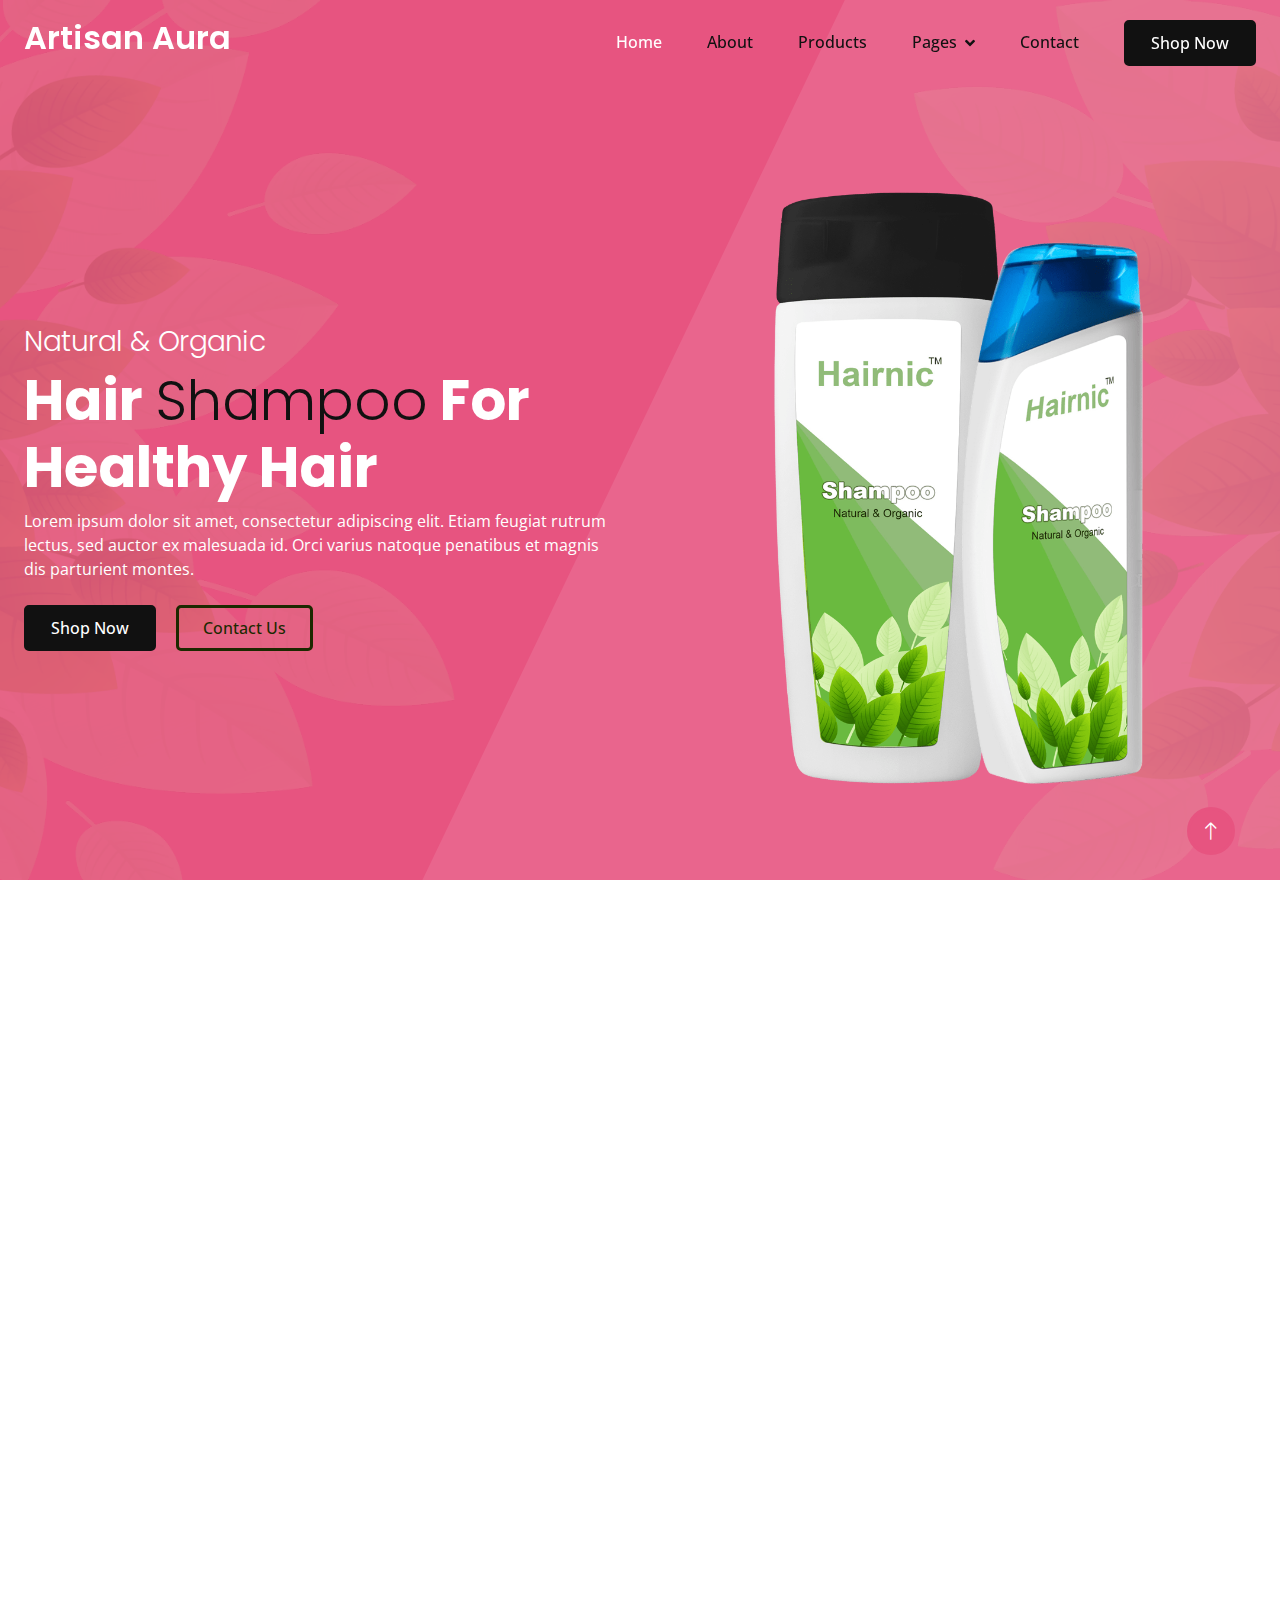
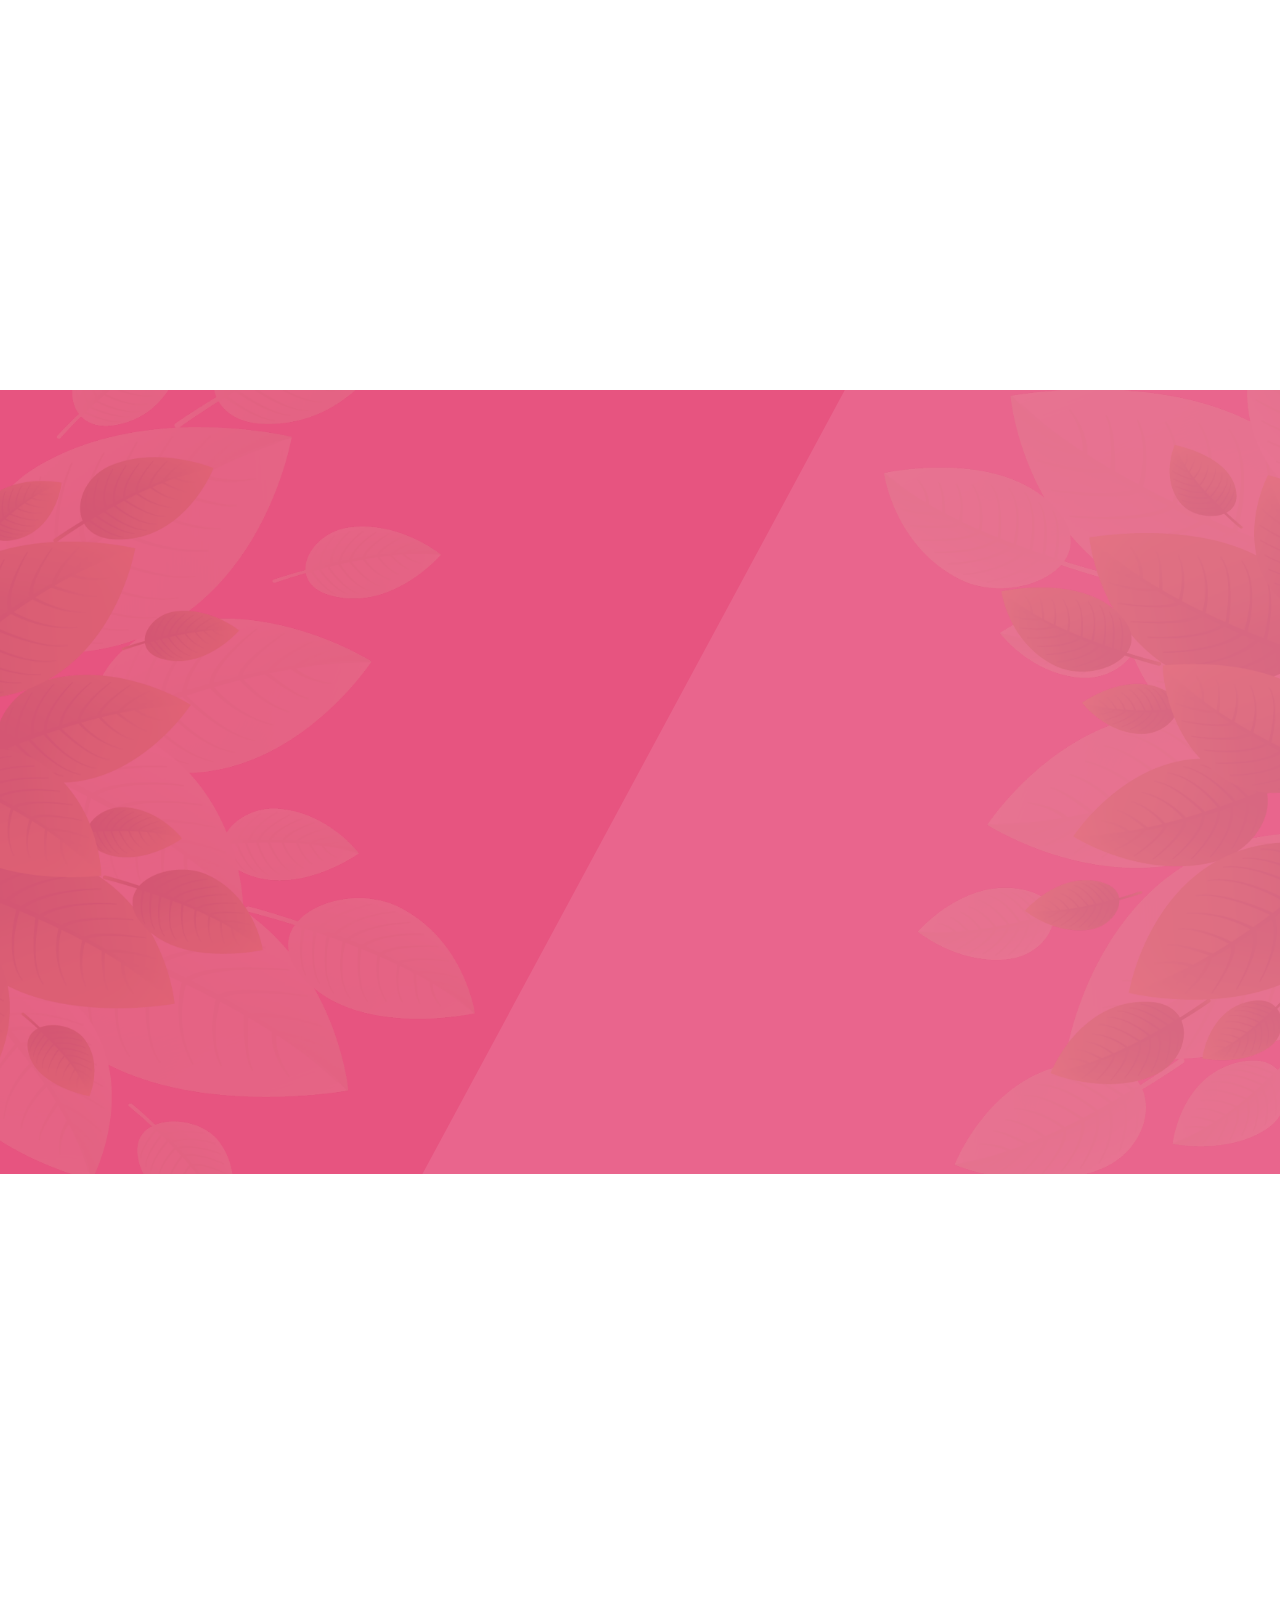
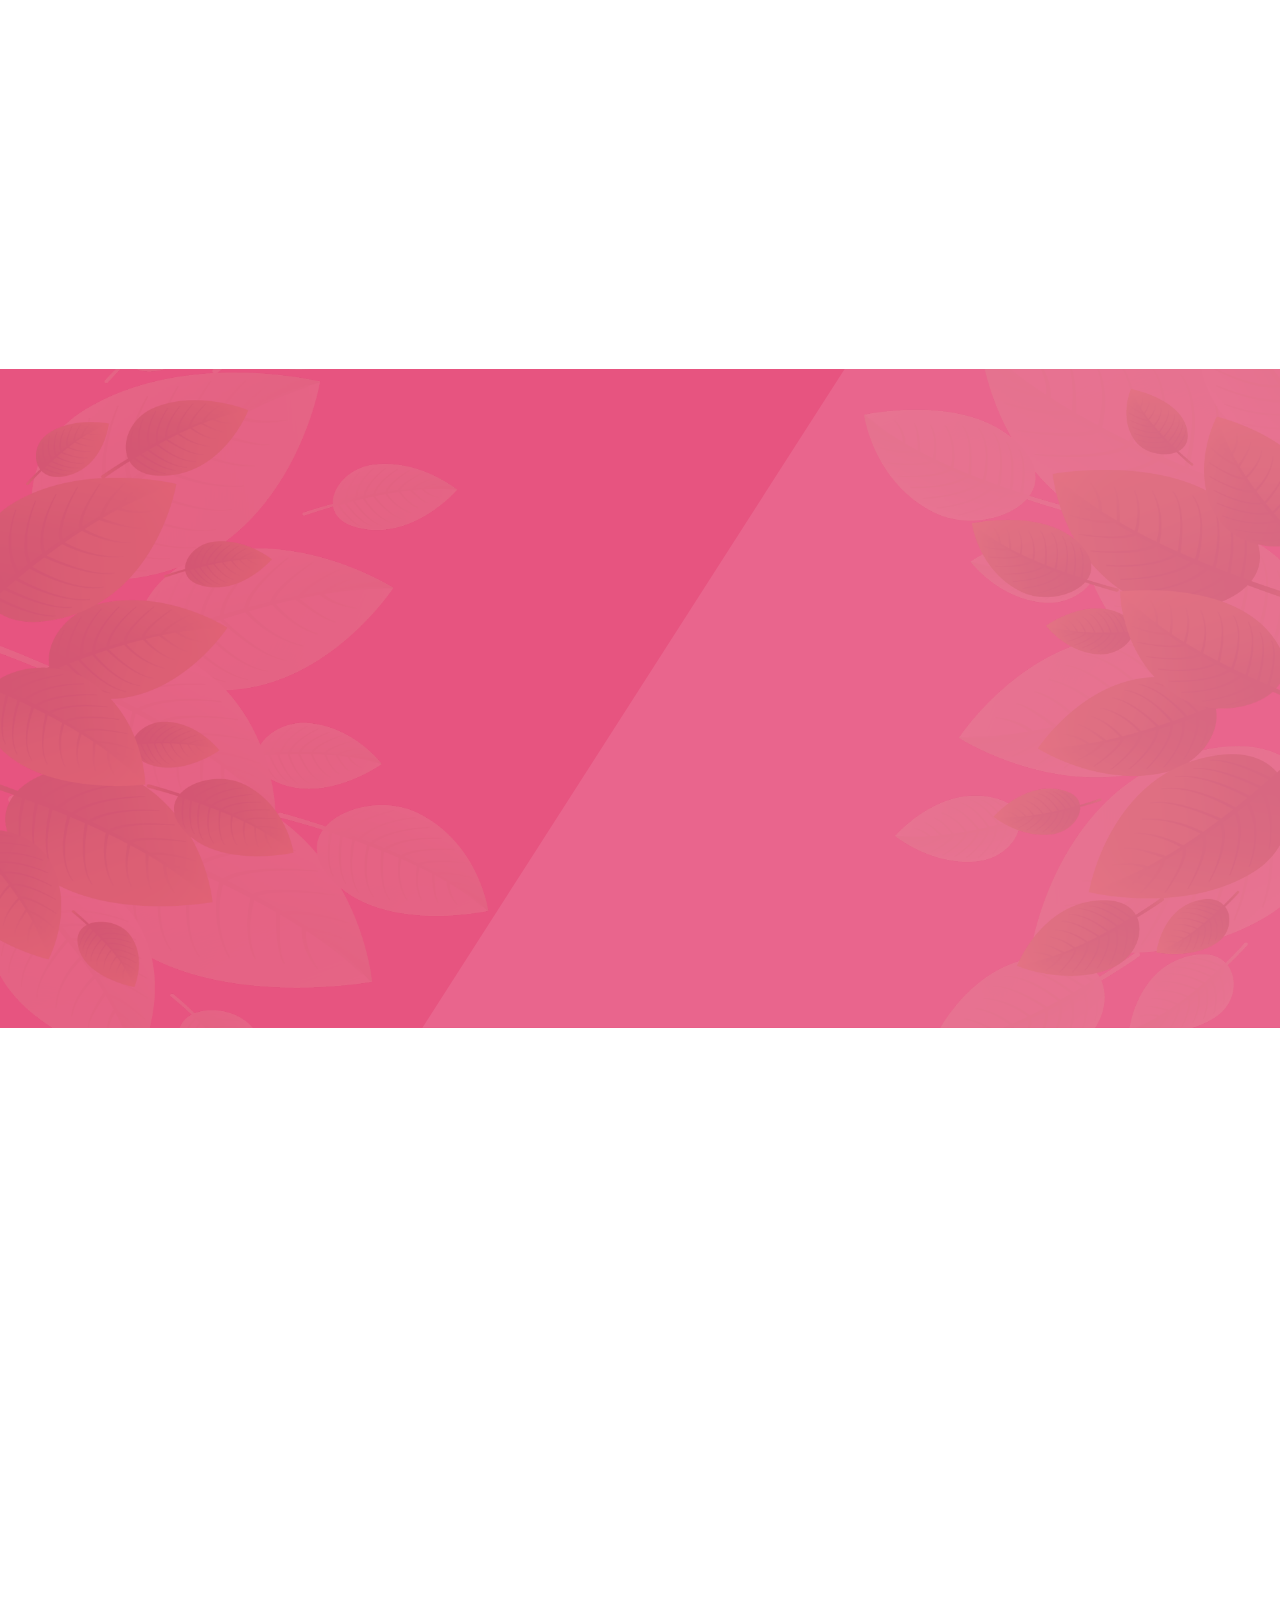
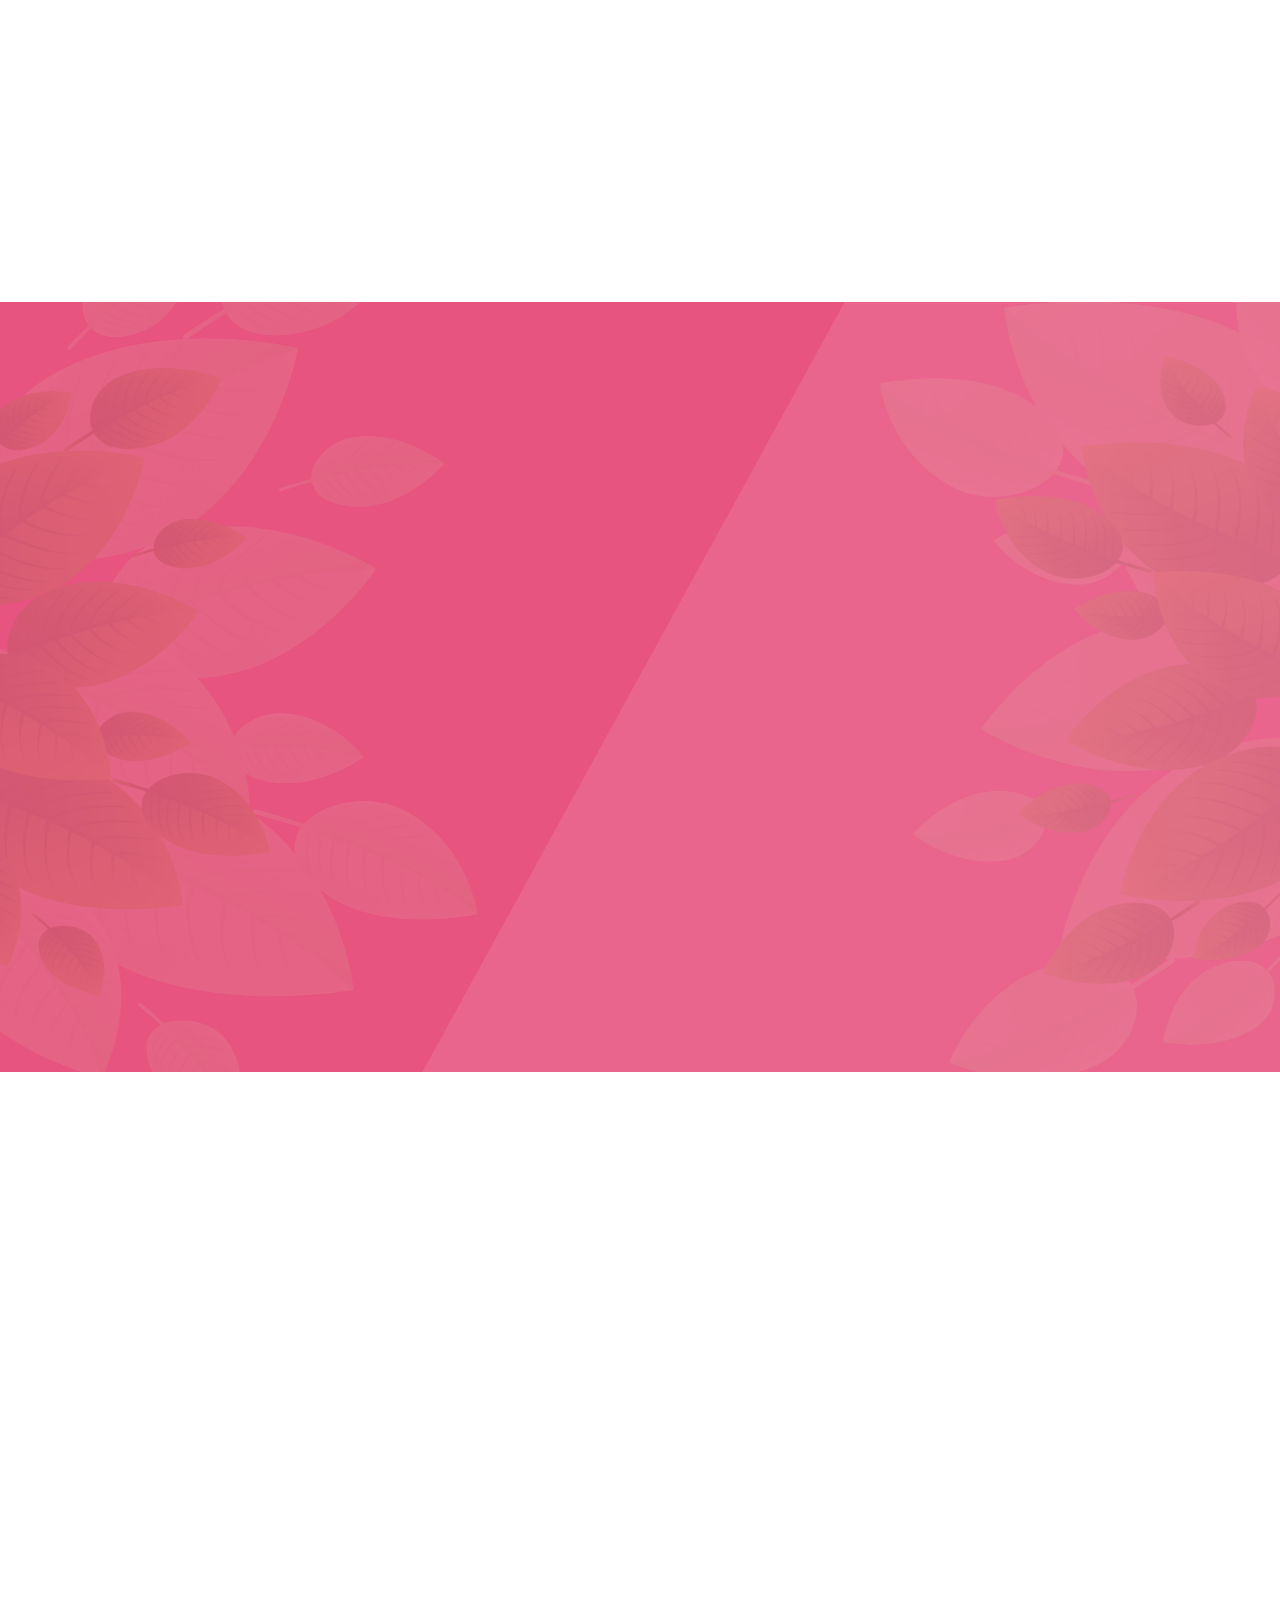
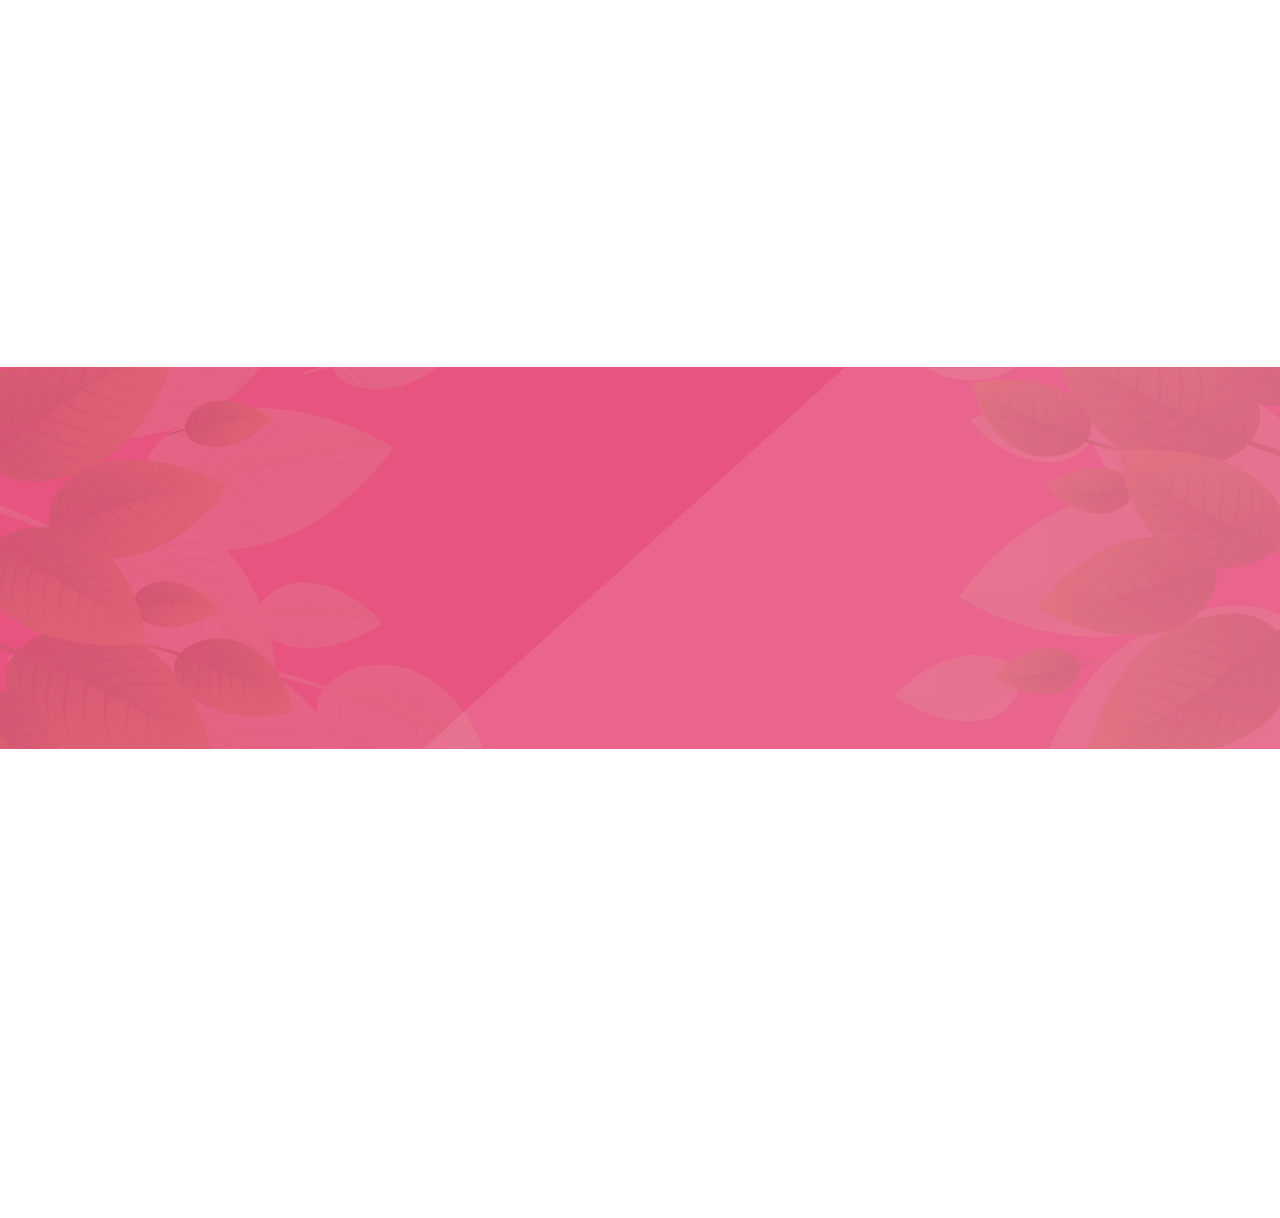
<file: index.html>
<!DOCTYPE html>
<html lang="en">

<head>
    <meta charset="utf-8">
    <title>Artisan Aura</title>
    <meta content="width=device-width, initial-scale=1.0" name="viewport">
    <meta content="" name="keywords">
    <meta content="" name="description">

    <!-- Favicon -->
    <link href="img/favicon.ico" rel="icon">

    <!-- Google Web Fonts -->
    <link rel="preconnect" href="https://fonts.googleapis.com">
    <link rel="preconnect" href="https://fonts.gstatic.com" crossorigin>
    <link
        href="https://fonts.googleapis.com/css2?family=Open+Sans:wght@400;500&family=Poppins:wght@200;600;700&display=swap"
        rel="stylesheet">

    <!-- Icon Font Stylesheet -->
    <link href="https://cdnjs.cloudflare.com/ajax/libs/font-awesome/5.10.0/css/all.min.css" rel="stylesheet">
    <link href="https://cdn.jsdelivr.net/npm/bootstrap-icons@1.4.1/font/bootstrap-icons.css" rel="stylesheet">

    <!-- Libraries Stylesheet -->
    <link href="lib/animate/animate.min.css" rel="stylesheet">
    <link href="lib/owlcarousel/assets/owl.carousel.min.css" rel="stylesheet">

    <!-- Customized Bootstrap Stylesheet -->
    <link href="css/bootstrap.min.css" rel="stylesheet">

    <!-- Template Stylesheet -->
    <link href="css/style.css" rel="stylesheet">
</head>

<body>
    <!-- Spinner Start -->
    <div id="spinner"
        class="show bg-white position-fixed translate-middle w-100 vh-100 top-50 start-50 d-flex align-items-center justify-content-center">
        <div class="spinner-grow text-primary" style="width: 3rem; height: 3rem;" role="status">
            <span class="sr-only">Loading...</span>
        </div>
    </div>
    <!-- Spinner End -->


    <!-- Navbar Start -->
    <div class="container-fluid sticky-top">
        <div class="container">
            <nav class="navbar navbar-expand-lg navbar-light p-0">
                <a href="index.html" class="navbar-brand">
                    <h2 class="text-white">Artisan Aura</h2>
                </a>
                <button type="button" class="navbar-toggler ms-auto me-0" data-bs-toggle="collapse"
                    data-bs-target="#navbarCollapse">
                    <span class="navbar-toggler-icon"></span>
                </button>
                <div class="collapse navbar-collapse" id="navbarCollapse">
                    <div class="navbar-nav ms-auto">
                        <a href="index.html" class="nav-item nav-link active">Home</a>
                        <a href="about.html" class="nav-item nav-link">About</a>
                        <a href="product.html" class="nav-item nav-link">Products</a>
                        <div class="nav-item dropdown">
                            <a href="#" class="nav-link dropdown-toggle" data-bs-toggle="dropdown">Pages</a>
                            <div class="dropdown-menu bg-light mt-2">
                                <a href="feature.html" class="dropdown-item">Features</a>
                                <a href="how-to-use.html" class="dropdown-item">How To Use</a>
                                <a href="testimonial.html" class="dropdown-item">Testimonial</a>
                                <a href="blog.html" class="dropdown-item">Blog Articles</a>
                                <a href="404.html" class="dropdown-item">404 Page</a>
                            </div>
                        </div>
                        <a href="contact.html" class="nav-item nav-link">Contact</a>
                    </div>
                    <a href="" class="btn btn-dark py-2 px-4 d-none d-lg-inline-block">Shop Now</a>
                </div>
            </nav>
        </div>
    </div>
    <!-- Navbar End -->


    <!-- Hero Start -->
    <div class="container-fluid bg-primary hero-header mb-5">
        <div class="container">
            <div class="row g-5 align-items-center">
                <div class="col-lg-6 text-center text-lg-start">
                    <h3 class="fw-light text-white animated slideInRight">Natural & Organic</h3>
                    <h1 class="display-4 text-white animated slideInRight">Hair <span
                            class="fw-light text-dark">Shampoo</span> For Healthy Hair</h1>
                    <p class="text-white mb-4 animated slideInRight">Lorem ipsum dolor sit amet, consectetur adipiscing
                        elit. Etiam feugiat rutrum lectus, sed auctor ex malesuada id. Orci varius natoque penatibus et
                        magnis dis parturient montes.</p>
                    <a href="" class="btn btn-dark py-2 px-4 me-3 animated slideInRight">Shop Now</a>
                    <a href="" class="btn btn-outline-dark py-2 px-4 animated slideInRight">Contact Us</a>
                </div>
                <div class="col-lg-6">
                    <img class="img-fluid animated pulse infinite" src="img/shampoo.png" alt="">
                </div>
            </div>
        </div>
    </div>
    <!-- Hero End -->


    <!-- Feature Start -->
    <div class="container-fluid py-5">
        <div class="container">
            <div class="row g-4">
                <div class="col-lg-4 wow fadeIn" data-wow-delay="0.1s">
                    <div class="feature-item position-relative bg-primary text-center p-3">
                        <div class="border py-5 px-3">
                            <i class="fa fa-leaf fa-3x text-dark mb-4"></i>
                            <h5 class="text-white mb-0">100% Natural</h5>
                        </div>
                    </div>
                </div>
                <div class="col-lg-4 wow fadeIn" data-wow-delay="0.3s">
                    <div class="feature-item position-relative bg-primary text-center p-3">
                        <div class="border py-5 px-3">
                            <i class="fa fa-tint-slash fa-3x text-dark mb-4"></i>
                            <h5 class="text-white mb-0">Anti Hair Fall</h5>
                        </div>
                    </div>
                </div>
                <div class="col-lg-4 wow fadeIn" data-wow-delay="0.5s">
                    <div class="feature-item position-relative bg-primary text-center p-3">
                        <div class="border py-5 px-3">
                            <i class="fa fa-times fa-3x text-dark mb-4"></i>
                            <h5 class="text-white mb-0">Hypoallergenic</h5>
                        </div>
                    </div>
                </div>
            </div>
        </div>
    </div>
    <!-- Feature End -->


    <!-- About Start -->
    <div class="container-fluid py-5">
        <div class="container">
            <div class="row g-5 align-items-center">
                <div class="col-lg-6 wow fadeIn" data-wow-delay="0.1s">
                    <img class="img-fluid animated pulse infinite" src="img/shampoo-1.png">
                </div>
                <div class="col-lg-6 wow fadeIn" data-wow-delay="0.5s">
                    <h1 class="text-primary mb-4">Healthy Hair <span class="fw-light text-dark">Is A Symbol Of Our
                            Beauty</span></h1>
                    <p class="mb-4">Lorem ipsum dolor sit amet, consectetur adipiscing elit. Duis aliquet, erat non
                        malesuada consequat, nibh erat tempus risus, vitae porttitor purus nisl vitae purus. Praesent
                        tristique odio ut rutrum pellentesque. Fusce eget molestie est, at rutrum est.</p>
                    <p class="mb-4">Aliqu diam amet diam et eos labore. Clita erat ipsum et lorem et sit, sed stet no
                        labore lorem sit. Sanctus clita duo justo et tempor.</p>
                    <a class="btn btn-primary py-2 px-4" href="">Shop Now</a>
                </div>
            </div>
        </div>
    </div>
    <!-- About End -->


    <!-- Deal Start -->
    <div class="container-fluid deal bg-primary my-5 py-5">
        <div class="container py-5">
            <div class="row g-5 align-items-center">
                <div class="col-lg-6 wow fadeIn" data-wow-delay="0.1s">
                    <img class="img-fluid animated pulse infinite" src="img/shampoo-2.png">
                </div>
                <div class="col-lg-6 wow fadeIn" data-wow-delay="0.5s">
                    <div class="bg-white text-center p-4">
                        <div class="border p-4">
                            <p class="mb-2">Natural & Organic Shampoo</p>
                            <h2 class="fw-bold text-uppercase mb-4">Deals of the Day</h2>
                            <h1 class="display-4 text-primary mb-4">$99.99</h1>
                            <h5>Fresh Organic Shampoo</h5>
                            <p class="mb-4">Lorem ipsum dolor sit amet, consectetur adipiscing
                                elit. Etiam feugiat rutrum lectus sed auctor.</p>
                            <div class="row g-0 cdt mb-4">
                                <div class="col-3">
                                    <h1 class="display-6" id="cdt-days"></h1>
                                </div>
                                <div class="col-3">
                                    <h1 class="display-6" id="cdt-hours"></h1>
                                </div>
                                <div class="col-3">
                                    <h1 class="display-6" id="cdt-minutes"></h1>
                                </div>
                                <div class="col-3">
                                    <h1 class="display-6" id="cdt-seconds"></h1>
                                </div>
                            </div>
                            <a class="btn btn-primary py-2 px-4" href="">Shop Now</a>
                        </div>
                    </div>
                </div>
            </div>
        </div>
    </div>
    <!-- Deal End -->


    <!-- Feature Start -->
    <div class="container-fluid py-5">
        <div class="container">
            <div class="mx-auto text-center wow fadeIn" data-wow-delay="0.1s" style="max-width: 600px;">
                <h1 class="text-primary mb-3"><span class="fw-light text-dark">Best Benefits Of Our</span> Natural Hair
                    Shampoo</h1>
                <p class="mb-5">Lorem ipsum dolor sit amet, consectetur adipiscing elit. Duis aliquet, erat non
                    malesuada consequat, nibh erat tempus risus.</p>
            </div>
            <div class="row g-4 align-items-center">
                <div class="col-lg-4 wow fadeIn" data-wow-delay="0.3s">
                    <div class="row g-5">
                        <div class="col-12 d-flex">
                            <div class="btn-square rounded-circle border flex-shrink-0"
                                style="width: 80px; height: 80px;">
                                <i class="fa fa-check fa-2x text-primary"></i>
                            </div>
                            <div class="ps-3">
                                <h5>Natural & Organic</h5>
                                <hr class="w-25 bg-primary my-2">
                                <span>Lorem ipsum dolor sit amet adipiscing elit aliquet.</span>
                            </div>
                        </div>
                        <div class="col-12 d-flex">
                            <div class="btn-square rounded-circle border flex-shrink-0"
                                style="width: 80px; height: 80px;">
                                <i class="fa fa-check fa-2x text-primary"></i>
                            </div>
                            <div class="ps-3">
                                <h5>Anti Hair Fall</h5>
                                <hr class="w-25 bg-primary my-2">
                                <span>Lorem ipsum dolor sit amet adipiscing elit aliquet.</span>
                            </div>
                        </div>
                        <div class="col-12 d-flex">
                            <div class="btn-square rounded-circle border flex-shrink-0"
                                style="width: 80px; height: 80px;">
                                <i class="fa fa-check fa-2x text-primary"></i>
                            </div>
                            <div class="ps-3">
                                <h5>Anti-dandruff</h5>
                                <hr class="w-25 bg-primary my-2">
                                <span>Lorem ipsum dolor sit amet adipiscing elit aliquet.</span>
                            </div>
                        </div>
                    </div>
                </div>
                <div class="col-lg-4 wow fadeIn" data-wow-delay="0.1s">
                    <img class="img-fluid animated pulse infinite" src="img/shampoo.png">
                </div>
                <div class="col-lg-4 wow fadeIn" data-wow-delay="0.5s">
                    <div class="row g-5">
                        <div class="col-12 d-flex">
                            <div class="btn-square rounded-circle border flex-shrink-0"
                                style="width: 80px; height: 80px;">
                                <i class="fa fa-check fa-2x text-primary"></i>
                            </div>
                            <div class="ps-3">
                                <h5>No Internal Side Effect</h5>
                                <hr class="w-25 bg-primary my-2">
                                <span>Lorem ipsum dolor sit amet adipiscing elit aliquet.</span>
                            </div>
                        </div>
                        <div class="col-12 d-flex">
                            <div class="btn-square rounded-circle border flex-shrink-0"
                                style="width: 80px; height: 80px;">
                                <i class="fa fa-check fa-2x text-primary"></i>
                            </div>
                            <div class="ps-3">
                                <h5>No Skin Irritation</h5>
                                <hr class="w-25 bg-primary my-2">
                                <span>Lorem ipsum dolor sit amet adipiscing elit aliquet.</span>
                            </div>
                        </div>
                        <div class="col-12 d-flex">
                            <div class="btn-square rounded-circle border flex-shrink-0"
                                style="width: 80px; height: 80px;">
                                <i class="fa fa-check fa-2x text-primary"></i>
                            </div>
                            <div class="ps-3">
                                <h5>No Artificial Smell</h5>
                                <hr class="w-25 bg-primary my-2">
                                <span>Lorem ipsum dolor sit amet adipiscing elit aliquet.</span>
                            </div>
                        </div>
                    </div>
                </div>
            </div>
        </div>
    </div>
    <!-- Feature End -->


    <!-- How To Use Start -->
    <div class="container-fluid how-to-use bg-primary my-5 py-5">
        <div class="container text-white py-5">
            <div class="mx-auto text-center wow fadeIn" data-wow-delay="0.1s" style="max-width: 600px;">
                <h1 class="text-white mb-3"><span class="fw-light text-dark">How To Use Our</span> Natural & Organic
                    <span class="fw-light text-dark">Hair Shampoo</span>
                </h1>
                <p class="mb-5">Lorem ipsum dolor sit amet, consectetur adipiscing elit. Duis aliquet, erat non
                    malesuada consequat, nibh erat tempus risus.</p>
            </div>
            <div class="row g-5">
                <div class="col-lg-4 text-center wow fadeIn" data-wow-delay="0.1s">
                    <div class="btn-square rounded-circle border mx-auto mb-4" style="width: 120px; height: 120px;">
                        <i class="fa fa-home fa-3x text-dark"></i>
                    </div>
                    <h5 class="text-white">Wash Hair With Water</h5>
                    <hr class="w-25 bg-light my-2 mx-auto">
                    <span>Lorem ipsum dolor sit amet, consectetur adipiscing elit. Duis aliquet, erat non malesuada
                        consequat.</span>
                </div>
                <div class="col-lg-4 text-center wow fadeIn" data-wow-delay="0.3s">
                    <div class="btn-square rounded-circle border mx-auto mb-4" style="width: 120px; height: 120px;">
                        <i class="fa fa-home fa-3x text-dark"></i>
                    </div>
                    <h5 class="text-white">Apply Shampoo On Hair</h5>
                    <hr class="w-25 bg-light my-2 mx-auto">
                    <span>Lorem ipsum dolor sit amet, consectetur adipiscing elit. Duis aliquet, erat non malesuada
                        consequat.</span>
                </div>
                <div class="col-lg-4 text-center wow fadeIn" data-wow-delay="0.5s">
                    <div class="btn-square rounded-circle border mx-auto mb-4" style="width: 120px; height: 120px;">
                        <i class="fa fa-home fa-3x text-dark"></i>
                    </div>
                    <h5 class="text-white">Wait 5 Mins And Wash</h5>
                    <hr class="w-25 bg-light my-2 mx-auto">
                    <span>Lorem ipsum dolor sit amet, consectetur adipiscing elit. Duis aliquet, erat non malesuada
                        consequat.</span>
                </div>
            </div>
        </div>
    </div>
    <!-- How To Use End -->


    <!-- Product Start -->
    <div class="container-fluid py-5">
        <div class="container">
            <div class="mx-auto text-center wow fadeIn" data-wow-delay="0.1s" style="max-width: 600px;">
                <h1 class="text-primary mb-3"><span class="fw-light text-dark">Our Natural</span> Hair Products</h1>
                <p class="mb-5">Lorem ipsum dolor sit amet, consectetur adipiscing elit. Duis aliquet, erat non
                    malesuada consequat, nibh erat tempus risus.</p>
            </div>
            <div class="row g-4">
                <div class="col-md-6 col-lg-3 wow fadeIn" data-wow-delay="0.1s">
                    <div class="product-item text-center border h-100 p-4">
                        <img class="img-fluid mb-4" src="img/product-1.png" alt="">
                        <div class="mb-2">
                            <small class="fa fa-star text-primary"></small>
                            <small class="fa fa-star text-primary"></small>
                            <small class="fa fa-star text-primary"></small>
                            <small class="fa fa-star text-primary"></small>
                            <small class="fa fa-star text-primary"></small>
                            <small>(99)</small>
                        </div>
                        <a href="" class="h6 d-inline-block mb-2">Hair Shining Shampoo</a>
                        <h5 class="text-primary mb-3">$99.99</h5>
                        <a href="" class="btn btn-outline-primary px-3">Add To Cart</a>
                    </div>
                </div>
                <div class="col-md-6 col-lg-3 wow fadeIn" data-wow-delay="0.3s">
                    <div class="product-item text-center border h-100 p-4">
                        <img class="img-fluid mb-4" src="img/product-2.png" alt="">
                        <div class="mb-2">
                            <small class="fa fa-star text-primary"></small>
                            <small class="fa fa-star text-primary"></small>
                            <small class="fa fa-star text-primary"></small>
                            <small class="fa fa-star text-primary"></small>
                            <small class="fa fa-star text-primary"></small>
                            <small>(99)</small>
                        </div>
                        <a href="" class="h6 d-inline-block mb-2">Anti-dandruff Shampoo</a>
                        <h5 class="text-primary mb-3">$99.99</h5>
                        <a href="" class="btn btn-outline-primary px-3">Add To Cart</a>
                    </div>
                </div>
                <div class="col-md-6 col-lg-3 wow fadeIn" data-wow-delay="0.5s">
                    <div class="product-item text-center border h-100 p-4">
                        <img class="img-fluid mb-4" src="img/product-1.png" alt="">
                        <div class="mb-2">
                            <small class="fa fa-star text-primary"></small>
                            <small class="fa fa-star text-primary"></small>
                            <small class="fa fa-star text-primary"></small>
                            <small class="fa fa-star text-primary"></small>
                            <small class="fa fa-star text-primary"></small>
                            <small>(99)</small>
                        </div>
                        <a href="" class="h6 d-inline-block mb-2">Anti Hair Fall Shampoo</a>
                        <h5 class="text-primary mb-3">$99.99</h5>
                        <a href="" class="btn btn-outline-primary px-3">Add To Cart</a>
                    </div>
                </div>
                <div class="col-md-6 col-lg-3 wow fadeIn" data-wow-delay="0.7s">
                    <div class="product-item text-center border h-100 p-4">
                        <img class="img-fluid mb-4" src="img/product-2.png" alt="">
                        <div class="mb-2">
                            <small class="fa fa-star text-primary"></small>
                            <small class="fa fa-star text-primary"></small>
                            <small class="fa fa-star text-primary"></small>
                            <small class="fa fa-star text-primary"></small>
                            <small class="fa fa-star text-primary"></small>
                            <small>(99)</small>
                        </div>
                        <a href="" class="h6 d-inline-block mb-2">Hair Growing Shampoo</a>
                        <h5 class="text-primary mb-3">$99.99</h5>
                        <a href="" class="btn btn-outline-primary px-3">Add To Cart</a>
                    </div>
                </div>
            </div>
        </div>
    </div>
    <!-- Product End -->


    <!-- Testimonial Start -->
    <div class="container-fluid testimonial bg-primary my-5 py-5">
        <div class="container text-white py-5">
            <div class="mx-auto text-center wow fadeIn" data-wow-delay="0.1s" style="max-width: 600px;">
                <h1 class="text-white mb-3">Our Customer Said <span class="fw-light text-dark">About Our Natural
                        Shampoo</span></h1>
                <p class="mb-5">Lorem ipsum dolor sit amet, consectetur adipiscing elit. Duis aliquet, erat non
                    malesuada consequat, nibh erat tempus risus.</p>
            </div>
            <div class="row justify-content-center">
                <div class="col-lg-8">
                    <div class="owl-carousel testimonial-carousel wow fadeIn" data-wow-delay="0.1s">
                        <div class="testimonial-item text-center" data-dot="1">
                            <img class="img-fluid border p-2" src="img/testimonial-1.jpg" alt="">
                            <h5 class="fw-light lh-base text-white">Lorem ipsum dolor sit amet, consectetur adipiscing
                                elit. Duis aliquet, erat non malesuada consequat, nibh erat tempus risus, vitae
                                porttitor purus nisl vitae purus. Praesent tristique odio ut rutrum pellentesque. Fusce
                                eget molestie est, at rutrum est. Nullam scelerisque libero nunc, vitae ullamcorper elit
                                volutpat ut.</h5>
                            <h5 class="mb-1">Client Name</h5>
                            <h6 class="fw-light text-white fst-italic mb-0">Profession</h6>
                        </div>
                        <div class="testimonial-item text-center" data-dot="2">
                            <img class="img-fluid border p-2" src="img/testimonial-2.jpg" alt="">
                            <h5 class="fw-light lh-base text-white">Lorem ipsum dolor sit amet, consectetur adipiscing
                                elit. Duis aliquet, erat non malesuada consequat, nibh erat tempus risus, vitae
                                porttitor purus nisl vitae purus. Praesent tristique odio ut rutrum pellentesque. Fusce
                                eget molestie est, at rutrum est. Nullam scelerisque libero nunc, vitae ullamcorper elit
                                volutpat ut.</h5>
                            <h5 class="mb-1">Client Name</h5>
                            <h6 class="fw-light text-white fst-italic mb-0">Profession</h6>
                        </div>
                        <div class="testimonial-item text-center" data-dot="3">
                            <img class="img-fluid border p-2" src="img/testimonial-3.jpg" alt="">
                            <h5 class="fw-light lh-base text-white">Lorem ipsum dolor sit amet, consectetur adipiscing
                                elit. Duis aliquet, erat non malesuada consequat, nibh erat tempus risus, vitae
                                porttitor purus nisl vitae purus. Praesent tristique odio ut rutrum pellentesque. Fusce
                                eget molestie est, at rutrum est. Nullam scelerisque libero nunc, vitae ullamcorper elit
                                volutpat ut.</h5>
                            <h5 class="mb-1">Client Name</h5>
                            <h6 class="fw-light text-white fst-italic mb-0">Profession</h6>
                        </div>
                    </div>
                </div>
            </div>
        </div>
    </div>
    <!-- Testimonial End -->


    <!-- Blog Start -->
    <div class="container-fluid py-5">
        <div class="container">
            <div class="mx-auto text-center wow fadeIn" data-wow-delay="0.1s" style="max-width: 600px;">
                <h1 class="text-primary mb-3"><span class="fw-light text-dark">From Our</span> Blog Articles</h1>
                <p class="mb-5">Lorem ipsum dolor sit amet, consectetur adipiscing elit. Duis aliquet, erat non
                    malesuada consequat, nibh erat tempus risus.</p>
            </div>
            <div class="row g-4">
                <div class="col-md-6 col-lg-4 wow fadeIn" data-wow-delay="0.1s">
                    <div class="blog-item border h-100 p-4">
                        <img class="img-fluid mb-4" src="img/blog-1.jpg" alt="">
                        <a href="" class="h5 lh-base d-inline-block">Foods that are good for your hair growing</a>
                        <div class="d-flex text-black-50 mb-2">
                            <div class="pe-3">
                                <small class="fa fa-eye me-1"></small>
                                <small>9999 Views</small>
                            </div>
                            <div class="pe-3">
                                <small class="fa fa-comments me-1"></small>
                                <small>9999 Comments</small>
                            </div>
                        </div>
                        <p class="mb-4">Lorem ipsum dolor sit amet, consectetur adipiscing elit. Duis aliquet, erat non
                            malesuada consequat.</p>
                        <a href="" class="btn btn-outline-primary px-3">Read More</a>
                    </div>
                </div>
                <div class="col-md-6 col-lg-4 wow fadeIn" data-wow-delay="0.3s">
                    <div class="blog-item border h-100 p-4">
                        <img class="img-fluid mb-4" src="img/blog-2.jpg" alt="">
                        <a href="" class="h5 lh-base d-inline-block">How to take care of hair naturally</a>
                        <div class="d-flex text-black-50 mb-2">
                            <div class="pe-3">
                                <small class="fa fa-eye me-1"></small>
                                <small>9999 Views</small>
                            </div>
                            <div class="pe-3">
                                <small class="fa fa-comments me-1"></small>
                                <small>9999 Comments</small>
                            </div>
                        </div>
                        <p class="mb-4">Lorem ipsum dolor sit amet, consectetur adipiscing elit. Duis aliquet, erat non
                            malesuada consequat.</p>
                        <a href="" class="btn btn-outline-primary px-3">Read More</a>
                    </div>
                </div>
                <div class="col-md-6 col-lg-4 wow fadeIn" data-wow-delay="0.5s">
                    <div class="blog-item border h-100 p-4">
                        <img class="img-fluid mb-4" src="img/blog-3.jpg" alt="">
                        <a href="" class="h5 lh-base d-inline-block">How to use our natural & organic shampoo</a>
                        <div class="d-flex text-black-50 mb-2">
                            <div class="pe-3">
                                <small class="fa fa-eye me-1"></small>
                                <small>9999 Views</small>
                            </div>
                            <div class="pe-3">
                                <small class="fa fa-comments me-1"></small>
                                <small>9999 Comments</small>
                            </div>
                        </div>
                        <p class="mb-4">Lorem ipsum dolor sit amet, consectetur adipiscing elit. Duis aliquet, erat non
                            malesuada consequat.</p>
                        <a href="" class="btn btn-outline-primary px-3">Read More</a>
                    </div>
                </div>
            </div>
        </div>
    </div>
    <!-- Blog End -->


    <!-- Newsletter Start -->
    <div class="container-fluid newsletter bg-primary py-5 my-5">
        <div class="container py-5">
            <div class="mx-auto text-center wow fadeIn" data-wow-delay="0.1s" style="max-width: 600px;">
                <h1 class="text-white mb-3"><span class="fw-light text-dark">Let's Subscribe</span> The Newsletter</h1>
                <p class="text-white mb-4">Subscribe now to get 30% discount on any of our products</p>
            </div>
            <div class="row justify-content-center">
                <div class="col-md-7 wow fadeIn" data-wow-delay="0.5s">
                    <div class="position-relative w-100 mt-3 mb-2">
                        <input class="form-control w-100 py-4 ps-4 pe-5" type="text" placeholder="Enter Your Email"
                            style="height: 48px;">
                        <button type="button" class="btn shadow-none position-absolute top-0 end-0 mt-1 me-2"><i
                                class="fa fa-paper-plane text-white fs-4"></i></button>
                    </div>
                </div>
            </div>
        </div>
    </div>
    <!-- Newsletter End -->


    <!-- Footer Start -->
    <div class="container-fluid bg-white footer">
        <div class="container py-5">
            <div class="row g-5">
                <div class="col-md-6 col-lg-3 wow fadeIn" data-wow-delay="0.1s">
                    <a href="index.html" class="d-inline-block mb-3">
                        <h1 class="text-primary">Hairnic</h1>
                    </a>
                    <p class="mb-0">Lorem ipsum dolor sit amet, consectetur adipiscing elit. Duis aliquet, erat non
                        malesuada consequat, nibh erat tempus risus, vitae porttitor purus nisl vitae purus.</p>
                </div>
                <div class="col-md-6 col-lg-3 wow fadeIn" data-wow-delay="0.3s">
                    <h5 class="mb-4">Get In Touch</h5>
                    <p><i class="fa fa-map-marker-alt me-3"></i>123 Street, New York, USA</p>
                    <p><i class="fa fa-phone-alt me-3"></i>+012 345 67890</p>
                    <p><i class="fa fa-envelope me-3"></i>info@example.com</p>
                    <div class="d-flex pt-2">
                        <a class="btn btn-square btn-outline-primary me-1" href=""><i class="fab fa-twitter"></i></a>
                        <a class="btn btn-square btn-outline-primary me-1" href=""><i class="fab fa-facebook-f"></i></a>
                        <a class="btn btn-square btn-outline-primary me-1" href=""><i class="fab fa-instagram"></i></a>
                        <a class="btn btn-square btn-outline-primary me-1" href=""><i
                                class="fab fa-linkedin-in"></i></a>
                    </div>
                </div>
                <div class="col-md-6 col-lg-3 wow fadeIn" data-wow-delay="0.5s">
                    <h5 class="mb-4">Our Products</h5>
                    <a class="btn btn-link" href="">Hair Shining Shampoo</a>
                    <a class="btn btn-link" href="">Anti-dandruff Shampoo</a>
                    <a class="btn btn-link" href="">Anti Hair Fall Shampoo</a>
                    <a class="btn btn-link" href="">Hair Growing Shampoo</a>
                    <a class="btn btn-link" href="">Anti smell Shampoo</a>
                </div>
                <div class="col-md-6 col-lg-3 wow fadeIn" data-wow-delay="0.7s">
                    <h5 class="mb-4">Popular Link</h5>
                    <a class="btn btn-link" href="">About Us</a>
                    <a class="btn btn-link" href="">Contact Us</a>
                    <a class="btn btn-link" href="">Privacy Policy</a>
                    <a class="btn btn-link" href="">Terms & Condition</a>
                    <a class="btn btn-link" href="">Career</a>
                </div>
            </div>
        </div>
        <div class="container wow fadeIn" data-wow-delay="0.1s">
            <div class="copyright">
                <div class="row">
                    <div class="col-md-6 text-center text-md-start mb-3 mb-md-0">
                        &copy; <a class="border-bottom" href="#">Your Site Name</a>, All Right Reserved.

                        <!--/*** This template is free as long as you keep the footer author’s credit link/attribution link/backlink. If you'd like to use the template without the footer author’s credit link/attribution link/backlink, you can purchase the Credit Removal License from "https://htmlcodex.com/credit-removal". Thank you for your support. ***/-->
                        Designed By <a class="border-bottom" href="https://htmlcodex.com">HTML Codex</a>
                    </div>
                    <div class="col-md-6 text-center text-md-end">
                        <div class="footer-menu">
                            <a href="">Home</a>
                            <a href="">Cookies</a>
                            <a href="">Help</a>
                            <a href="">FAQs</a>
                        </div>
                    </div>
                </div>
            </div>
        </div>
    </div>
    <!-- Footer End -->


    <!-- Back to Top -->
    <a href="#" class="btn btn-lg btn-primary btn-lg-square back-to-top"><i class="bi bi-arrow-up"></i></a>


    <!-- JavaScript Libraries -->
    <script src="https://ajax.googleapis.com/ajax/libs/jquery/3.6.1/jquery.min.js"></script>
    <script src="https://cdn.jsdelivr.net/npm/bootstrap@5.0.0/dist/js/bootstrap.bundle.min.js"></script>
    <script src="lib/wow/wow.min.js"></script>
    <script src="lib/easing/easing.min.js"></script>
    <script src="lib/waypoints/waypoints.min.js"></script>
    <script src="lib/owlcarousel/owl.carousel.min.js"></script>

    <!-- Template Javascript -->
    <script src="js/main.js"></script>
</body>

</html>
</file>
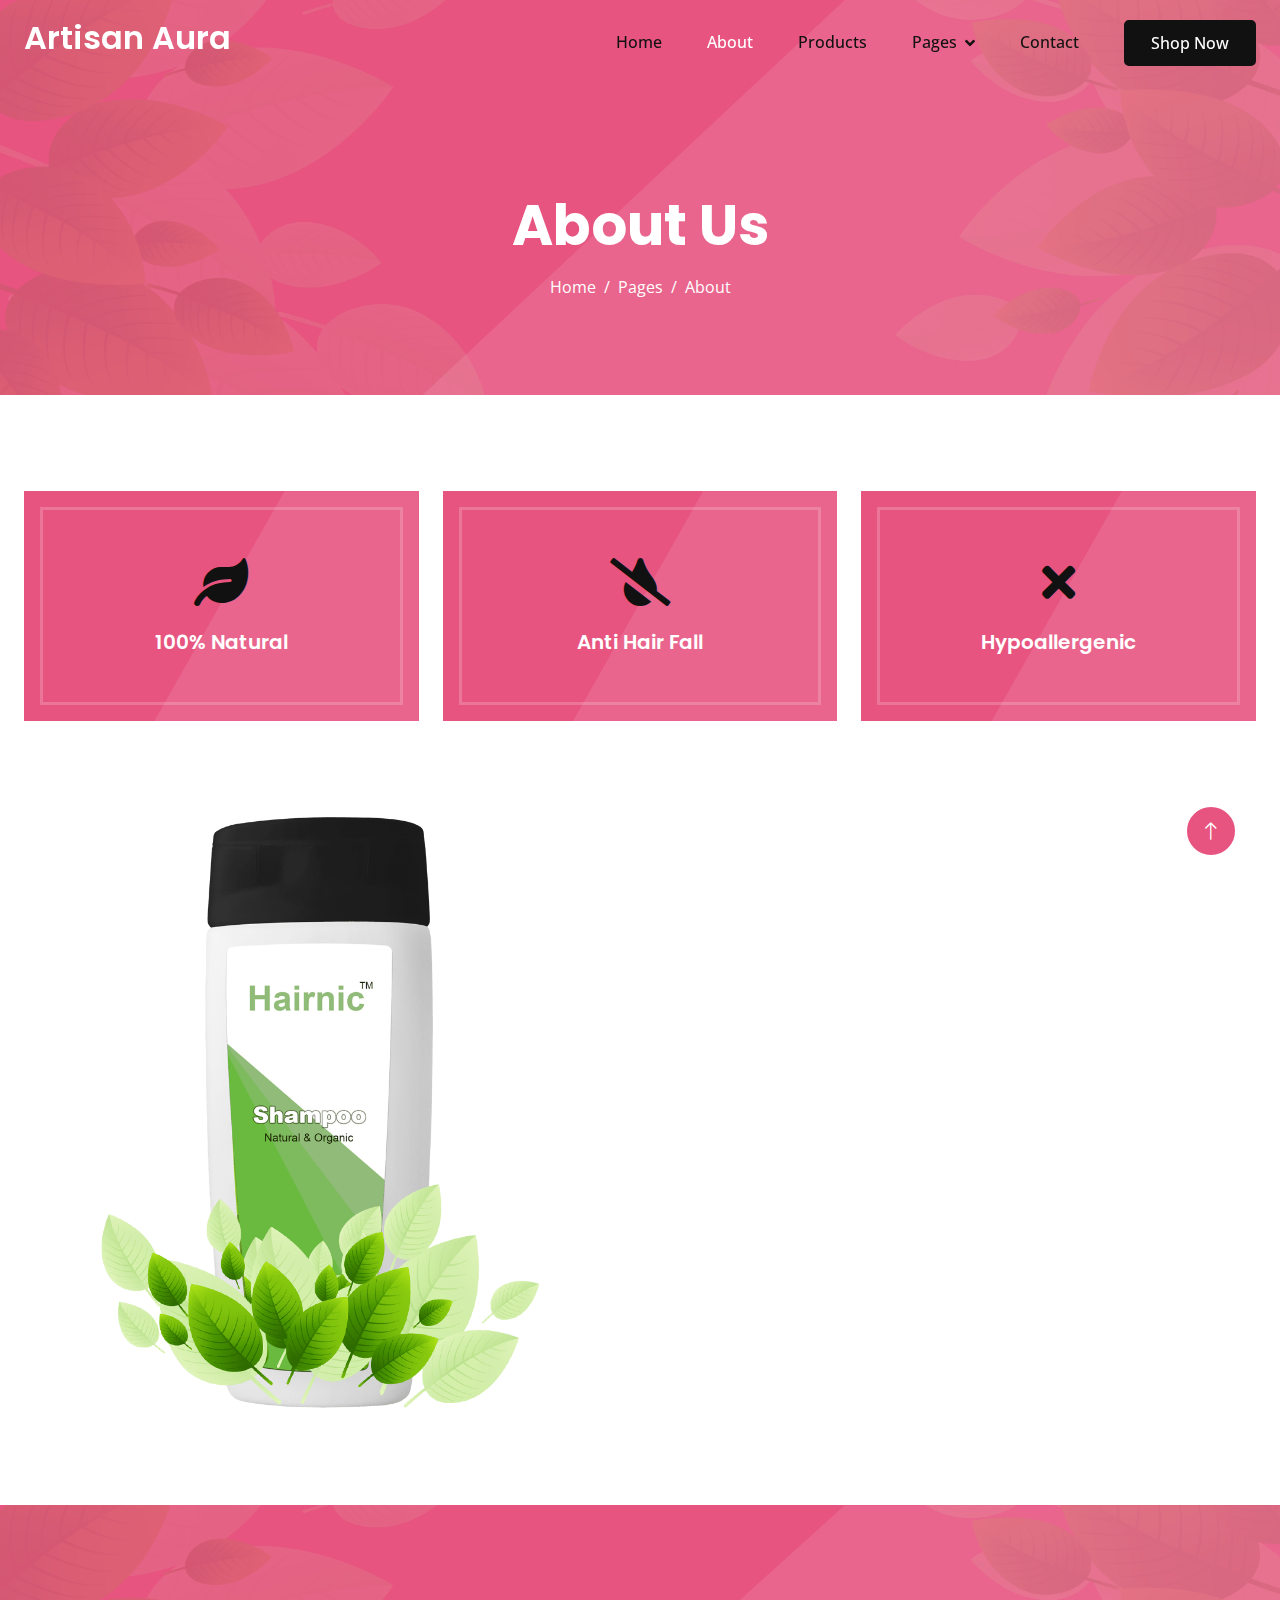
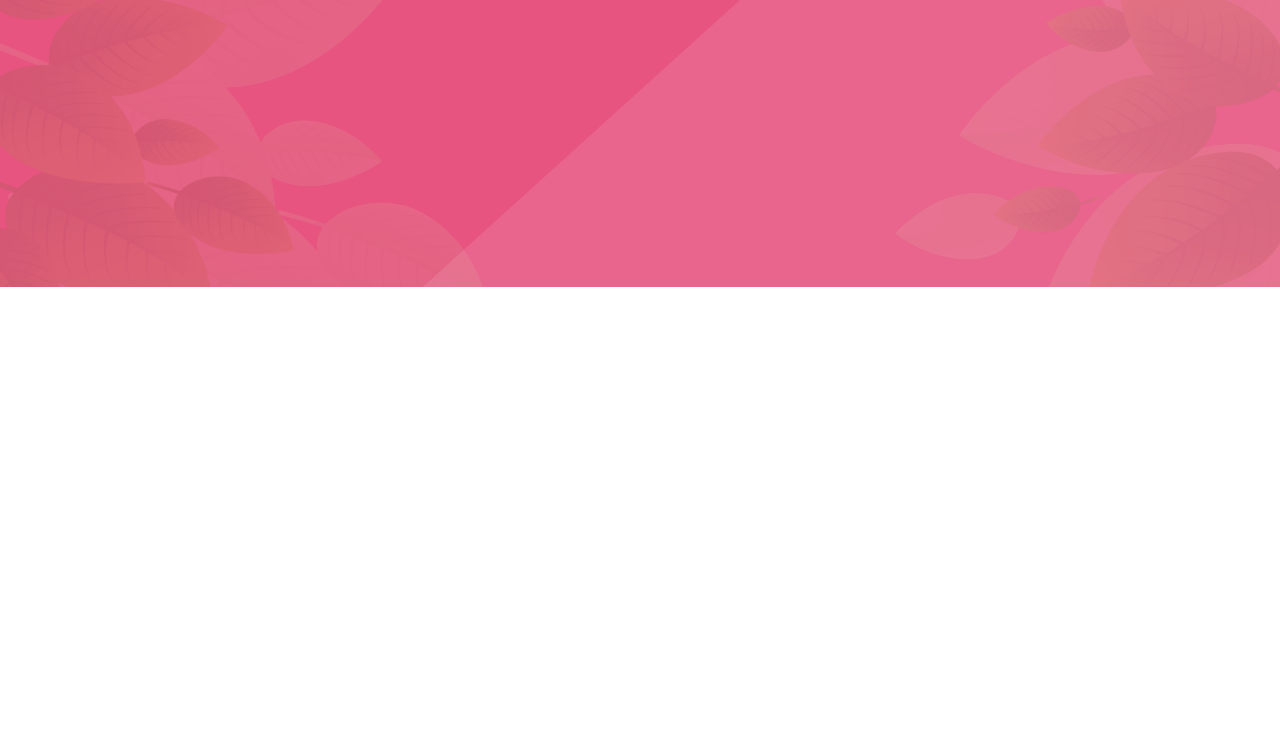
<file: about.html>
<!DOCTYPE html>
<html lang="en">

<head>
    <meta charset="utf-8">
    <title>Artisan Aura </title>
    <meta content="width=device-width, initial-scale=1.0" name="viewport">
    <meta content="" name="keywords">
    <meta content="" name="description">

    <!-- Favicon -->
    <link href="img/favicon.ico" rel="icon">

    <!-- Google Web Fonts -->
    <link rel="preconnect" href="https://fonts.googleapis.com">
    <link rel="preconnect" href="https://fonts.gstatic.com" crossorigin>
    <link
        href="https://fonts.googleapis.com/css2?family=Open+Sans:wght@400;500&family=Poppins:wght@200;600;700&display=swap"
        rel="stylesheet">

    <!-- Icon Font Stylesheet -->
    <link href="https://cdnjs.cloudflare.com/ajax/libs/font-awesome/5.10.0/css/all.min.css" rel="stylesheet">
    <link href="https://cdn.jsdelivr.net/npm/bootstrap-icons@1.4.1/font/bootstrap-icons.css" rel="stylesheet">

    <!-- Libraries Stylesheet -->
    <link href="lib/animate/animate.min.css" rel="stylesheet">
    <link href="lib/owlcarousel/assets/owl.carousel.min.css" rel="stylesheet">

    <!-- Customized Bootstrap Stylesheet -->
    <link href="css/bootstrap.min.css" rel="stylesheet">

    <!-- Template Stylesheet -->
    <link href="css/style.css" rel="stylesheet">
</head>

<body>
    <!-- Spinner Start -->
    <div id="spinner"
        class="show bg-white position-fixed translate-middle w-100 vh-100 top-50 start-50 d-flex align-items-center justify-content-center">
        <div class="spinner-grow text-primary" style="width: 3rem; height: 3rem;" role="status">
            <span class="sr-only">Loading...</span>
        </div>
    </div>
    <!-- Spinner End -->


    <!-- Navbar Start -->
    <div class="container-fluid sticky-top">
        <div class="container">
            <nav class="navbar navbar-expand-lg navbar-light p-0">
                <a href="index.html" class="navbar-brand">
                    <h2 class="text-white">Artisan Aura</h2>
                </a>
                <button type="button" class="navbar-toggler ms-auto me-0" data-bs-toggle="collapse"
                    data-bs-target="#navbarCollapse">
                    <span class="navbar-toggler-icon"></span>
                </button>
                <div class="collapse navbar-collapse" id="navbarCollapse">
                    <div class="navbar-nav ms-auto">
                        <a href="index.html" class="nav-item nav-link">Home</a>
                        <a href="about.html" class="nav-item nav-link active">About</a>
                        <a href="product.html" class="nav-item nav-link">Products</a>
                        <div class="nav-item dropdown">
                            <a href="#" class="nav-link dropdown-toggle" data-bs-toggle="dropdown">Pages</a>
                            <div class="dropdown-menu bg-light mt-2">
                                <a href="feature.html" class="dropdown-item">Features</a>
                                <a href="how-to-use.html" class="dropdown-item">How To Use</a>
                                <a href="testimonial.html" class="dropdown-item">Testimonial</a>
                                <a href="blog.html" class="dropdown-item">Blog Articles</a>
                                <a href="404.html" class="dropdown-item">404 Page</a>
                            </div>
                        </div>
                        <a href="contact.html" class="nav-item nav-link">Contact</a>
                    </div>
                    <a href="" class="btn btn-dark py-2 px-4 d-none d-lg-inline-block">Shop Now</a>
                </div>
            </nav>
        </div>
    </div>
    <!-- Navbar End -->


    <!-- Hero Start -->
    <div class="container-fluid bg-primary hero-header mb-5">
        <div class="container text-center">
            <h1 class="display-4 text-white mb-3 animated slideInDown">About Us</h1>
            <nav aria-label="breadcrumb">
                <ol class="breadcrumb justify-content-center mb-0 animated slideInDown">
                    <li class="breadcrumb-item"><a class="text-white" href="#">Home</a></li>
                    <li class="breadcrumb-item"><a class="text-white" href="#">Pages</a></li>
                    <li class="breadcrumb-item text-white active" aria-current="page">About</li>
                </ol>
            </nav>
        </div>
    </div>
    <!-- Hero End -->


    <!-- Feature Start -->
    <div class="container-fluid py-5">
        <div class="container">
            <div class="row g-4">
                <div class="col-lg-4 wow fadeIn" data-wow-delay="0.1s">
                    <div class="feature-item position-relative bg-primary text-center p-3">
                        <div class="border py-5 px-3">
                            <i class="fa fa-leaf fa-3x text-dark mb-4"></i>
                            <h5 class="text-white mb-0">100% Natural</h5>
                        </div>
                    </div>
                </div>
                <div class="col-lg-4 wow fadeIn" data-wow-delay="0.3s">
                    <div class="feature-item position-relative bg-primary text-center p-3">
                        <div class="border py-5 px-3">
                            <i class="fa fa-tint-slash fa-3x text-dark mb-4"></i>
                            <h5 class="text-white mb-0">Anti Hair Fall</h5>
                        </div>
                    </div>
                </div>
                <div class="col-lg-4 wow fadeIn" data-wow-delay="0.5s">
                    <div class="feature-item position-relative bg-primary text-center p-3">
                        <div class="border py-5 px-3">
                            <i class="fa fa-times fa-3x text-dark mb-4"></i>
                            <h5 class="text-white mb-0">Hypoallergenic</h5>
                        </div>
                    </div>
                </div>
            </div>
        </div>
    </div>
    <!-- Feature End -->


    <!-- About Start -->
    <div class="container-fluid py-5">
        <div class="container">
            <div class="row g-5 align-items-center">
                <div class="col-lg-6 wow fadeIn" data-wow-delay="0.1s">
                    <img class="img-fluid animated pulse infinite" src="img/shampoo-1.png">
                </div>
                <div class="col-lg-6 wow fadeIn" data-wow-delay="0.5s">
                    <h1 class="text-primary mb-4">Healthy Hair <span class="fw-light text-dark">Is A Symbol Of Our
                            Beauty</span></h1>
                    <p class="mb-4">Lorem ipsum dolor sit amet, consectetur adipiscing elit. Duis aliquet, erat non
                        malesuada consequat, nibh erat tempus risus, vitae porttitor purus nisl vitae purus. Praesent
                        tristique odio ut rutrum pellentesque. Fusce eget molestie est, at rutrum est.</p>
                    <p class="mb-4">Aliqu diam amet diam et eos labore. Clita erat ipsum et lorem et sit, sed stet no
                        labore lorem sit. Sanctus clita duo justo et tempor.</p>
                    <a class="btn btn-primary py-2 px-4" href="">Shop Now</a>
                </div>
            </div>
        </div>
    </div>
    <!-- About End -->


    <!-- Newsletter Start -->
    <div class="container-fluid newsletter bg-primary py-5 my-5">
        <div class="container py-5">
            <div class="mx-auto text-center wow fadeIn" data-wow-delay="0.1s" style="max-width: 600px;">
                <h1 class="text-white mb-3"><span class="fw-light text-dark">Let's Subscribe</span> The Newsletter</h1>
                <p class="text-white mb-4">Subscribe now to get 30% discount on any of our products</p>
            </div>
            <div class="row justify-content-center">
                <div class="col-md-7 wow fadeIn" data-wow-delay="0.5s">
                    <div class="position-relative w-100 mt-3 mb-2">
                        <input class="form-control w-100 py-4 ps-4 pe-5" type="text" placeholder="Enter Your Email"
                            style="height: 48px;">
                        <button type="button" class="btn shadow-none position-absolute top-0 end-0 mt-1 me-2"><i
                                class="fa fa-paper-plane text-white fs-4"></i></button>
                    </div>
                </div>
            </div>
        </div>
    </div>
    <!-- Newsletter End -->


    <!-- Footer Start -->
    <div class="container-fluid bg-white footer">
        <div class="container py-5">
            <div class="row g-5">
                <div class="col-md-6 col-lg-3 wow fadeIn" data-wow-delay="0.1s">
                    <a href="index.html" class="d-inline-block mb-3">
                        <h1 class="text-primary">Hairnic</h1>
                    </a>
                    <p class="mb-0">Lorem ipsum dolor sit amet, consectetur adipiscing elit. Duis aliquet, erat non
                        malesuada consequat, nibh erat tempus risus, vitae porttitor purus nisl vitae purus.</p>
                </div>
                <div class="col-md-6 col-lg-3 wow fadeIn" data-wow-delay="0.3s">
                    <h5 class="mb-4">Get In Touch</h5>
                    <p><i class="fa fa-map-marker-alt me-3"></i>123 Street, New York, USA</p>
                    <p><i class="fa fa-phone-alt me-3"></i>+012 345 67890</p>
                    <p><i class="fa fa-envelope me-3"></i>info@example.com</p>
                    <div class="d-flex pt-2">
                        <a class="btn btn-square btn-outline-primary me-1" href=""><i class="fab fa-twitter"></i></a>
                        <a class="btn btn-square btn-outline-primary me-1" href=""><i class="fab fa-facebook-f"></i></a>
                        <a class="btn btn-square btn-outline-primary me-1" href=""><i class="fab fa-instagram"></i></a>
                        <a class="btn btn-square btn-outline-primary me-1" href=""><i
                                class="fab fa-linkedin-in"></i></a>
                    </div>
                </div>
                <div class="col-md-6 col-lg-3 wow fadeIn" data-wow-delay="0.5s">
                    <h5 class="mb-4">Our Products</h5>
                    <a class="btn btn-link" href="">Hair Shining Shampoo</a>
                    <a class="btn btn-link" href="">Anti-dandruff Shampoo</a>
                    <a class="btn btn-link" href="">Anti Hair Fall Shampoo</a>
                    <a class="btn btn-link" href="">Hair Growing Shampoo</a>
                    <a class="btn btn-link" href="">Anti smell Shampoo</a>
                </div>
                <div class="col-md-6 col-lg-3 wow fadeIn" data-wow-delay="0.7s">
                    <h5 class="mb-4">Popular Link</h5>
                    <a class="btn btn-link" href="">About Us</a>
                    <a class="btn btn-link" href="">Contact Us</a>
                    <a class="btn btn-link" href="">Privacy Policy</a>
                    <a class="btn btn-link" href="">Terms & Condition</a>
                    <a class="btn btn-link" href="">Career</a>
                </div>
            </div>
        </div>
        <div class="container wow fadeIn" data-wow-delay="0.1s">
            <div class="copyright">
                <div class="row">
                    <div class="col-md-6 text-center text-md-start mb-3 mb-md-0">
                        &copy; <a class="border-bottom" href="#">Your Site Name</a>, All Right Reserved.

                        <!--/*** This template is free as long as you keep the footer author’s credit link/attribution link/backlink. If you'd like to use the template without the footer author’s credit link/attribution link/backlink, you can purchase the Credit Removal License from "https://htmlcodex.com/credit-removal". Thank you for your support. ***/-->
                        Designed By <a class="border-bottom" href="https://htmlcodex.com">HTML Codex</a>
                    </div>
                    <div class="col-md-6 text-center text-md-end">
                        <div class="footer-menu">
                            <a href="">Home</a>
                            <a href="">Cookies</a>
                            <a href="">Help</a>
                            <a href="">FAQs</a>
                        </div>
                    </div>
                </div>
            </div>
        </div>
    </div>
    <!-- Footer End -->


    <!-- Back to Top -->
    <a href="#" class="btn btn-lg btn-primary btn-lg-square back-to-top"><i class="bi bi-arrow-up"></i></a>


    <!-- JavaScript Libraries -->
    <script src="https://ajax.googleapis.com/ajax/libs/jquery/3.6.1/jquery.min.js"></script>
    <script src="https://cdn.jsdelivr.net/npm/bootstrap@5.0.0/dist/js/bootstrap.bundle.min.js"></script>
    <script src="lib/wow/wow.min.js"></script>
    <script src="lib/easing/easing.min.js"></script>
    <script src="lib/waypoints/waypoints.min.js"></script>
    <script src="lib/owlcarousel/owl.carousel.min.js"></script>

    <!-- Template Javascript -->
    <script src="js/main.js"></script>
</body>

</html>
</file>
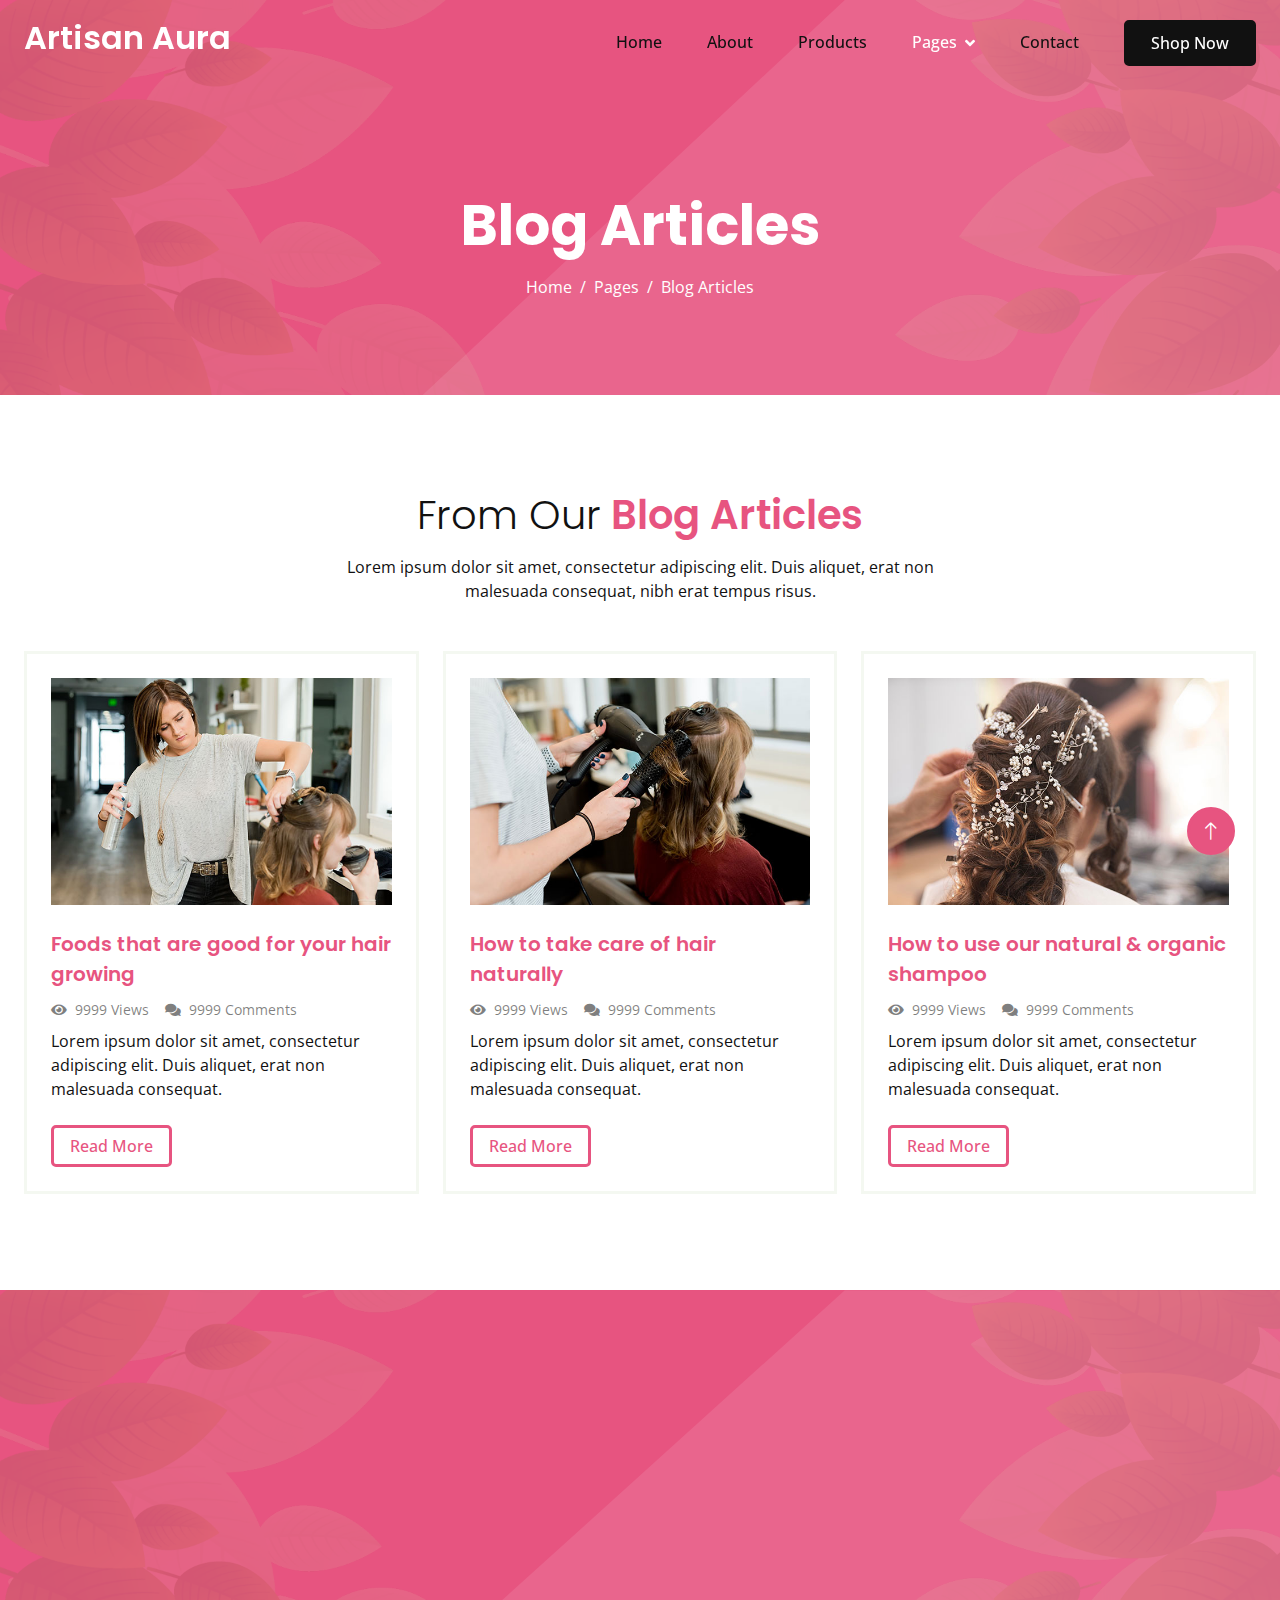
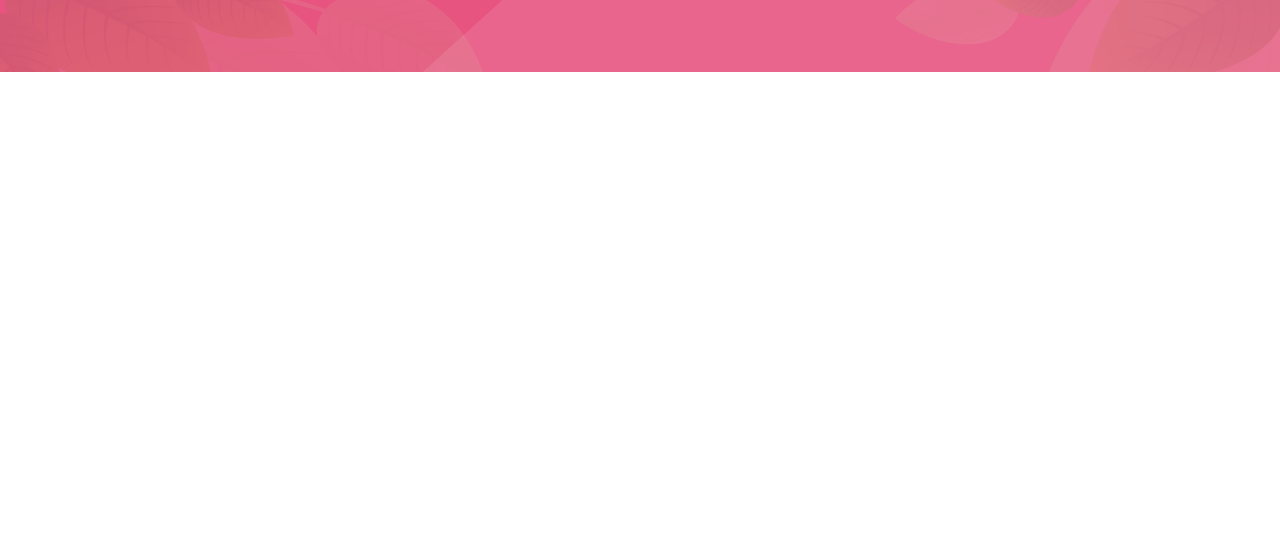
<file: blog.html>
<!DOCTYPE html>
<html lang="en">

<head>
    <meta charset="utf-8">
    <title>Artisan Aura Blog</title>
    <meta content="width=device-width, initial-scale=1.0" name="viewport">
    <meta content="" name="keywords">
    <meta content="" name="description">

    <!-- Favicon -->
    <link href="img/favicon.ico" rel="icon">

    <!-- Google Web Fonts -->
    <link rel="preconnect" href="https://fonts.googleapis.com">
    <link rel="preconnect" href="https://fonts.gstatic.com" crossorigin>
    <link
        href="https://fonts.googleapis.com/css2?family=Open+Sans:wght@400;500&family=Poppins:wght@200;600;700&display=swap"
        rel="stylesheet">

    <!-- Icon Font Stylesheet -->
    <link href="https://cdnjs.cloudflare.com/ajax/libs/font-awesome/5.10.0/css/all.min.css" rel="stylesheet">
    <link href="https://cdn.jsdelivr.net/npm/bootstrap-icons@1.4.1/font/bootstrap-icons.css" rel="stylesheet">

    <!-- Libraries Stylesheet -->
    <link href="lib/animate/animate.min.css" rel="stylesheet">
    <link href="lib/owlcarousel/assets/owl.carousel.min.css" rel="stylesheet">

    <!-- Customized Bootstrap Stylesheet -->
    <link href="css/bootstrap.min.css" rel="stylesheet">

    <!-- Template Stylesheet -->
    <link href="css/style.css" rel="stylesheet">
</head>

<body>
    <!-- Spinner Start -->
    <div id="spinner"
        class="show bg-white position-fixed translate-middle w-100 vh-100 top-50 start-50 d-flex align-items-center justify-content-center">
        <div class="spinner-grow text-primary" style="width: 3rem; height: 3rem;" role="status">
            <span class="sr-only">Loading...</span>
        </div>
    </div>
    <!-- Spinner End -->


    <!-- Navbar Start -->
    <div class="container-fluid sticky-top">
        <div class="container">
            <nav class="navbar navbar-expand-lg navbar-light p-0">
                <a href="index.html" class="navbar-brand">
                    <h2 class="text-white">Artisan Aura</h2>
                </a>
                <button type="button" class="navbar-toggler ms-auto me-0" data-bs-toggle="collapse"
                    data-bs-target="#navbarCollapse">
                    <span class="navbar-toggler-icon"></span>
                </button>
                <div class="collapse navbar-collapse" id="navbarCollapse">
                    <div class="navbar-nav ms-auto">
                        <a href="index.html" class="nav-item nav-link">Home</a>
                        <a href="about.html" class="nav-item nav-link">About</a>
                        <a href="product.html" class="nav-item nav-link">Products</a>
                        <div class="nav-item dropdown">
                            <a href="#" class="nav-link dropdown-toggle active" data-bs-toggle="dropdown">Pages</a>
                            <div class="dropdown-menu bg-light mt-2">
                                <a href="feature.html" class="dropdown-item">Features</a>
                                <a href="how-to-use.html" class="dropdown-item">How To Use</a>
                                <a href="testimonial.html" class="dropdown-item">Testimonial</a>
                                <a href="blog.html" class="dropdown-item active">Blog Articles</a>
                                <a href="404.html" class="dropdown-item">404 Page</a>
                            </div>
                        </div>
                        <a href="contact.html" class="nav-item nav-link">Contact</a>
                    </div>
                    <a href="" class="btn btn-dark py-2 px-4 d-none d-lg-inline-block">Shop Now</a>
                </div>
            </nav>
        </div>
    </div>
    <!-- Navbar End -->


    <!-- Hero Start -->
    <div class="container-fluid bg-primary hero-header mb-5">
        <div class="container text-center">
            <h1 class="display-4 text-white mb-3 animated slideInDown">Blog Articles</h1>
            <nav aria-label="breadcrumb">
                <ol class="breadcrumb justify-content-center mb-0 animated slideInDown">
                    <li class="breadcrumb-item"><a class="text-white" href="#">Home</a></li>
                    <li class="breadcrumb-item"><a class="text-white" href="#">Pages</a></li>
                    <li class="breadcrumb-item text-white active" aria-current="page">Blog Articles</li>
                </ol>
            </nav>
        </div>
    </div>
    <!-- Hero End -->


    <!-- Blog Start -->
    <div class="container-fluid py-5">
        <div class="container">
            <div class="mx-auto text-center wow fadeIn" data-wow-delay="0.1s" style="max-width: 600px;">
                <h1 class="text-primary mb-3"><span class="fw-light text-dark">From Our</span> Blog Articles</h1>
                <p class="mb-5">Lorem ipsum dolor sit amet, consectetur adipiscing elit. Duis aliquet, erat non malesuada consequat, nibh erat tempus risus.</p>
            </div>
            <div class="row g-4">
                <div class="col-md-6 col-lg-4 wow fadeIn" data-wow-delay="0.1s">
                    <div class="blog-item border h-100 p-4">
                        <img class="img-fluid mb-4" src="img/blog-1.jpg" alt="">
                        <a href="" class="h5 lh-base d-inline-block">Foods that are good for your hair growing</a>
                        <div class="d-flex text-black-50 mb-2">
                            <div class="pe-3">
                                <small class="fa fa-eye me-1"></small>
                                <small>9999 Views</small>
                            </div>
                            <div class="pe-3">
                                <small class="fa fa-comments me-1"></small>
                                <small>9999 Comments</small>
                            </div>
                        </div>
                        <p class="mb-4">Lorem ipsum dolor sit amet, consectetur adipiscing elit. Duis aliquet, erat non malesuada consequat.</p>
                        <a href="" class="btn btn-outline-primary px-3">Read More</a>
                    </div>
                </div>
                <div class="col-md-6 col-lg-4 wow fadeIn" data-wow-delay="0.3s">
                    <div class="blog-item border h-100 p-4">
                        <img class="img-fluid mb-4" src="img/blog-2.jpg" alt="">
                        <a href="" class="h5 lh-base d-inline-block">How to take care of hair naturally</a>
                        <div class="d-flex text-black-50 mb-2">
                            <div class="pe-3">
                                <small class="fa fa-eye me-1"></small>
                                <small>9999 Views</small>
                            </div>
                            <div class="pe-3">
                                <small class="fa fa-comments me-1"></small>
                                <small>9999 Comments</small>
                            </div>
                        </div>
                        <p class="mb-4">Lorem ipsum dolor sit amet, consectetur adipiscing elit. Duis aliquet, erat non malesuada consequat.</p>
                        <a href="" class="btn btn-outline-primary px-3">Read More</a>
                    </div>
                </div>
                <div class="col-md-6 col-lg-4 wow fadeIn" data-wow-delay="0.5s">
                    <div class="blog-item border h-100 p-4">
                        <img class="img-fluid mb-4" src="img/blog-3.jpg" alt="">
                        <a href="" class="h5 lh-base d-inline-block">How to use our natural & organic shampoo</a>
                        <div class="d-flex text-black-50 mb-2">
                            <div class="pe-3">
                                <small class="fa fa-eye me-1"></small>
                                <small>9999 Views</small>
                            </div>
                            <div class="pe-3">
                                <small class="fa fa-comments me-1"></small>
                                <small>9999 Comments</small>
                            </div>
                        </div>
                        <p class="mb-4">Lorem ipsum dolor sit amet, consectetur adipiscing elit. Duis aliquet, erat non malesuada consequat.</p>
                        <a href="" class="btn btn-outline-primary px-3">Read More</a>
                    </div>
                </div>
            </div>
        </div>
    </div>
    <!-- Blog End -->


    <!-- Newsletter Start -->
    <div class="container-fluid newsletter bg-primary py-5 my-5">
        <div class="container py-5">
            <div class="mx-auto text-center wow fadeIn" data-wow-delay="0.1s" style="max-width: 600px;">
                <h1 class="text-white mb-3"><span class="fw-light text-dark">Let's Subscribe</span> The Newsletter</h1>
                <p class="text-white mb-4">Subscribe now to get 30% discount on any of our products</p>
            </div>
            <div class="row justify-content-center">
                <div class="col-md-7 wow fadeIn" data-wow-delay="0.5s">
                    <div class="position-relative w-100 mt-3 mb-2">
                        <input class="form-control w-100 py-4 ps-4 pe-5" type="text" placeholder="Enter Your Email"
                            style="height: 48px;">
                        <button type="button" class="btn shadow-none position-absolute top-0 end-0 mt-1 me-2"><i
                                class="fa fa-paper-plane text-white fs-4"></i></button>
                    </div>
                </div>
            </div>
        </div>
    </div>
    <!-- Newsletter End -->


    <!-- Footer Start -->
    <div class="container-fluid bg-white footer">
        <div class="container py-5">
            <div class="row g-5">
                <div class="col-md-6 col-lg-3 wow fadeIn" data-wow-delay="0.1s">
                    <a href="index.html" class="d-inline-block mb-3">
                        <h1 class="text-primary">Hairnic</h1>
                    </a>
                    <p class="mb-0">Lorem ipsum dolor sit amet, consectetur adipiscing elit. Duis aliquet, erat non
                        malesuada consequat, nibh erat tempus risus, vitae porttitor purus nisl vitae purus.</p>
                </div>
                <div class="col-md-6 col-lg-3 wow fadeIn" data-wow-delay="0.3s">
                    <h5 class="mb-4">Get In Touch</h5>
                    <p><i class="fa fa-map-marker-alt me-3"></i>123 Street, New York, USA</p>
                    <p><i class="fa fa-phone-alt me-3"></i>+012 345 67890</p>
                    <p><i class="fa fa-envelope me-3"></i>info@example.com</p>
                    <div class="d-flex pt-2">
                        <a class="btn btn-square btn-outline-primary me-1" href=""><i class="fab fa-twitter"></i></a>
                        <a class="btn btn-square btn-outline-primary me-1" href=""><i class="fab fa-facebook-f"></i></a>
                        <a class="btn btn-square btn-outline-primary me-1" href=""><i class="fab fa-instagram"></i></a>
                        <a class="btn btn-square btn-outline-primary me-1" href=""><i
                                class="fab fa-linkedin-in"></i></a>
                    </div>
                </div>
                <div class="col-md-6 col-lg-3 wow fadeIn" data-wow-delay="0.5s">
                    <h5 class="mb-4">Our Products</h5>
                    <a class="btn btn-link" href="">Hair Shining Shampoo</a>
                    <a class="btn btn-link" href="">Anti-dandruff Shampoo</a>
                    <a class="btn btn-link" href="">Anti Hair Fall Shampoo</a>
                    <a class="btn btn-link" href="">Hair Growing Shampoo</a>
                    <a class="btn btn-link" href="">Anti smell Shampoo</a>
                </div>
                <div class="col-md-6 col-lg-3 wow fadeIn" data-wow-delay="0.7s">
                    <h5 class="mb-4">Popular Link</h5>
                    <a class="btn btn-link" href="">About Us</a>
                    <a class="btn btn-link" href="">Contact Us</a>
                    <a class="btn btn-link" href="">Privacy Policy</a>
                    <a class="btn btn-link" href="">Terms & Condition</a>
                    <a class="btn btn-link" href="">Career</a>
                </div>
            </div>
        </div>
        <div class="container wow fadeIn" data-wow-delay="0.1s">
            <div class="copyright">
                <div class="row">
                    <div class="col-md-6 text-center text-md-start mb-3 mb-md-0">
                        &copy; <a class="border-bottom" href="#">Your Site Name</a>, All Right Reserved.

                        <!--/*** This template is free as long as you keep the footer author’s credit link/attribution link/backlink. If you'd like to use the template without the footer author’s credit link/attribution link/backlink, you can purchase the Credit Removal License from "https://htmlcodex.com/credit-removal". Thank you for your support. ***/-->
                        Designed By <a class="border-bottom" href="https://htmlcodex.com">HTML Codex</a>
                    </div>
                    <div class="col-md-6 text-center text-md-end">
                        <div class="footer-menu">
                            <a href="">Home</a>
                            <a href="">Cookies</a>
                            <a href="">Help</a>
                            <a href="">FAQs</a>
                        </div>
                    </div>
                </div>
            </div>
        </div>
    </div>
    <!-- Footer End -->


    <!-- Back to Top -->
    <a href="#" class="btn btn-lg btn-primary btn-lg-square back-to-top"><i class="bi bi-arrow-up"></i></a>


    <!-- JavaScript Libraries -->
    <script src="https://ajax.googleapis.com/ajax/libs/jquery/3.6.1/jquery.min.js"></script>
    <script src="https://cdn.jsdelivr.net/npm/bootstrap@5.0.0/dist/js/bootstrap.bundle.min.js"></script>
    <script src="lib/wow/wow.min.js"></script>
    <script src="lib/easing/easing.min.js"></script>
    <script src="lib/waypoints/waypoints.min.js"></script>
    <script src="lib/owlcarousel/owl.carousel.min.js"></script>

    <!-- Template Javascript -->
    <script src="js/main.js"></script>
</body>

</html>
</file>
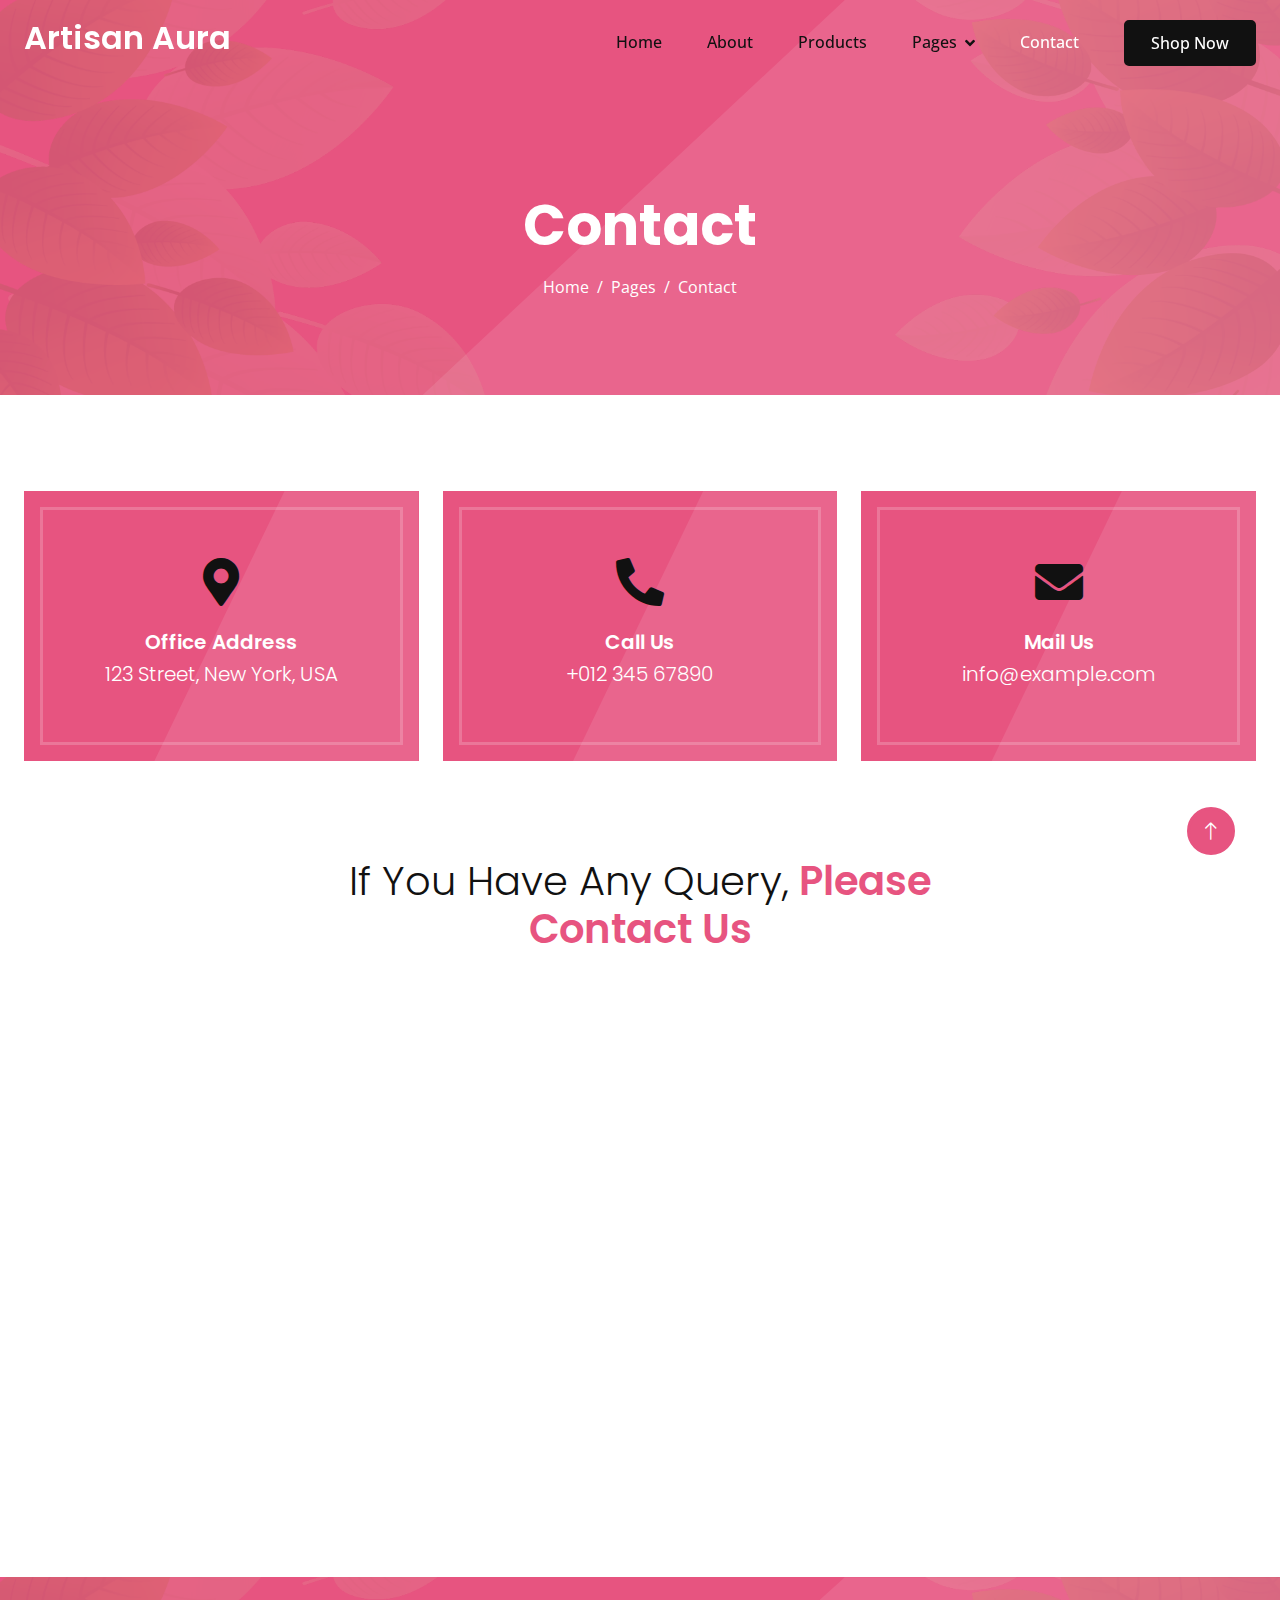
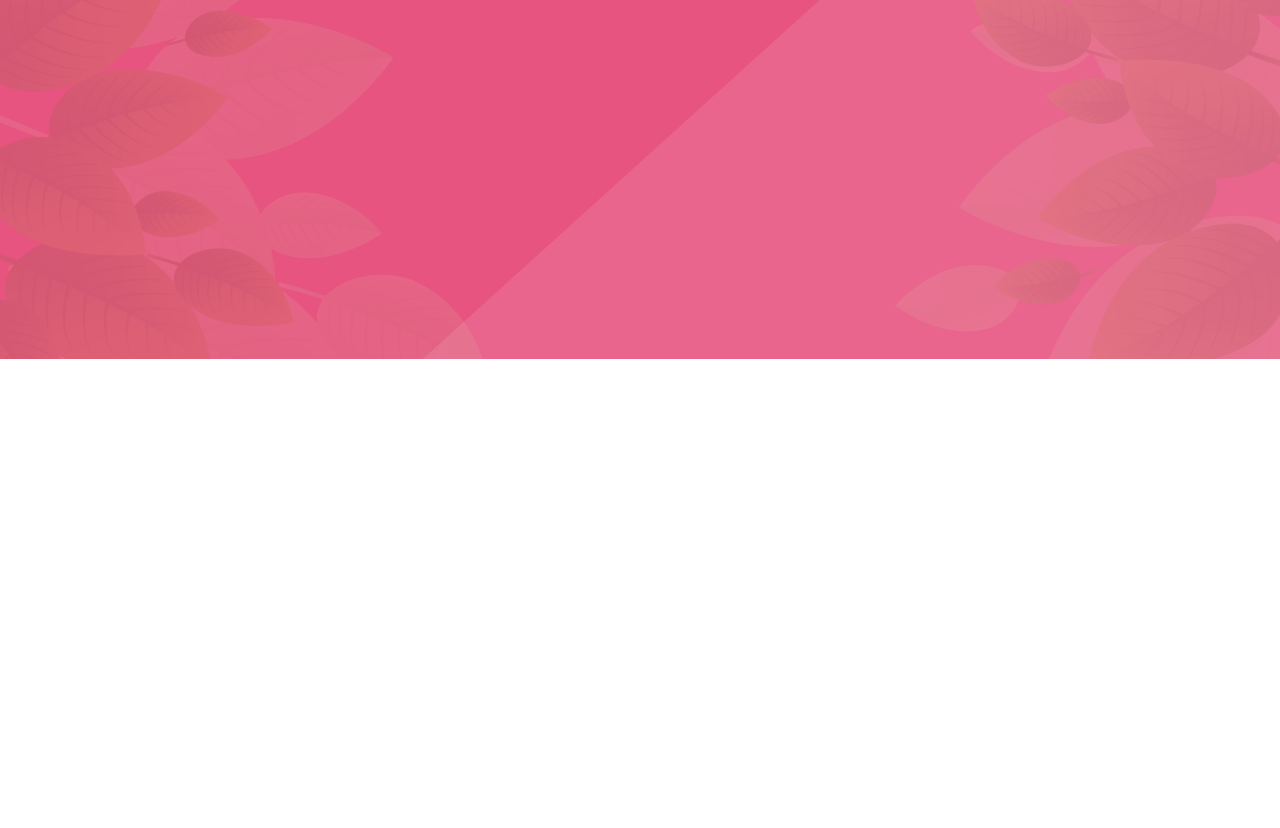
<file: contact.html>
<!DOCTYPE html>
<html lang="en">

<head>
    <meta charset="utf-8">
    <title>Artisan Aura - Contact</title>
    <meta content="width=device-width, initial-scale=1.0" name="viewport">
    <meta content="" name="keywords">
    <meta content="" name="description">

    <!-- Favicon -->
    <link href="img/favicon.ico" rel="icon">

    <!-- Google Web Fonts -->
    <link rel="preconnect" href="https://fonts.googleapis.com">
    <link rel="preconnect" href="https://fonts.gstatic.com" crossorigin>
    <link
        href="https://fonts.googleapis.com/css2?family=Open+Sans:wght@400;500&family=Poppins:wght@200;600;700&display=swap"
        rel="stylesheet">

    <!-- Icon Font Stylesheet -->
    <link href="https://cdnjs.cloudflare.com/ajax/libs/font-awesome/5.10.0/css/all.min.css" rel="stylesheet">
    <link href="https://cdn.jsdelivr.net/npm/bootstrap-icons@1.4.1/font/bootstrap-icons.css" rel="stylesheet">

    <!-- Libraries Stylesheet -->
    <link href="lib/animate/animate.min.css" rel="stylesheet">
    <link href="lib/owlcarousel/assets/owl.carousel.min.css" rel="stylesheet">

    <!-- Customized Bootstrap Stylesheet -->
    <link href="css/bootstrap.min.css" rel="stylesheet">

    <!-- Template Stylesheet -->
    <link href="css/style.css" rel="stylesheet">
</head>

<body>
    <!-- Spinner Start -->
    <div id="spinner"
        class="show bg-white position-fixed translate-middle w-100 vh-100 top-50 start-50 d-flex align-items-center justify-content-center">
        <div class="spinner-grow text-primary" style="width: 3rem; height: 3rem;" role="status">
            <span class="sr-only">Loading...</span>
        </div>
    </div>
    <!-- Spinner End -->


    <!-- Navbar Start -->
    <div class="container-fluid sticky-top">
        <div class="container">
            <nav class="navbar navbar-expand-lg navbar-light p-0">
                <a href="index.html" class="navbar-brand">
                    <h2 class="text-white">Artisan Aura</h2>
                </a>
                <button type="button" class="navbar-toggler ms-auto me-0" data-bs-toggle="collapse"
                    data-bs-target="#navbarCollapse">
                    <span class="navbar-toggler-icon"></span>
                </button>
                <div class="collapse navbar-collapse" id="navbarCollapse">
                    <div class="navbar-nav ms-auto">
                        <a href="index.html" class="nav-item nav-link">Home</a>
                        <a href="about.html" class="nav-item nav-link">About</a>
                        <a href="product.html" class="nav-item nav-link">Products</a>
                        <div class="nav-item dropdown">
                            <a href="#" class="nav-link dropdown-toggle" data-bs-toggle="dropdown">Pages</a>
                            <div class="dropdown-menu bg-light mt-2">
                                <a href="feature.html" class="dropdown-item">Features</a>
                                <a href="how-to-use.html" class="dropdown-item">How To Use</a>
                                <a href="testimonial.html" class="dropdown-item">Testimonial</a>
                                <a href="blog.html" class="dropdown-item">Blog Articles</a>
                                <a href="404.html" class="dropdown-item">404 Page</a>
                            </div>
                        </div>
                        <a href="contact.html" class="nav-item nav-link active">Contact</a>
                    </div>
                    <a href="" class="btn btn-dark py-2 px-4 d-none d-lg-inline-block">Shop Now</a>
                </div>
            </nav>
        </div>
    </div>
    <!-- Navbar End -->


    <!-- Hero Start -->
    <div class="container-fluid bg-primary hero-header mb-5">
        <div class="container text-center">
            <h1 class="display-4 text-white mb-3 animated slideInDown">Contact</h1>
            <nav aria-label="breadcrumb">
                <ol class="breadcrumb justify-content-center mb-0 animated slideInDown">
                    <li class="breadcrumb-item"><a class="text-white" href="#">Home</a></li>
                    <li class="breadcrumb-item"><a class="text-white" href="#">Pages</a></li>
                    <li class="breadcrumb-item text-white active" aria-current="page">Contact</li>
                </ol>
            </nav>
        </div>
    </div>
    <!-- Hero End -->


    <!-- Contact Info Start -->
    <div class="container-fluid py-5">
        <div class="container">
            <div class="row g-4">
                <div class="col-lg-4 wow fadeIn" data-wow-delay="0.1s">
                    <div class="contact-info-item position-relative bg-primary text-center p-3">
                        <div class="border py-5 px-3">
                            <i class="fa fa-map-marker-alt fa-3x text-dark mb-4"></i>
                            <h5 class="text-white">Office Address</h5>
                            <h5 class="fw-light text-white">123 Street, New York, USA</h5>
                        </div>
                    </div>
                </div>
                <div class="col-lg-4 wow fadeIn" data-wow-delay="0.3s">
                    <div class="contact-info-item position-relative bg-primary text-center p-3">
                        <div class="border py-5 px-3">
                            <i class="fa fa-phone-alt fa-3x text-dark mb-4"></i>
                            <h5 class="text-white">Call Us</h5>
                            <h5 class="fw-light text-white">+012 345 67890</h5>
                        </div>
                    </div>
                </div>
                <div class="col-lg-4 wow fadeIn" data-wow-delay="0.5s">
                    <div class="contact-info-item position-relative bg-primary text-center p-3">
                        <div class="border py-5 px-3">
                            <i class="fa fa-envelope fa-3x text-dark mb-4"></i>
                            <h5 class="text-white">Mail Us</h5>
                            <h5 class="fw-light text-white">info@example.com</h5>
                        </div>
                    </div>
                </div>
            </div>
        </div>
    </div>
    <!-- Contact Info End -->


    <!-- Contact Start -->
    <div class="container-fluid py-5">
        <div class="container">
            <div class="mx-auto text-center wow fadeIn" data-wow-delay="0.1s" style="max-width: 600px;">
                <h1 class="text-primary mb-5"><span class="fw-light text-dark">If You Have Any Query,</span> Please Contact Us</h1></div>
            <div class="row g-5">
                <div class="col-lg-7 wow fadeIn" data-wow-delay="0.1s">
                    <p class="mb-4">The contact form is currently inactive. Get a functional and working contact form with Ajax & PHP in a few minutes. Just copy and paste the files, add a little code and you're done. <a href="https://htmlcodex.com/contact-form">Download Now</a>.</p>
                    <div class="wow fadeIn" data-wow-delay="0.3s">
                        <form>
                            <div class="row g-3">
                                <div class="col-md-6">
                                    <div class="form-floating">
                                        <input type="text" class="form-control" id="name" placeholder="Your Name">
                                        <label for="name">Your Name</label>
                                    </div>
                                </div>
                                <div class="col-md-6">
                                    <div class="form-floating">
                                        <input type="email" class="form-control" id="email" placeholder="Your Email">
                                        <label for="email">Your Email</label>
                                    </div>
                                </div>
                                <div class="col-12">
                                    <div class="form-floating">
                                        <input type="text" class="form-control" id="subject" placeholder="Subject">
                                        <label for="subject">Subject</label>
                                    </div>
                                </div>
                                <div class="col-12">
                                    <div class="form-floating">
                                        <textarea class="form-control" placeholder="Leave a message here" id="message" style="height: 150px"></textarea>
                                        <label for="message">Message</label>
                                    </div>
                                </div>
                                <div class="col-12">
                                    <button class="btn btn-primary w-100 py-3" type="submit">Send Message</button>
                                </div>
                            </div>
                        </form>
                    </div>
                </div>
                <div class="col-lg-5 wow fadeIn" data-wow-delay="0.5s">
                    <iframe class="w-100 h-100"
                    src="https://www.google.com/maps/embed?pb=!1m18!1m12!1m3!1d3001156.4288297426!2d-78.01371936852176!3d42.72876761954724!2m3!1f0!2f0!3f0!3m2!1i1024!2i768!4f13.1!3m3!1m2!1s0x4ccc4bf0f123a5a9%3A0xddcfc6c1de189567!2sNew%20York%2C%20USA!5e0!3m2!1sen!2sbd!4v1603794290143!5m2!1sen!2sbd"
                    frameborder="0" style="min-height: 300px; border:0;" allowfullscreen="" aria-hidden="false"
                    tabindex="0"></iframe>
                </div>
            </div>
        </div>
    </div>
    <!-- Contact End -->
        

    <!-- Newsletter Start -->
    <div class="container-fluid newsletter bg-primary py-5 my-5">
        <div class="container py-5">
            <div class="mx-auto text-center wow fadeIn" data-wow-delay="0.1s" style="max-width: 600px;">
                <h1 class="text-white mb-3"><span class="fw-light text-dark">Let's Subscribe</span> The Newsletter</h1>
                <p class="text-white mb-4">Subscribe now to get 30% discount on any of our products</p>
            </div>
            <div class="row justify-content-center">
                <div class="col-md-7 wow fadeIn" data-wow-delay="0.5s">
                    <div class="position-relative w-100 mt-3 mb-2">
                        <input class="form-control w-100 py-4 ps-4 pe-5" type="text" placeholder="Enter Your Email"
                            style="height: 48px;">
                        <button type="button" class="btn shadow-none position-absolute top-0 end-0 mt-1 me-2"><i
                                class="fa fa-paper-plane text-white fs-4"></i></button>
                    </div>
                </div>
            </div>
        </div>
    </div>
    <!-- Newsletter End -->


    <!-- Footer Start -->
    <div class="container-fluid bg-white footer">
        <div class="container py-5">
            <div class="row g-5">
                <div class="col-md-6 col-lg-3 wow fadeIn" data-wow-delay="0.1s">
                    <a href="index.html" class="d-inline-block mb-3">
                        <h1 class="text-primary">Hairnic</h1>
                    </a>
                    <p class="mb-0">Lorem ipsum dolor sit amet, consectetur adipiscing elit. Duis aliquet, erat non
                        malesuada consequat, nibh erat tempus risus, vitae porttitor purus nisl vitae purus.</p>
                </div>
                <div class="col-md-6 col-lg-3 wow fadeIn" data-wow-delay="0.3s">
                    <h5 class="mb-4">Get In Touch</h5>
                    <p><i class="fa fa-map-marker-alt me-3"></i>123 Street, New York, USA</p>
                    <p><i class="fa fa-phone-alt me-3"></i>+012 345 67890</p>
                    <p><i class="fa fa-envelope me-3"></i>info@example.com</p>
                    <div class="d-flex pt-2">
                        <a class="btn btn-square btn-outline-primary me-1" href=""><i class="fab fa-twitter"></i></a>
                        <a class="btn btn-square btn-outline-primary me-1" href=""><i class="fab fa-facebook-f"></i></a>
                        <a class="btn btn-square btn-outline-primary me-1" href=""><i class="fab fa-instagram"></i></a>
                        <a class="btn btn-square btn-outline-primary me-1" href=""><i
                                class="fab fa-linkedin-in"></i></a>
                    </div>
                </div>
                <div class="col-md-6 col-lg-3 wow fadeIn" data-wow-delay="0.5s">
                    <h5 class="mb-4">Our Products</h5>
                    <a class="btn btn-link" href="">Hair Shining Shampoo</a>
                    <a class="btn btn-link" href="">Anti-dandruff Shampoo</a>
                    <a class="btn btn-link" href="">Anti Hair Fall Shampoo</a>
                    <a class="btn btn-link" href="">Hair Growing Shampoo</a>
                    <a class="btn btn-link" href="">Anti smell Shampoo</a>
                </div>
                <div class="col-md-6 col-lg-3 wow fadeIn" data-wow-delay="0.7s">
                    <h5 class="mb-4">Popular Link</h5>
                    <a class="btn btn-link" href="">About Us</a>
                    <a class="btn btn-link" href="">Contact Us</a>
                    <a class="btn btn-link" href="">Privacy Policy</a>
                    <a class="btn btn-link" href="">Terms & Condition</a>
                    <a class="btn btn-link" href="">Career</a>
                </div>
            </div>
        </div>
        <div class="container wow fadeIn" data-wow-delay="0.1s">
            <div class="copyright">
                <div class="row">
                    <div class="col-md-6 text-center text-md-start mb-3 mb-md-0">
                        &copy; <a class="border-bottom" href="#">Your Site Name</a>, All Right Reserved.

                        <!--/*** This template is free as long as you keep the footer author’s credit link/attribution link/backlink. If you'd like to use the template without the footer author’s credit link/attribution link/backlink, you can purchase the Credit Removal License from "https://htmlcodex.com/credit-removal". Thank you for your support. ***/-->
                        Designed By <a class="border-bottom" href="https://htmlcodex.com">HTML Codex</a>
                    </div>
                    <div class="col-md-6 text-center text-md-end">
                        <div class="footer-menu">
                            <a href="">Home</a>
                            <a href="">Cookies</a>
                            <a href="">Help</a>
                            <a href="">FAQs</a>
                        </div>
                    </div>
                </div>
            </div>
        </div>
    </div>
    <!-- Footer End -->


    <!-- Back to Top -->
    <a href="#" class="btn btn-lg btn-primary btn-lg-square back-to-top"><i class="bi bi-arrow-up"></i></a>


    <!-- JavaScript Libraries -->
    <script src="https://ajax.googleapis.com/ajax/libs/jquery/3.6.1/jquery.min.js"></script>
    <script src="https://cdn.jsdelivr.net/npm/bootstrap@5.0.0/dist/js/bootstrap.bundle.min.js"></script>
    <script src="lib/wow/wow.min.js"></script>
    <script src="lib/easing/easing.min.js"></script>
    <script src="lib/waypoints/waypoints.min.js"></script>
    <script src="lib/owlcarousel/owl.carousel.min.js"></script>

    <!-- Template Javascript -->
    <script src="js/main.js"></script>
</body>

</html>
</file>
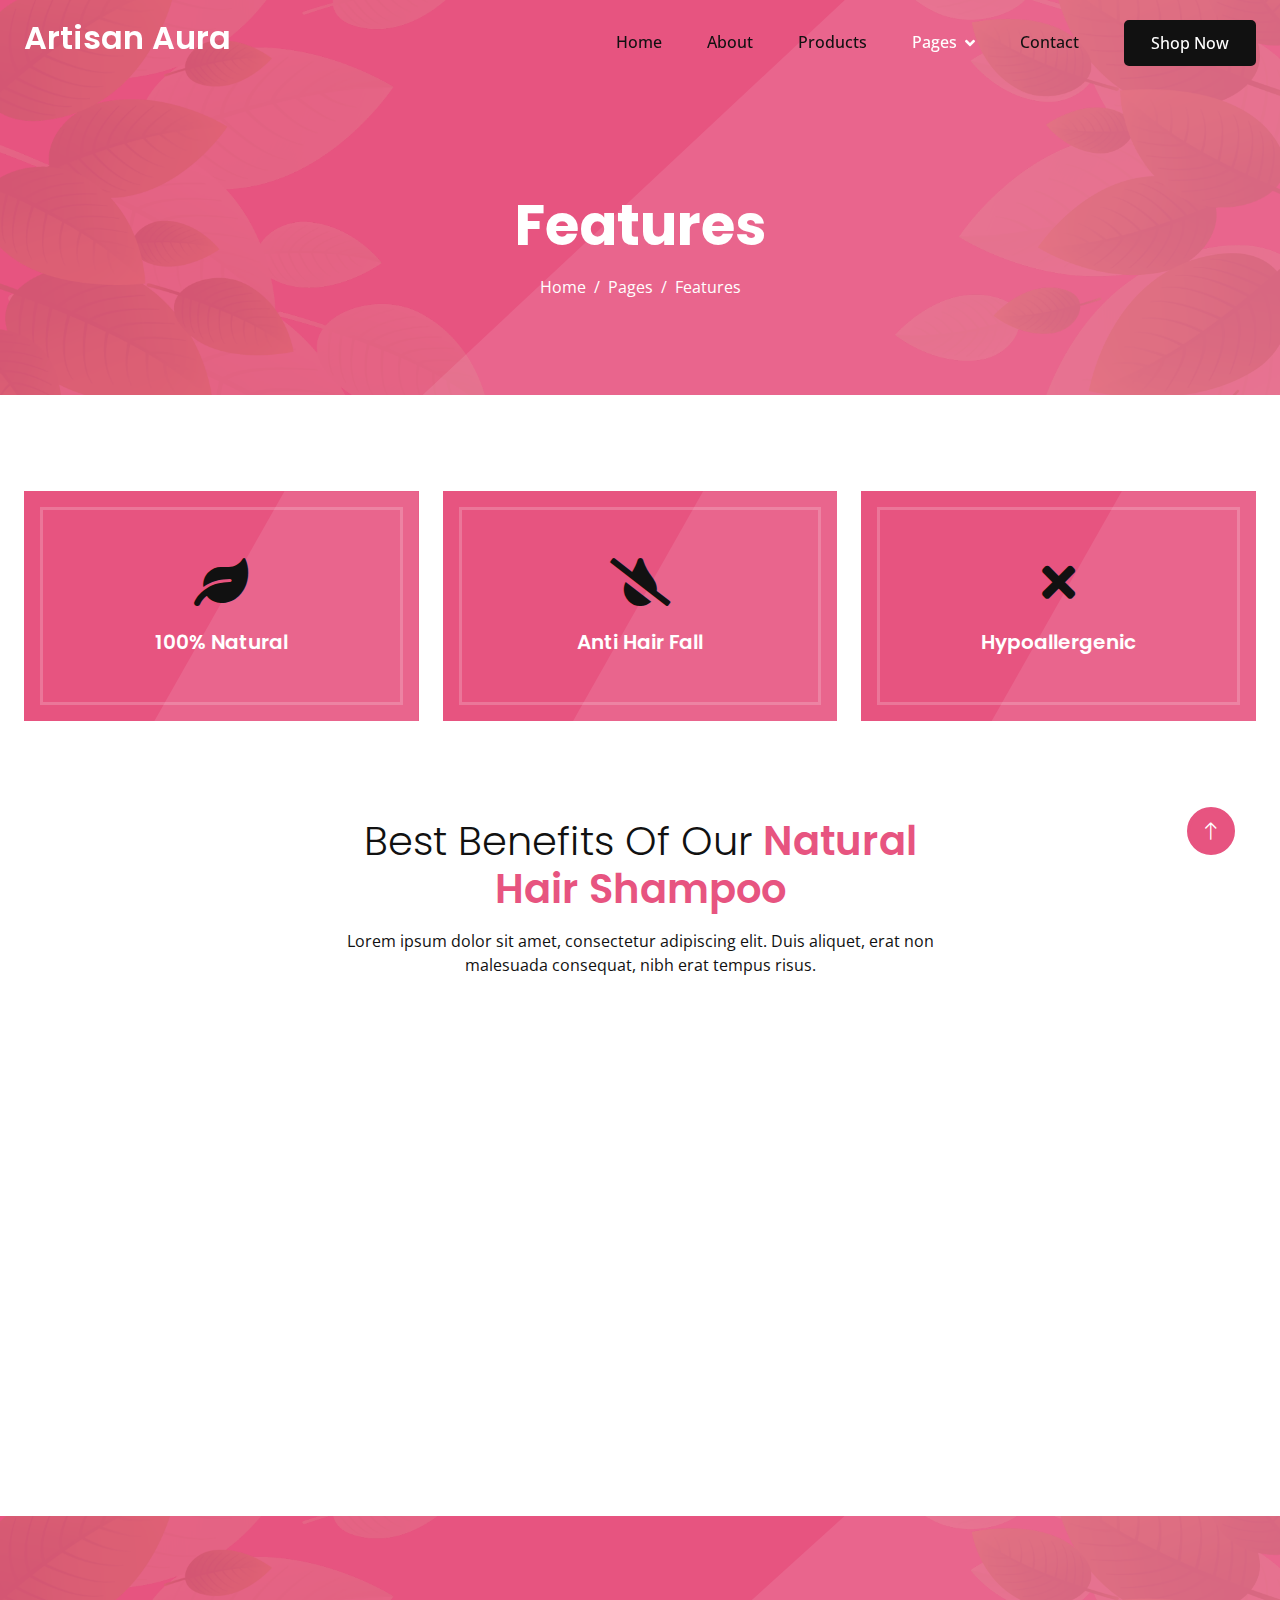
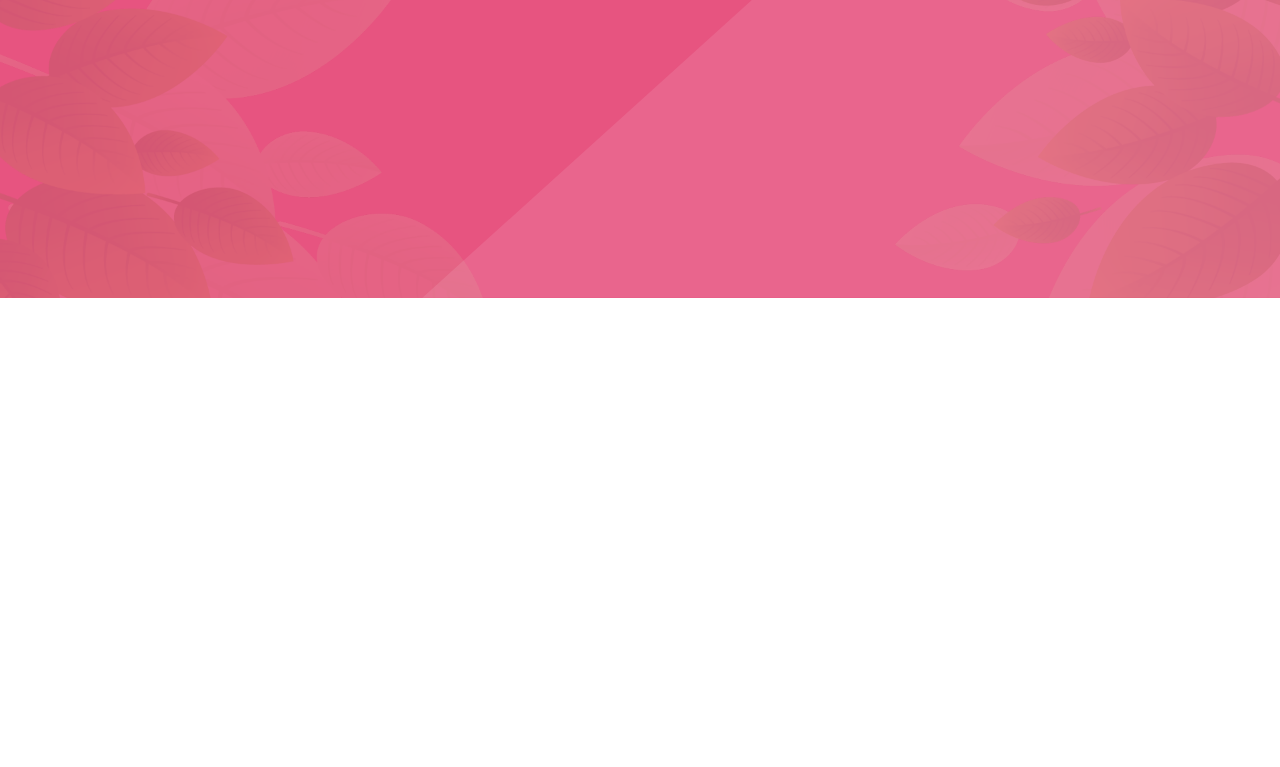
<file: feature.html>
<!DOCTYPE html>
<html lang="en">

<head>
    <meta charset="utf-8">
    <title>Artisan Aura - Features</title>
    <meta content="width=device-width, initial-scale=1.0" name="viewport">
    <meta content="" name="keywords">
    <meta content="" name="description">

    <!-- Favicon -->
    <link href="img/favicon.ico" rel="icon">

    <!-- Google Web Fonts -->
    <link rel="preconnect" href="https://fonts.googleapis.com">
    <link rel="preconnect" href="https://fonts.gstatic.com" crossorigin>
    <link
        href="https://fonts.googleapis.com/css2?family=Open+Sans:wght@400;500&family=Poppins:wght@200;600;700&display=swap"
        rel="stylesheet">

    <!-- Icon Font Stylesheet -->
    <link href="https://cdnjs.cloudflare.com/ajax/libs/font-awesome/5.10.0/css/all.min.css" rel="stylesheet">
    <link href="https://cdn.jsdelivr.net/npm/bootstrap-icons@1.4.1/font/bootstrap-icons.css" rel="stylesheet">

    <!-- Libraries Stylesheet -->
    <link href="lib/animate/animate.min.css" rel="stylesheet">
    <link href="lib/owlcarousel/assets/owl.carousel.min.css" rel="stylesheet">

    <!-- Customized Bootstrap Stylesheet -->
    <link href="css/bootstrap.min.css" rel="stylesheet">

    <!-- Template Stylesheet -->
    <link href="css/style.css" rel="stylesheet">
</head>

<body>
    <!-- Spinner Start -->
    <div id="spinner"
        class="show bg-white position-fixed translate-middle w-100 vh-100 top-50 start-50 d-flex align-items-center justify-content-center">
        <div class="spinner-grow text-primary" style="width: 3rem; height: 3rem;" role="status">
            <span class="sr-only">Loading...</span>
        </div>
    </div>
    <!-- Spinner End -->


    <!-- Navbar Start -->
    <div class="container-fluid sticky-top">
        <div class="container">
            <nav class="navbar navbar-expand-lg navbar-light p-0">
                <a href="index.html" class="navbar-brand">
                    <h2 class="text-white">Artisan Aura</h2>
                </a>
                <button type="button" class="navbar-toggler ms-auto me-0" data-bs-toggle="collapse"
                    data-bs-target="#navbarCollapse">
                    <span class="navbar-toggler-icon"></span>
                </button>
                <div class="collapse navbar-collapse" id="navbarCollapse">
                    <div class="navbar-nav ms-auto">
                        <a href="index.html" class="nav-item nav-link">Home</a>
                        <a href="about.html" class="nav-item nav-link">About</a>
                        <a href="product.html" class="nav-item nav-link">Products</a>
                        <div class="nav-item dropdown">
                            <a href="#" class="nav-link dropdown-toggle active" data-bs-toggle="dropdown">Pages</a>
                            <div class="dropdown-menu bg-light mt-2">
                                <a href="feature.html" class="dropdown-item active">Features</a>
                                <a href="how-to-use.html" class="dropdown-item">How To Use</a>
                                <a href="testimonial.html" class="dropdown-item">Testimonial</a>
                                <a href="blog.html" class="dropdown-item">Blog Articles</a>
                                <a href="404.html" class="dropdown-item">404 Page</a>
                            </div>
                        </div>
                        <a href="contact.html" class="nav-item nav-link">Contact</a>
                    </div>
                    <a href="" class="btn btn-dark py-2 px-4 d-none d-lg-inline-block">Shop Now</a>
                </div>
            </nav>
        </div>
    </div>
    <!-- Navbar End -->


    <!-- Hero Start -->
    <div class="container-fluid bg-primary hero-header mb-5">
        <div class="container text-center">
            <h1 class="display-4 text-white mb-3 animated slideInDown">Features</h1>
            <nav aria-label="breadcrumb">
                <ol class="breadcrumb justify-content-center mb-0 animated slideInDown">
                    <li class="breadcrumb-item"><a class="text-white" href="#">Home</a></li>
                    <li class="breadcrumb-item"><a class="text-white" href="#">Pages</a></li>
                    <li class="breadcrumb-item text-white active" aria-current="page">Features</li>
                </ol>
            </nav>
        </div>
    </div>
    <!-- Hero End -->


    <!-- Feature Start -->
    <div class="container-fluid py-5">
        <div class="container">
            <div class="row g-4">
                <div class="col-lg-4 wow fadeIn" data-wow-delay="0.1s">
                    <div class="feature-item position-relative bg-primary text-center p-3">
                        <div class="border py-5 px-3">
                            <i class="fa fa-leaf fa-3x text-dark mb-4"></i>
                            <h5 class="text-white mb-0">100% Natural</h5>
                        </div>
                    </div>
                </div>
                <div class="col-lg-4 wow fadeIn" data-wow-delay="0.3s">
                    <div class="feature-item position-relative bg-primary text-center p-3">
                        <div class="border py-5 px-3">
                            <i class="fa fa-tint-slash fa-3x text-dark mb-4"></i>
                            <h5 class="text-white mb-0">Anti Hair Fall</h5>
                        </div>
                    </div>
                </div>
                <div class="col-lg-4 wow fadeIn" data-wow-delay="0.5s">
                    <div class="feature-item position-relative bg-primary text-center p-3">
                        <div class="border py-5 px-3">
                            <i class="fa fa-times fa-3x text-dark mb-4"></i>
                            <h5 class="text-white mb-0">Hypoallergenic</h5>
                        </div>
                    </div>
                </div>
            </div>
        </div>
    </div>
    <!-- Feature End -->


    <!-- Feature Start -->
    <div class="container-fluid py-5">
        <div class="container">
            <div class="mx-auto text-center wow fadeIn" data-wow-delay="0.1s" style="max-width: 600px;">
                <h1 class="text-primary mb-3"><span class="fw-light text-dark">Best Benefits Of Our</span> Natural Hair
                    Shampoo</h1>
                <p class="mb-5">Lorem ipsum dolor sit amet, consectetur adipiscing elit. Duis aliquet, erat non malesuada consequat, nibh erat tempus risus.</p>
            </div>
            <div class="row g-4 align-items-center">
                <div class="col-lg-4 wow fadeIn" data-wow-delay="0.3s">
                    <div class="row g-5">
                        <div class="col-12 d-flex">
                            <div class="btn-square rounded-circle border flex-shrink-0"
                                style="width: 80px; height: 80px;">
                                <i class="fa fa-check fa-2x text-primary"></i>
                            </div>
                            <div class="ps-3">
                                <h5>Natural & Organic</h5>
                                <hr class="w-25 bg-primary my-2">
                                <span>Lorem ipsum dolor sit amet adipiscing elit aliquet.</span>
                            </div>
                        </div>
                        <div class="col-12 d-flex">
                            <div class="btn-square rounded-circle border flex-shrink-0"
                                style="width: 80px; height: 80px;">
                                <i class="fa fa-check fa-2x text-primary"></i>
                            </div>
                            <div class="ps-3">
                                <h5>Anti Hair Fall</h5>
                                <hr class="w-25 bg-primary my-2">
                                <span>Lorem ipsum dolor sit amet adipiscing elit aliquet.</span>
                            </div>
                        </div>
                        <div class="col-12 d-flex">
                            <div class="btn-square rounded-circle border flex-shrink-0"
                                style="width: 80px; height: 80px;">
                                <i class="fa fa-check fa-2x text-primary"></i>
                            </div>
                            <div class="ps-3">
                                <h5>Anti-dandruff</h5>
                                <hr class="w-25 bg-primary my-2">
                                <span>Lorem ipsum dolor sit amet adipiscing elit aliquet.</span>
                            </div>
                        </div>
                    </div>
                </div>
                <div class="col-lg-4 wow fadeIn" data-wow-delay="0.1s">
                    <img class="img-fluid animated pulse infinite" src="img/shampoo.png">
                </div>
                <div class="col-lg-4 wow fadeIn" data-wow-delay="0.5s">
                    <div class="row g-5">
                        <div class="col-12 d-flex">
                            <div class="btn-square rounded-circle border flex-shrink-0"
                                style="width: 80px; height: 80px;">
                                <i class="fa fa-check fa-2x text-primary"></i>
                            </div>
                            <div class="ps-3">
                                <h5>No Internal Side Effect</h5>
                                <hr class="w-25 bg-primary my-2">
                                <span>Lorem ipsum dolor sit amet adipiscing elit aliquet.</span>
                            </div>
                        </div>
                        <div class="col-12 d-flex">
                            <div class="btn-square rounded-circle border flex-shrink-0"
                                style="width: 80px; height: 80px;">
                                <i class="fa fa-check fa-2x text-primary"></i>
                            </div>
                            <div class="ps-3">
                                <h5>No Skin Irritation</h5>
                                <hr class="w-25 bg-primary my-2">
                                <span>Lorem ipsum dolor sit amet adipiscing elit aliquet.</span>
                            </div>
                        </div>
                        <div class="col-12 d-flex">
                            <div class="btn-square rounded-circle border flex-shrink-0"
                                style="width: 80px; height: 80px;">
                                <i class="fa fa-check fa-2x text-primary"></i>
                            </div>
                            <div class="ps-3">
                                <h5>No Artificial Smell</h5>
                                <hr class="w-25 bg-primary my-2">
                                <span>Lorem ipsum dolor sit amet adipiscing elit aliquet.</span>
                            </div>
                        </div>
                    </div>
                </div>
            </div>
        </div>
    </div>
    <!-- Feature End -->


    <!-- Newsletter Start -->
    <div class="container-fluid newsletter bg-primary py-5 my-5">
        <div class="container py-5">
            <div class="mx-auto text-center wow fadeIn" data-wow-delay="0.1s" style="max-width: 600px;">
                <h1 class="text-white mb-3"><span class="fw-light text-dark">Let's Subscribe</span> The Newsletter</h1>
                <p class="text-white mb-4">Subscribe now to get 30% discount on any of our products</p>
            </div>
            <div class="row justify-content-center">
                <div class="col-md-7 wow fadeIn" data-wow-delay="0.5s">
                    <div class="position-relative w-100 mt-3 mb-2">
                        <input class="form-control w-100 py-4 ps-4 pe-5" type="text" placeholder="Enter Your Email"
                            style="height: 48px;">
                        <button type="button" class="btn shadow-none position-absolute top-0 end-0 mt-1 me-2"><i
                                class="fa fa-paper-plane text-white fs-4"></i></button>
                    </div>
                </div>
            </div>
        </div>
    </div>
    <!-- Newsletter End -->


    <!-- Footer Start -->
    <div class="container-fluid bg-white footer">
        <div class="container py-5">
            <div class="row g-5">
                <div class="col-md-6 col-lg-3 wow fadeIn" data-wow-delay="0.1s">
                    <a href="index.html" class="d-inline-block mb-3">
                        <h1 class="text-primary">Hairnic</h1>
                    </a>
                    <p class="mb-0">Lorem ipsum dolor sit amet, consectetur adipiscing elit. Duis aliquet, erat non
                        malesuada consequat, nibh erat tempus risus, vitae porttitor purus nisl vitae purus.</p>
                </div>
                <div class="col-md-6 col-lg-3 wow fadeIn" data-wow-delay="0.3s">
                    <h5 class="mb-4">Get In Touch</h5>
                    <p><i class="fa fa-map-marker-alt me-3"></i>123 Street, New York, USA</p>
                    <p><i class="fa fa-phone-alt me-3"></i>+012 345 67890</p>
                    <p><i class="fa fa-envelope me-3"></i>info@example.com</p>
                    <div class="d-flex pt-2">
                        <a class="btn btn-square btn-outline-primary me-1" href=""><i class="fab fa-twitter"></i></a>
                        <a class="btn btn-square btn-outline-primary me-1" href=""><i class="fab fa-facebook-f"></i></a>
                        <a class="btn btn-square btn-outline-primary me-1" href=""><i class="fab fa-instagram"></i></a>
                        <a class="btn btn-square btn-outline-primary me-1" href=""><i
                                class="fab fa-linkedin-in"></i></a>
                    </div>
                </div>
                <div class="col-md-6 col-lg-3 wow fadeIn" data-wow-delay="0.5s">
                    <h5 class="mb-4">Our Products</h5>
                    <a class="btn btn-link" href="">Hair Shining Shampoo</a>
                    <a class="btn btn-link" href="">Anti-dandruff Shampoo</a>
                    <a class="btn btn-link" href="">Anti Hair Fall Shampoo</a>
                    <a class="btn btn-link" href="">Hair Growing Shampoo</a>
                    <a class="btn btn-link" href="">Anti smell Shampoo</a>
                </div>
                <div class="col-md-6 col-lg-3 wow fadeIn" data-wow-delay="0.7s">
                    <h5 class="mb-4">Popular Link</h5>
                    <a class="btn btn-link" href="">About Us</a>
                    <a class="btn btn-link" href="">Contact Us</a>
                    <a class="btn btn-link" href="">Privacy Policy</a>
                    <a class="btn btn-link" href="">Terms & Condition</a>
                    <a class="btn btn-link" href="">Career</a>
                </div>
            </div>
        </div>
        <div class="container wow fadeIn" data-wow-delay="0.1s">
            <div class="copyright">
                <div class="row">
                    <div class="col-md-6 text-center text-md-start mb-3 mb-md-0">
                        &copy; <a class="border-bottom" href="#">Your Site Name</a>, All Right Reserved.

                        <!--/*** This template is free as long as you keep the footer author’s credit link/attribution link/backlink. If you'd like to use the template without the footer author’s credit link/attribution link/backlink, you can purchase the Credit Removal License from "https://htmlcodex.com/credit-removal". Thank you for your support. ***/-->
                        Designed By <a class="border-bottom" href="https://htmlcodex.com">HTML Codex</a>
                    </div>
                    <div class="col-md-6 text-center text-md-end">
                        <div class="footer-menu">
                            <a href="">Home</a>
                            <a href="">Cookies</a>
                            <a href="">Help</a>
                            <a href="">FAQs</a>
                        </div>
                    </div>
                </div>
            </div>
        </div>
    </div>
    <!-- Footer End -->


    <!-- Back to Top -->
    <a href="#" class="btn btn-lg btn-primary btn-lg-square back-to-top"><i class="bi bi-arrow-up"></i></a>


    <!-- JavaScript Libraries -->
    <script src="https://ajax.googleapis.com/ajax/libs/jquery/3.6.1/jquery.min.js"></script>
    <script src="https://cdn.jsdelivr.net/npm/bootstrap@5.0.0/dist/js/bootstrap.bundle.min.js"></script>
    <script src="lib/wow/wow.min.js"></script>
    <script src="lib/easing/easing.min.js"></script>
    <script src="lib/waypoints/waypoints.min.js"></script>
    <script src="lib/owlcarousel/owl.carousel.min.js"></script>

    <!-- Template Javascript -->
    <script src="js/main.js"></script>
</body>

</html>
</file>
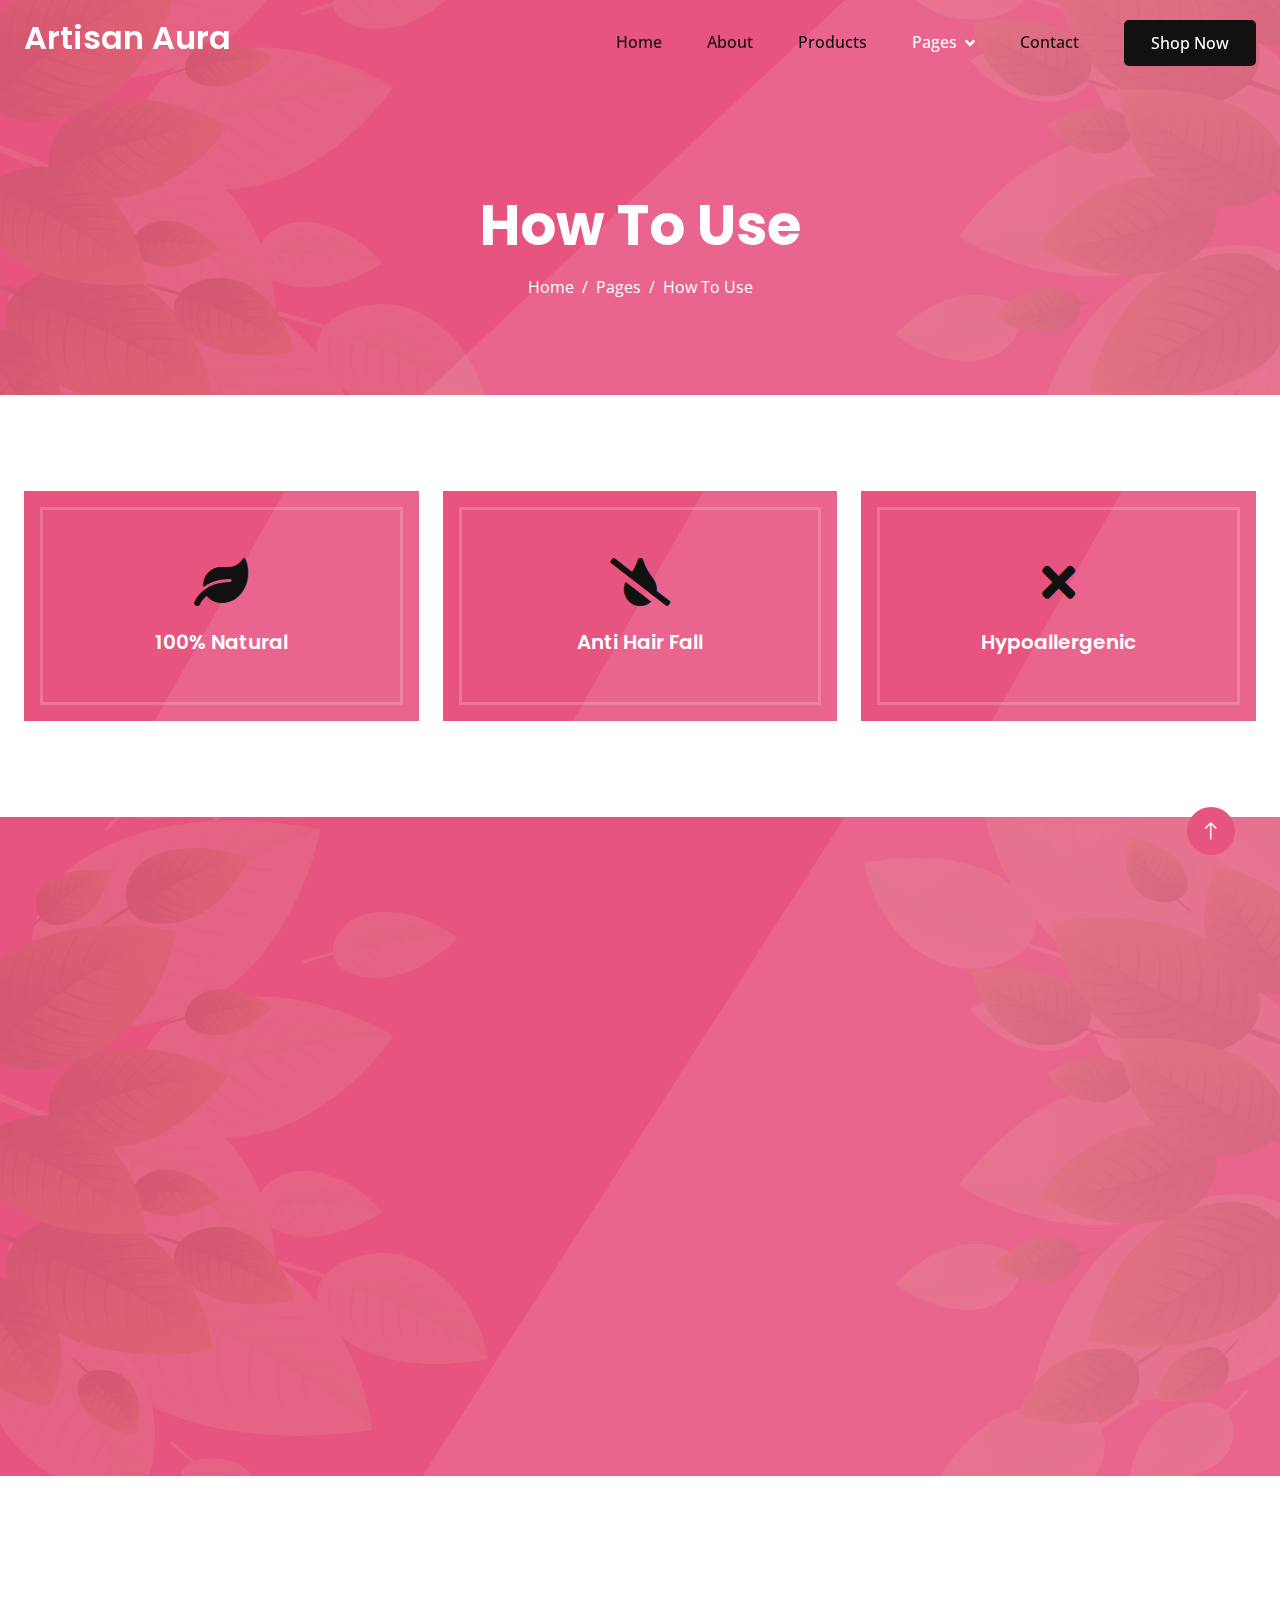
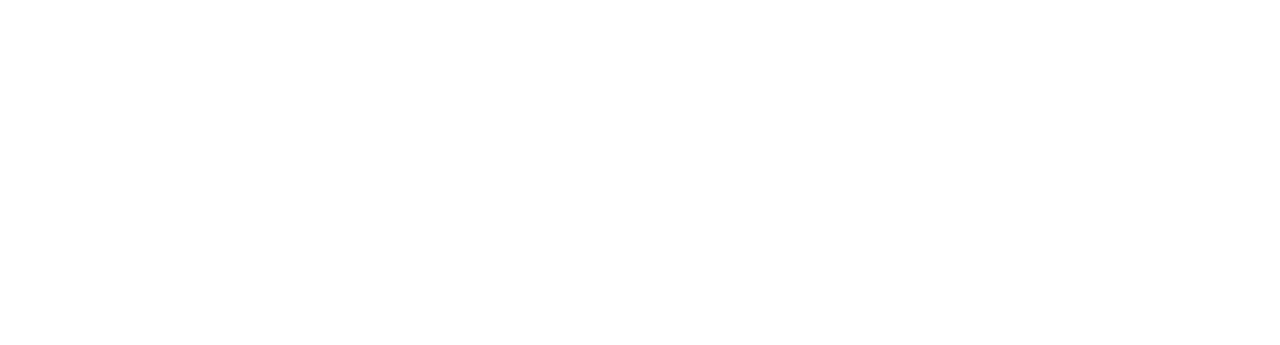
<file: how-to-use.html>
<!DOCTYPE html>
<html lang="en">

<head>
    <meta charset="utf-8">
    <title>Artisan Aura - How To Use</title>
    <meta content="width=device-width, initial-scale=1.0" name="viewport">
    <meta content="" name="keywords">
    <meta content="" name="description">

    <!-- Favicon -->
    <link href="img/favicon.ico" rel="icon">

    <!-- Google Web Fonts -->
    <link rel="preconnect" href="https://fonts.googleapis.com">
    <link rel="preconnect" href="https://fonts.gstatic.com" crossorigin>
    <link
        href="https://fonts.googleapis.com/css2?family=Open+Sans:wght@400;500&family=Poppins:wght@200;600;700&display=swap"
        rel="stylesheet">

    <!-- Icon Font Stylesheet -->
    <link href="https://cdnjs.cloudflare.com/ajax/libs/font-awesome/5.10.0/css/all.min.css" rel="stylesheet">
    <link href="https://cdn.jsdelivr.net/npm/bootstrap-icons@1.4.1/font/bootstrap-icons.css" rel="stylesheet">

    <!-- Libraries Stylesheet -->
    <link href="lib/animate/animate.min.css" rel="stylesheet">
    <link href="lib/owlcarousel/assets/owl.carousel.min.css" rel="stylesheet">

    <!-- Customized Bootstrap Stylesheet -->
    <link href="css/bootstrap.min.css" rel="stylesheet">

    <!-- Template Stylesheet -->
    <link href="css/style.css" rel="stylesheet">
</head>

<body>
    <!-- Spinner Start -->
    <div id="spinner"
        class="show bg-white position-fixed translate-middle w-100 vh-100 top-50 start-50 d-flex align-items-center justify-content-center">
        <div class="spinner-grow text-primary" style="width: 3rem; height: 3rem;" role="status">
            <span class="sr-only">Loading...</span>
        </div>
    </div>
    <!-- Spinner End -->


    <!-- Navbar Start -->
    <div class="container-fluid sticky-top">
        <div class="container">
            <nav class="navbar navbar-expand-lg navbar-light p-0">
                <a href="index.html" class="navbar-brand">
                    <h2 class="text-white">Artisan Aura</h2>
                </a>
                <button type="button" class="navbar-toggler ms-auto me-0" data-bs-toggle="collapse"
                    data-bs-target="#navbarCollapse">
                    <span class="navbar-toggler-icon"></span>
                </button>
                <div class="collapse navbar-collapse" id="navbarCollapse">
                    <div class="navbar-nav ms-auto">
                        <a href="index.html" class="nav-item nav-link">Home</a>
                        <a href="about.html" class="nav-item nav-link">About</a>
                        <a href="product.html" class="nav-item nav-link">Products</a>
                        <div class="nav-item dropdown">
                            <a href="#" class="nav-link dropdown-toggle active" data-bs-toggle="dropdown">Pages</a>
                            <div class="dropdown-menu bg-light mt-2">
                                <a href="feature.html" class="dropdown-item">Features</a>
                                <a href="how-to-use.html" class="dropdown-item active">How To Use</a>
                                <a href="testimonial.html" class="dropdown-item">Testimonial</a>
                                <a href="blog.html" class="dropdown-item">Blog Articles</a>
                                <a href="404.html" class="dropdown-item">404 Page</a>
                            </div>
                        </div>
                        <a href="contact.html" class="nav-item nav-link">Contact</a>
                    </div>
                    <a href="" class="btn btn-dark py-2 px-4 d-none d-lg-inline-block">Shop Now</a>
                </div>
            </nav>
        </div>
    </div>
    <!-- Navbar End -->


    <!-- Hero Start -->
    <div class="container-fluid bg-primary hero-header mb-5">
        <div class="container text-center">
            <h1 class="display-4 text-white mb-3 animated slideInDown">How To Use</h1>
            <nav aria-label="breadcrumb">
                <ol class="breadcrumb justify-content-center mb-0 animated slideInDown">
                    <li class="breadcrumb-item"><a class="text-white" href="#">Home</a></li>
                    <li class="breadcrumb-item"><a class="text-white" href="#">Pages</a></li>
                    <li class="breadcrumb-item text-white active" aria-current="page">How To Use</li>
                </ol>
            </nav>
        </div>
    </div>
    <!-- Hero End -->


    <!-- Feature Start -->
    <div class="container-fluid py-5">
        <div class="container">
            <div class="row g-4">
                <div class="col-lg-4 wow fadeIn" data-wow-delay="0.1s">
                    <div class="feature-item position-relative bg-primary text-center p-3">
                        <div class="border py-5 px-3">
                            <i class="fa fa-leaf fa-3x text-dark mb-4"></i>
                            <h5 class="text-white mb-0">100% Natural</h5>
                        </div>
                    </div>
                </div>
                <div class="col-lg-4 wow fadeIn" data-wow-delay="0.3s">
                    <div class="feature-item position-relative bg-primary text-center p-3">
                        <div class="border py-5 px-3">
                            <i class="fa fa-tint-slash fa-3x text-dark mb-4"></i>
                            <h5 class="text-white mb-0">Anti Hair Fall</h5>
                        </div>
                    </div>
                </div>
                <div class="col-lg-4 wow fadeIn" data-wow-delay="0.5s">
                    <div class="feature-item position-relative bg-primary text-center p-3">
                        <div class="border py-5 px-3">
                            <i class="fa fa-times fa-3x text-dark mb-4"></i>
                            <h5 class="text-white mb-0">Hypoallergenic</h5>
                        </div>
                    </div>
                </div>
            </div>
        </div>
    </div>
    <!-- Feature End -->


    <!-- How To Use Start -->
    <div class="container-fluid how-to-use bg-primary my-5 py-5">
        <div class="container text-white py-5">
            <div class="mx-auto text-center wow fadeIn" data-wow-delay="0.1s" style="max-width: 600px;">
                <h1 class="text-white mb-3"><span class="fw-light text-dark">How To Use Our</span> Natural & Organic
                    <span class="fw-light text-dark">Hair Shampoo</span></h1>
                <p class="mb-5">Lorem ipsum dolor sit amet, consectetur adipiscing elit. Duis aliquet, erat non malesuada consequat, nibh erat tempus risus.</p>
            </div>
            <div class="row g-5">
                <div class="col-lg-4 text-center wow fadeIn" data-wow-delay="0.1s">
                    <div class="btn-square rounded-circle border mx-auto mb-4" style="width: 120px; height: 120px;">
                        <i class="fa fa-home fa-3x text-dark"></i>
                    </div>
                    <h5 class="text-white">Wash Hair With Water</h5>
                    <hr class="w-25 bg-light my-2 mx-auto">
                    <span>Lorem ipsum dolor sit amet, consectetur adipiscing elit. Duis aliquet, erat non malesuada consequat.</span>
                </div>
                <div class="col-lg-4 text-center wow fadeIn" data-wow-delay="0.3s">
                    <div class="btn-square rounded-circle border mx-auto mb-4" style="width: 120px; height: 120px;">
                        <i class="fa fa-home fa-3x text-dark"></i>
                    </div>
                    <h5 class="text-white">Apply Shampoo On Hair</h5>
                    <hr class="w-25 bg-light my-2 mx-auto">
                    <span>Lorem ipsum dolor sit amet, consectetur adipiscing elit. Duis aliquet, erat non malesuada consequat.</span>
                </div>
                <div class="col-lg-4 text-center wow fadeIn" data-wow-delay="0.5s">
                    <div class="btn-square rounded-circle border mx-auto mb-4" style="width: 120px; height: 120px;">
                        <i class="fa fa-home fa-3x text-dark"></i>
                    </div>
                    <h5 class="text-white">Wait 5 Mins And Wash</h5>
                    <hr class="w-25 bg-light my-2 mx-auto">
                    <span>Lorem ipsum dolor sit amet, consectetur adipiscing elit. Duis aliquet, erat non malesuada consequat.</span>
                </div>
            </div>
        </div>
    </div>
    <!-- How To Use End -->


    <!-- Footer Start -->
    <div class="container-fluid bg-white footer">
        <div class="container py-5">
            <div class="row g-5">
                <div class="col-md-6 col-lg-3 wow fadeIn" data-wow-delay="0.1s">
                    <a href="index.html" class="d-inline-block mb-3">
                        <h1 class="text-primary">Hairnic</h1>
                    </a>
                    <p class="mb-0">Lorem ipsum dolor sit amet, consectetur adipiscing elit. Duis aliquet, erat non
                        malesuada consequat, nibh erat tempus risus, vitae porttitor purus nisl vitae purus.</p>
                </div>
                <div class="col-md-6 col-lg-3 wow fadeIn" data-wow-delay="0.3s">
                    <h5 class="mb-4">Get In Touch</h5>
                    <p><i class="fa fa-map-marker-alt me-3"></i>123 Street, New York, USA</p>
                    <p><i class="fa fa-phone-alt me-3"></i>+012 345 67890</p>
                    <p><i class="fa fa-envelope me-3"></i>info@example.com</p>
                    <div class="d-flex pt-2">
                        <a class="btn btn-square btn-outline-primary me-1" href=""><i class="fab fa-twitter"></i></a>
                        <a class="btn btn-square btn-outline-primary me-1" href=""><i class="fab fa-facebook-f"></i></a>
                        <a class="btn btn-square btn-outline-primary me-1" href=""><i class="fab fa-instagram"></i></a>
                        <a class="btn btn-square btn-outline-primary me-1" href=""><i
                                class="fab fa-linkedin-in"></i></a>
                    </div>
                </div>
                <div class="col-md-6 col-lg-3 wow fadeIn" data-wow-delay="0.5s">
                    <h5 class="mb-4">Our Products</h5>
                    <a class="btn btn-link" href="">Hair Shining Shampoo</a>
                    <a class="btn btn-link" href="">Anti-dandruff Shampoo</a>
                    <a class="btn btn-link" href="">Anti Hair Fall Shampoo</a>
                    <a class="btn btn-link" href="">Hair Growing Shampoo</a>
                    <a class="btn btn-link" href="">Anti smell Shampoo</a>
                </div>
                <div class="col-md-6 col-lg-3 wow fadeIn" data-wow-delay="0.7s">
                    <h5 class="mb-4">Popular Link</h5>
                    <a class="btn btn-link" href="">About Us</a>
                    <a class="btn btn-link" href="">Contact Us</a>
                    <a class="btn btn-link" href="">Privacy Policy</a>
                    <a class="btn btn-link" href="">Terms & Condition</a>
                    <a class="btn btn-link" href="">Career</a>
                </div>
            </div>
        </div>
        <div class="container wow fadeIn" data-wow-delay="0.1s">
            <div class="copyright">
                <div class="row">
                    <div class="col-md-6 text-center text-md-start mb-3 mb-md-0">
                        &copy; <a class="border-bottom" href="#">Your Site Name</a>, All Right Reserved.

                        <!--/*** This template is free as long as you keep the footer author’s credit link/attribution link/backlink. If you'd like to use the template without the footer author’s credit link/attribution link/backlink, you can purchase the Credit Removal License from "https://htmlcodex.com/credit-removal". Thank you for your support. ***/-->
                        Designed By <a class="border-bottom" href="https://htmlcodex.com">HTML Codex</a>
                    </div>
                    <div class="col-md-6 text-center text-md-end">
                        <div class="footer-menu">
                            <a href="">Home</a>
                            <a href="">Cookies</a>
                            <a href="">Help</a>
                            <a href="">FAQs</a>
                        </div>
                    </div>
                </div>
            </div>
        </div>
    </div>
    <!-- Footer End -->


    <!-- Back to Top -->
    <a href="#" class="btn btn-lg btn-primary btn-lg-square back-to-top"><i class="bi bi-arrow-up"></i></a>


    <!-- JavaScript Libraries -->
    <script src="https://ajax.googleapis.com/ajax/libs/jquery/3.6.1/jquery.min.js"></script>
    <script src="https://cdn.jsdelivr.net/npm/bootstrap@5.0.0/dist/js/bootstrap.bundle.min.js"></script>
    <script src="lib/wow/wow.min.js"></script>
    <script src="lib/easing/easing.min.js"></script>
    <script src="lib/waypoints/waypoints.min.js"></script>
    <script src="lib/owlcarousel/owl.carousel.min.js"></script>

    <!-- Template Javascript -->
    <script src="js/main.js"></script>
</body>

</html>
</file>
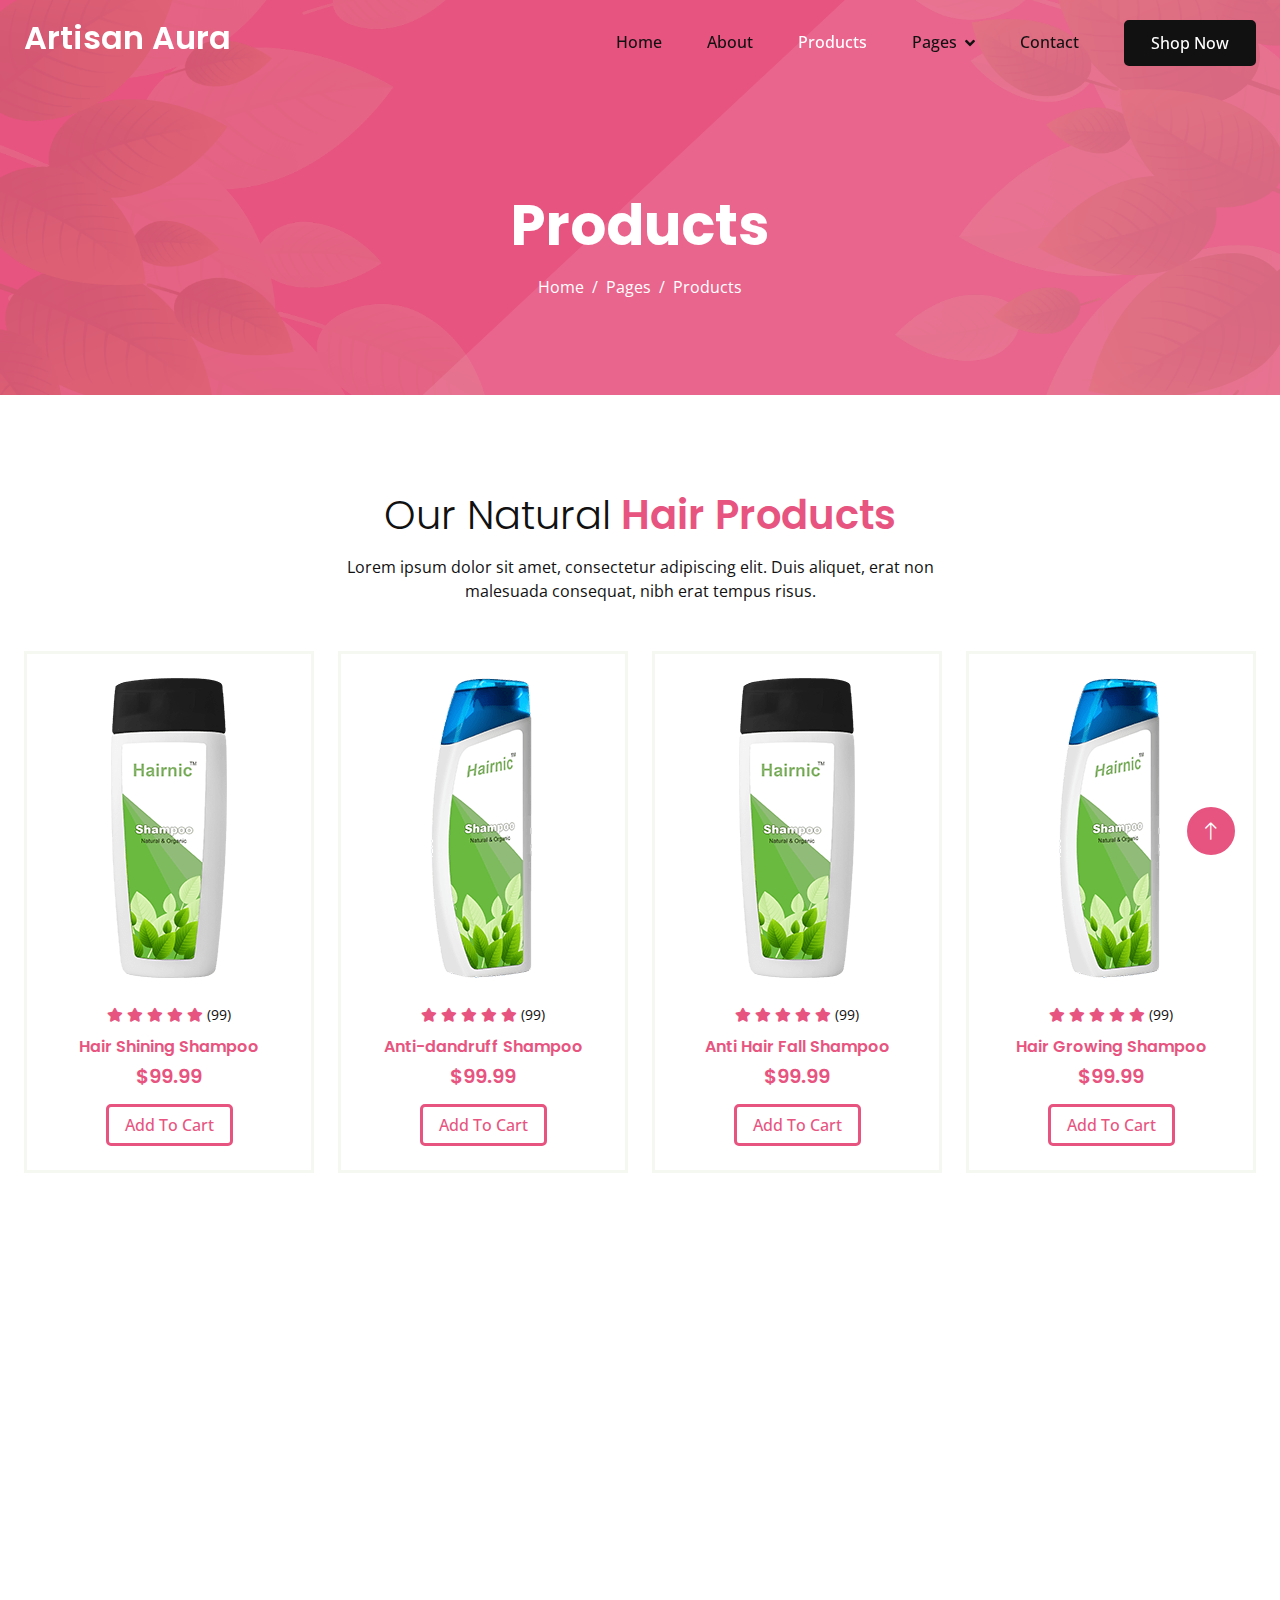
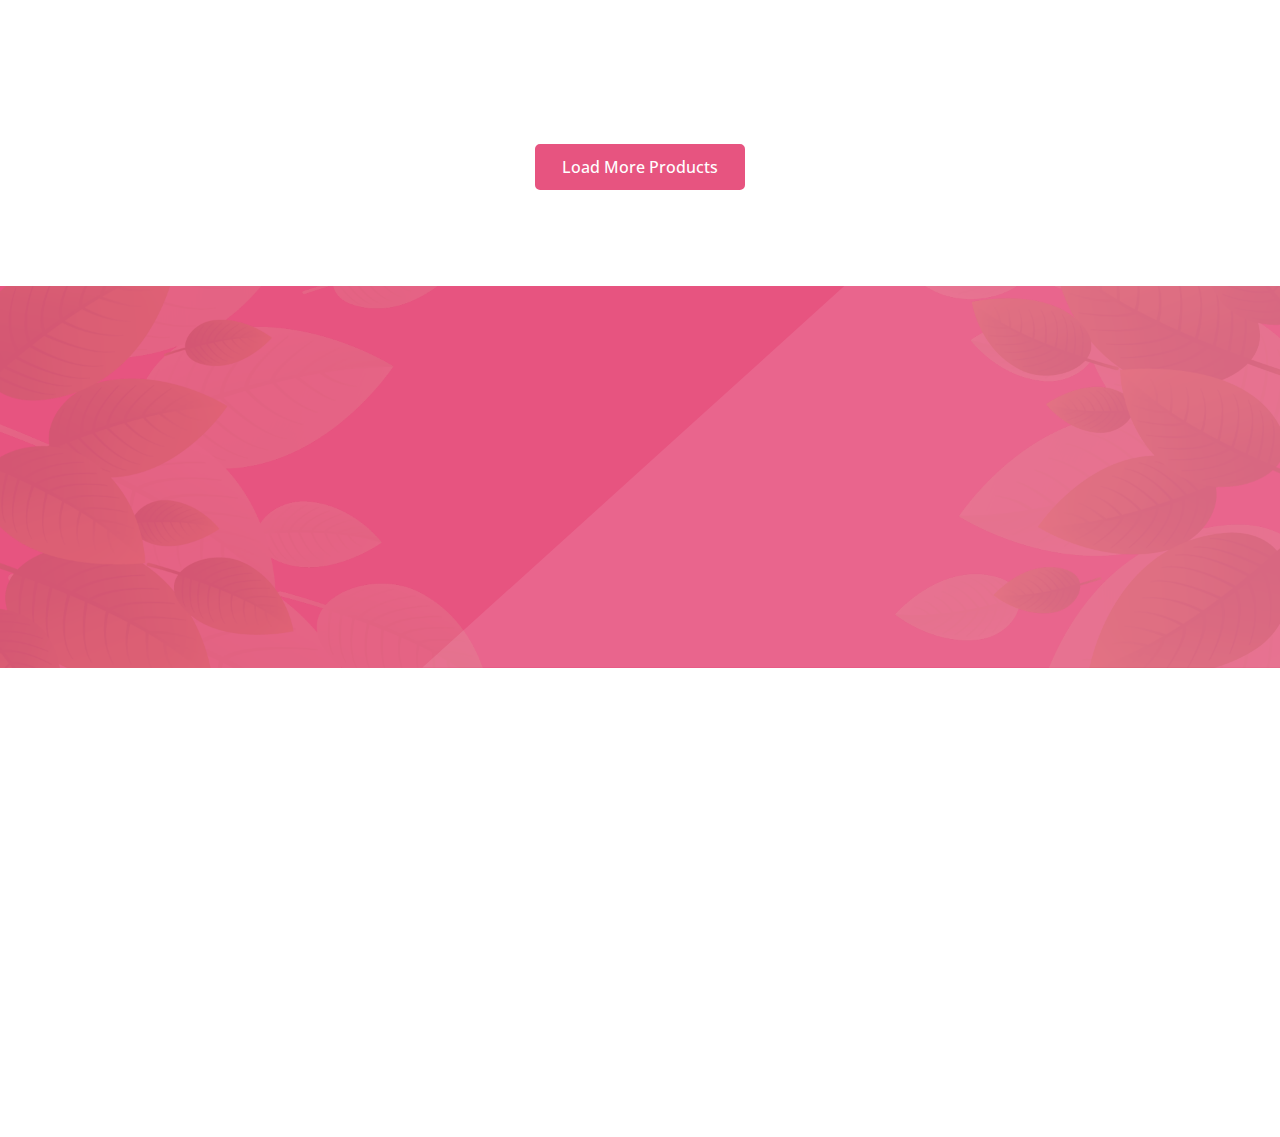
<file: product.html>
<!DOCTYPE html>
<html lang="en">

<head>
    <meta charset="utf-8">
    <title>Artisan Aura - Product Page</title>
    <meta content="width=device-width, initial-scale=1.0" name="viewport">
    <meta content="" name="keywords">
    <meta content="" name="description">

    <!-- Favicon -->
    <link href="img/favicon.ico" rel="icon">

    <!-- Google Web Fonts -->
    <link rel="preconnect" href="https://fonts.googleapis.com">
    <link rel="preconnect" href="https://fonts.gstatic.com" crossorigin>
    <link
        href="https://fonts.googleapis.com/css2?family=Open+Sans:wght@400;500&family=Poppins:wght@200;600;700&display=swap"
        rel="stylesheet">

    <!-- Icon Font Stylesheet -->
    <link href="https://cdnjs.cloudflare.com/ajax/libs/font-awesome/5.10.0/css/all.min.css" rel="stylesheet">
    <link href="https://cdn.jsdelivr.net/npm/bootstrap-icons@1.4.1/font/bootstrap-icons.css" rel="stylesheet">

    <!-- Libraries Stylesheet -->
    <link href="lib/animate/animate.min.css" rel="stylesheet">
    <link href="lib/owlcarousel/assets/owl.carousel.min.css" rel="stylesheet">

    <!-- Customized Bootstrap Stylesheet -->
    <link href="css/bootstrap.min.css" rel="stylesheet">

    <!-- Template Stylesheet -->
    <link href="css/style.css" rel="stylesheet">
</head>

<body>
    <!-- Spinner Start -->
    <div id="spinner"
        class="show bg-white position-fixed translate-middle w-100 vh-100 top-50 start-50 d-flex align-items-center justify-content-center">
        <div class="spinner-grow text-primary" style="width: 3rem; height: 3rem;" role="status">
            <span class="sr-only">Loading...</span>
        </div>
    </div>
    <!-- Spinner End -->


    <!-- Navbar Start -->
    <div class="container-fluid sticky-top">
        <div class="container">
            <nav class="navbar navbar-expand-lg navbar-light p-0">
                <a href="index.html" class="navbar-brand">
                    <h2 class="text-white">Artisan Aura</h2>
                </a>
                <button type="button" class="navbar-toggler ms-auto me-0" data-bs-toggle="collapse"
                    data-bs-target="#navbarCollapse">
                    <span class="navbar-toggler-icon"></span>
                </button>
                <div class="collapse navbar-collapse" id="navbarCollapse">
                    <div class="navbar-nav ms-auto">
                        <a href="index.html" class="nav-item nav-link">Home</a>
                        <a href="about.html" class="nav-item nav-link">About</a>
                        <a href="product.html" class="nav-item nav-link active">Products</a>
                        <div class="nav-item dropdown">
                            <a href="#" class="nav-link dropdown-toggle" data-bs-toggle="dropdown">Pages</a>
                            <div class="dropdown-menu bg-light mt-2">
                                <a href="feature.html" class="dropdown-item">Features</a>
                                <a href="how-to-use.html" class="dropdown-item">How To Use</a>
                                <a href="testimonial.html" class="dropdown-item">Testimonial</a>
                                <a href="blog.html" class="dropdown-item">Blog Articles</a>
                                <a href="404.html" class="dropdown-item">404 Page</a>
                            </div>
                        </div>
                        <a href="contact.html" class="nav-item nav-link">Contact</a>
                    </div>
                    <a href="" class="btn btn-dark py-2 px-4 d-none d-lg-inline-block">Shop Now</a>
                </div>
            </nav>
        </div>
    </div>
    <!-- Navbar End -->


    <!-- Hero Start -->
    <div class="container-fluid bg-primary hero-header mb-5">
        <div class="container text-center">
            <h1 class="display-4 text-white mb-3 animated slideInDown">Products</h1>
            <nav aria-label="breadcrumb">
                <ol class="breadcrumb justify-content-center mb-0 animated slideInDown">
                    <li class="breadcrumb-item"><a class="text-white" href="#">Home</a></li>
                    <li class="breadcrumb-item"><a class="text-white" href="#">Pages</a></li>
                    <li class="breadcrumb-item text-white active" aria-current="page">Products</li>
                </ol>
            </nav>
        </div>
    </div>
    <!-- Hero End -->


    <!-- Product Start -->
    <div class="container-fluid py-5">
        <div class="container">
            <div class="mx-auto text-center wow fadeIn" data-wow-delay="0.1s" style="max-width: 600px;">
                <h1 class="text-primary mb-3"><span class="fw-light text-dark">Our Natural</span> Hair Products</h1>
                <p class="mb-5">Lorem ipsum dolor sit amet, consectetur adipiscing elit. Duis aliquet, erat non malesuada consequat, nibh erat tempus risus.</p>
            </div>
            <div class="row g-4">
                <div class="col-md-6 col-lg-3 wow fadeIn" data-wow-delay="0.1s">
                    <div class="product-item text-center border h-100 p-4">
                        <img class="img-fluid mb-4" src="img/product-1.png" alt="">
                        <div class="mb-2">
                            <small class="fa fa-star text-primary"></small>
                            <small class="fa fa-star text-primary"></small>
                            <small class="fa fa-star text-primary"></small>
                            <small class="fa fa-star text-primary"></small>
                            <small class="fa fa-star text-primary"></small>
                            <small>(99)</small>
                        </div>
                        <a href="" class="h6 d-inline-block mb-2">Hair Shining Shampoo</a>
                        <h5 class="text-primary mb-3">$99.99</h5>
                        <a href="" class="btn btn-outline-primary px-3">Add To Cart</a>
                    </div>
                </div>
                <div class="col-md-6 col-lg-3 wow fadeIn" data-wow-delay="0.3s">
                    <div class="product-item text-center border h-100 p-4">
                        <img class="img-fluid mb-4" src="img/product-2.png" alt="">
                        <div class="mb-2">
                            <small class="fa fa-star text-primary"></small>
                            <small class="fa fa-star text-primary"></small>
                            <small class="fa fa-star text-primary"></small>
                            <small class="fa fa-star text-primary"></small>
                            <small class="fa fa-star text-primary"></small>
                            <small>(99)</small>
                        </div>
                        <a href="" class="h6 d-inline-block mb-2">Anti-dandruff Shampoo</a>
                        <h5 class="text-primary mb-3">$99.99</h5>
                        <a href="" class="btn btn-outline-primary px-3">Add To Cart</a>
                    </div>
                </div>
                <div class="col-md-6 col-lg-3 wow fadeIn" data-wow-delay="0.5s">
                    <div class="product-item text-center border h-100 p-4">
                        <img class="img-fluid mb-4" src="img/product-1.png" alt="">
                        <div class="mb-2">
                            <small class="fa fa-star text-primary"></small>
                            <small class="fa fa-star text-primary"></small>
                            <small class="fa fa-star text-primary"></small>
                            <small class="fa fa-star text-primary"></small>
                            <small class="fa fa-star text-primary"></small>
                            <small>(99)</small>
                        </div>
                        <a href="" class="h6 d-inline-block mb-2">Anti Hair Fall Shampoo</a>
                        <h5 class="text-primary mb-3">$99.99</h5>
                        <a href="" class="btn btn-outline-primary px-3">Add To Cart</a>
                    </div>
                </div>
                <div class="col-md-6 col-lg-3 wow fadeIn" data-wow-delay="0.7s">
                    <div class="product-item text-center border h-100 p-4">
                        <img class="img-fluid mb-4" src="img/product-2.png" alt="">
                        <div class="mb-2">
                            <small class="fa fa-star text-primary"></small>
                            <small class="fa fa-star text-primary"></small>
                            <small class="fa fa-star text-primary"></small>
                            <small class="fa fa-star text-primary"></small>
                            <small class="fa fa-star text-primary"></small>
                            <small>(99)</small>
                        </div>
                        <a href="" class="h6 d-inline-block mb-2">Hair Growing Shampoo</a>
                        <h5 class="text-primary mb-3">$99.99</h5>
                        <a href="" class="btn btn-outline-primary px-3">Add To Cart</a>
                    </div>
                </div>
                <div class="col-md-6 col-lg-3 wow fadeIn" data-wow-delay="0.1s">
                    <div class="product-item text-center border h-100 p-4">
                        <img class="img-fluid mb-4" src="img/product-1.png" alt="">
                        <div class="mb-2">
                            <small class="fa fa-star text-primary"></small>
                            <small class="fa fa-star text-primary"></small>
                            <small class="fa fa-star text-primary"></small>
                            <small class="fa fa-star text-primary"></small>
                            <small class="fa fa-star text-primary"></small>
                            <small>(99)</small>
                        </div>
                        <a href="" class="h6 d-inline-block mb-2">Hair Shining Shampoo</a>
                        <h5 class="text-primary mb-3">$99.99</h5>
                        <a href="" class="btn btn-outline-primary px-3">Add To Cart</a>
                    </div>
                </div>
                <div class="col-md-6 col-lg-3 wow fadeIn" data-wow-delay="0.3s">
                    <div class="product-item text-center border h-100 p-4">
                        <img class="img-fluid mb-4" src="img/product-2.png" alt="">
                        <div class="mb-2">
                            <small class="fa fa-star text-primary"></small>
                            <small class="fa fa-star text-primary"></small>
                            <small class="fa fa-star text-primary"></small>
                            <small class="fa fa-star text-primary"></small>
                            <small class="fa fa-star text-primary"></small>
                            <small>(99)</small>
                        </div>
                        <a href="" class="h6 d-inline-block mb-2">Anti-dandruff Shampoo</a>
                        <h5 class="text-primary mb-3">$99.99</h5>
                        <a href="" class="btn btn-outline-primary px-3">Add To Cart</a>
                    </div>
                </div>
                <div class="col-md-6 col-lg-3 wow fadeIn" data-wow-delay="0.5s">
                    <div class="product-item text-center border h-100 p-4">
                        <img class="img-fluid mb-4" src="img/product-1.png" alt="">
                        <div class="mb-2">
                            <small class="fa fa-star text-primary"></small>
                            <small class="fa fa-star text-primary"></small>
                            <small class="fa fa-star text-primary"></small>
                            <small class="fa fa-star text-primary"></small>
                            <small class="fa fa-star text-primary"></small>
                            <small>(99)</small>
                        </div>
                        <a href="" class="h6 d-inline-block mb-2">Anti Hair Fall Shampoo</a>
                        <h5 class="text-primary mb-3">$99.99</h5>
                        <a href="" class="btn btn-outline-primary px-3">Add To Cart</a>
                    </div>
                </div>
                <div class="col-md-6 col-lg-3 wow fadeIn" data-wow-delay="0.7s">
                    <div class="product-item text-center border h-100 p-4">
                        <img class="img-fluid mb-4" src="img/product-2.png" alt="">
                        <div class="mb-2">
                            <small class="fa fa-star text-primary"></small>
                            <small class="fa fa-star text-primary"></small>
                            <small class="fa fa-star text-primary"></small>
                            <small class="fa fa-star text-primary"></small>
                            <small class="fa fa-star text-primary"></small>
                            <small>(99)</small>
                        </div>
                        <a href="" class="h6 d-inline-block mb-2">Hair Growing Shampoo</a>
                        <h5 class="text-primary mb-3">$99.99</h5>
                        <a href="" class="btn btn-outline-primary px-3">Add To Cart</a>
                    </div>
                </div>
                <div class="col-12 text-center">
                    <a class="btn btn-primary py-2 px-4" href="">Load More Products</a>
                </div>
            </div>
        </div>
    </div>
    <!-- Product End -->


    <!-- Newsletter Start -->
    <div class="container-fluid newsletter bg-primary py-5 my-5">
        <div class="container py-5">
            <div class="mx-auto text-center wow fadeIn" data-wow-delay="0.1s" style="max-width: 600px;">
                <h1 class="text-white mb-3"><span class="fw-light text-dark">Let's Subscribe</span> The Newsletter</h1>
                <p class="text-white mb-4">Subscribe now to get 30% discount on any of our products</p>
            </div>
            <div class="row justify-content-center">
                <div class="col-md-7 wow fadeIn" data-wow-delay="0.5s">
                    <div class="position-relative w-100 mt-3 mb-2">
                        <input class="form-control w-100 py-4 ps-4 pe-5" type="text" placeholder="Enter Your Email"
                            style="height: 48px;">
                        <button type="button" class="btn shadow-none position-absolute top-0 end-0 mt-1 me-2"><i
                                class="fa fa-paper-plane text-white fs-4"></i></button>
                    </div>
                </div>
            </div>
        </div>
    </div>
    <!-- Newsletter End -->


    <!-- Footer Start -->
    <div class="container-fluid bg-white footer">
        <div class="container py-5">
            <div class="row g-5">
                <div class="col-md-6 col-lg-3 wow fadeIn" data-wow-delay="0.1s">
                    <a href="index.html" class="d-inline-block mb-3">
                        <h1 class="text-primary">Hairnic</h1>
                    </a>
                    <p class="mb-0">Lorem ipsum dolor sit amet, consectetur adipiscing elit. Duis aliquet, erat non
                        malesuada consequat, nibh erat tempus risus, vitae porttitor purus nisl vitae purus.</p>
                </div>
                <div class="col-md-6 col-lg-3 wow fadeIn" data-wow-delay="0.3s">
                    <h5 class="mb-4">Get In Touch</h5>
                    <p><i class="fa fa-map-marker-alt me-3"></i>123 Street, New York, USA</p>
                    <p><i class="fa fa-phone-alt me-3"></i>+012 345 67890</p>
                    <p><i class="fa fa-envelope me-3"></i>info@example.com</p>
                    <div class="d-flex pt-2">
                        <a class="btn btn-square btn-outline-primary me-1" href=""><i class="fab fa-twitter"></i></a>
                        <a class="btn btn-square btn-outline-primary me-1" href=""><i class="fab fa-facebook-f"></i></a>
                        <a class="btn btn-square btn-outline-primary me-1" href=""><i class="fab fa-instagram"></i></a>
                        <a class="btn btn-square btn-outline-primary me-1" href=""><i
                                class="fab fa-linkedin-in"></i></a>
                    </div>
                </div>
                <div class="col-md-6 col-lg-3 wow fadeIn" data-wow-delay="0.5s">
                    <h5 class="mb-4">Our Products</h5>
                    <a class="btn btn-link" href="">Hair Shining Shampoo</a>
                    <a class="btn btn-link" href="">Anti-dandruff Shampoo</a>
                    <a class="btn btn-link" href="">Anti Hair Fall Shampoo</a>
                    <a class="btn btn-link" href="">Hair Growing Shampoo</a>
                    <a class="btn btn-link" href="">Anti smell Shampoo</a>
                </div>
                <div class="col-md-6 col-lg-3 wow fadeIn" data-wow-delay="0.7s">
                    <h5 class="mb-4">Popular Link</h5>
                    <a class="btn btn-link" href="">About Us</a>
                    <a class="btn btn-link" href="">Contact Us</a>
                    <a class="btn btn-link" href="">Privacy Policy</a>
                    <a class="btn btn-link" href="">Terms & Condition</a>
                    <a class="btn btn-link" href="">Career</a>
                </div>
            </div>
        </div>
        <div class="container wow fadeIn" data-wow-delay="0.1s">
            <div class="copyright">
                <div class="row">
                    <div class="col-md-6 text-center text-md-start mb-3 mb-md-0">
                        &copy; <a class="border-bottom" href="#">Your Site Name</a>, All Right Reserved.

                        <!--/*** This template is free as long as you keep the footer author’s credit link/attribution link/backlink. If you'd like to use the template without the footer author’s credit link/attribution link/backlink, you can purchase the Credit Removal License from "https://htmlcodex.com/credit-removal". Thank you for your support. ***/-->
                        Designed By <a class="border-bottom" href="https://htmlcodex.com">HTML Codex</a>
                    </div>
                    <div class="col-md-6 text-center text-md-end">
                        <div class="footer-menu">
                            <a href="">Home</a>
                            <a href="">Cookies</a>
                            <a href="">Help</a>
                            <a href="">FAQs</a>
                        </div>
                    </div>
                </div>
            </div>
        </div>
    </div>
    <!-- Footer End -->


    <!-- Back to Top -->
    <a href="#" class="btn btn-lg btn-primary btn-lg-square back-to-top"><i class="bi bi-arrow-up"></i></a>


    <!-- JavaScript Libraries -->
    <script src="https://ajax.googleapis.com/ajax/libs/jquery/3.6.1/jquery.min.js"></script>
    <script src="https://cdn.jsdelivr.net/npm/bootstrap@5.0.0/dist/js/bootstrap.bundle.min.js"></script>
    <script src="lib/wow/wow.min.js"></script>
    <script src="lib/easing/easing.min.js"></script>
    <script src="lib/waypoints/waypoints.min.js"></script>
    <script src="lib/owlcarousel/owl.carousel.min.js"></script>

    <!-- Template Javascript -->
    <script src="js/main.js"></script>
</body>

</html>
</file>
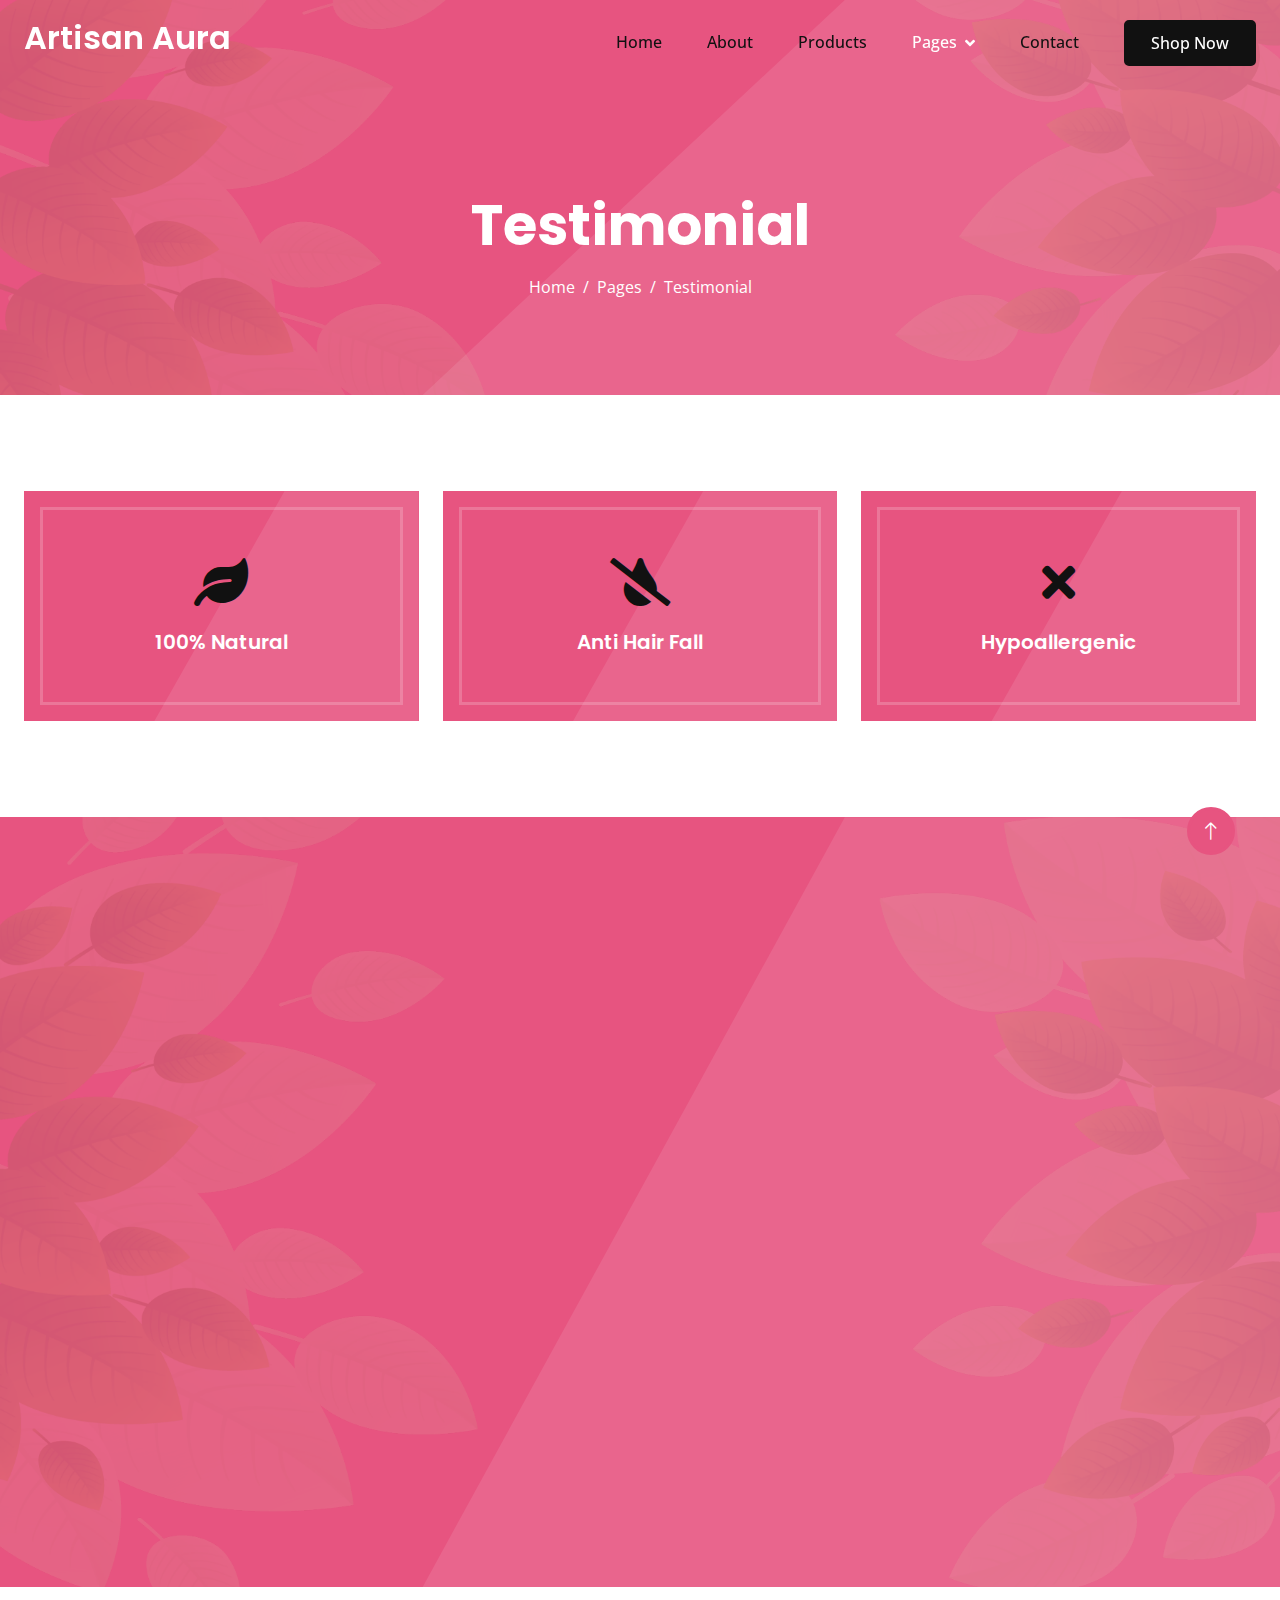
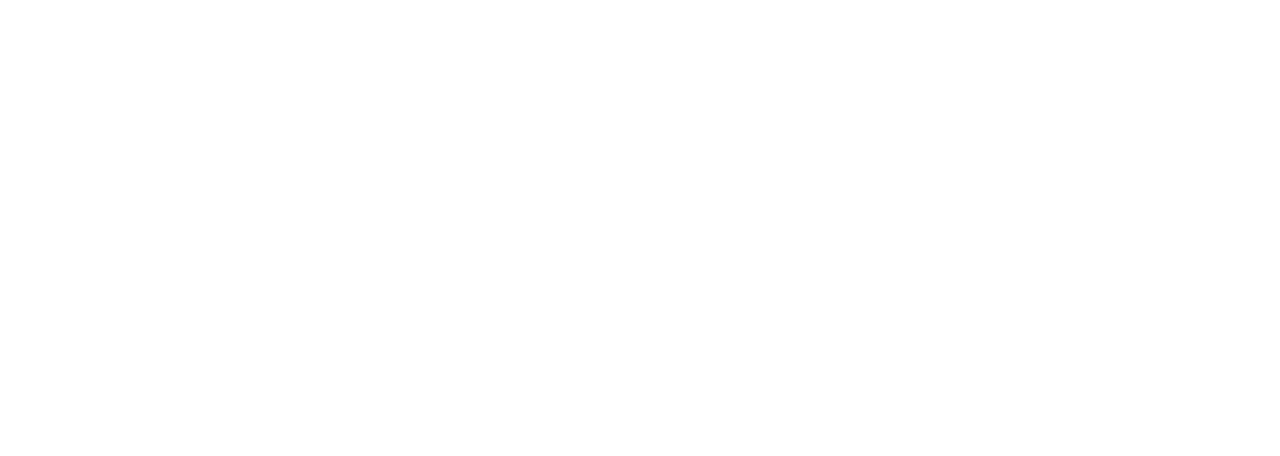
<file: testimonial.html>
<!DOCTYPE html>
<html lang="en">

<head>
    <meta charset="utf-8">
    <title>Artisan Aura - Testimonial Page</title>
    <meta content="width=device-width, initial-scale=1.0" name="viewport">
    <meta content="" name="keywords">
    <meta content="" name="description">

    <!-- Favicon -->
    <link href="img/favicon.ico" rel="icon">

    <!-- Google Web Fonts -->
    <link rel="preconnect" href="https://fonts.googleapis.com">
    <link rel="preconnect" href="https://fonts.gstatic.com" crossorigin>
    <link
        href="https://fonts.googleapis.com/css2?family=Open+Sans:wght@400;500&family=Poppins:wght@200;600;700&display=swap"
        rel="stylesheet">

    <!-- Icon Font Stylesheet -->
    <link href="https://cdnjs.cloudflare.com/ajax/libs/font-awesome/5.10.0/css/all.min.css" rel="stylesheet">
    <link href="https://cdn.jsdelivr.net/npm/bootstrap-icons@1.4.1/font/bootstrap-icons.css" rel="stylesheet">

    <!-- Libraries Stylesheet -->
    <link href="lib/animate/animate.min.css" rel="stylesheet">
    <link href="lib/owlcarousel/assets/owl.carousel.min.css" rel="stylesheet">

    <!-- Customized Bootstrap Stylesheet -->
    <link href="css/bootstrap.min.css" rel="stylesheet">

    <!-- Template Stylesheet -->
    <link href="css/style.css" rel="stylesheet">
</head>

<body>
    <!-- Spinner Start -->
    <div id="spinner"
        class="show bg-white position-fixed translate-middle w-100 vh-100 top-50 start-50 d-flex align-items-center justify-content-center">
        <div class="spinner-grow text-primary" style="width: 3rem; height: 3rem;" role="status">
            <span class="sr-only">Loading...</span>
        </div>
    </div>
    <!-- Spinner End -->


    <!-- Navbar Start -->
    <div class="container-fluid sticky-top">
        <div class="container">
            <nav class="navbar navbar-expand-lg navbar-light p-0">
                <a href="index.html" class="navbar-brand">
                    <h2 class="text-white">Artisan Aura</h2>
                </a>
                <button type="button" class="navbar-toggler ms-auto me-0" data-bs-toggle="collapse"
                    data-bs-target="#navbarCollapse">
                    <span class="navbar-toggler-icon"></span>
                </button>
                <div class="collapse navbar-collapse" id="navbarCollapse">
                    <div class="navbar-nav ms-auto">
                        <a href="index.html" class="nav-item nav-link">Home</a>
                        <a href="about.html" class="nav-item nav-link">About</a>
                        <a href="product.html" class="nav-item nav-link">Products</a>
                        <div class="nav-item dropdown">
                            <a href="#" class="nav-link dropdown-toggle active" data-bs-toggle="dropdown">Pages</a>
                            <div class="dropdown-menu bg-light mt-2">
                                <a href="feature.html" class="dropdown-item">Features</a>
                                <a href="how-to-use.html" class="dropdown-item">How To Use</a>
                                <a href="testimonial.html" class="dropdown-item active">Testimonial</a>
                                <a href="blog.html" class="dropdown-item">Blog Articles</a>
                                <a href="404.html" class="dropdown-item">404 Page</a>
                            </div>
                        </div>
                        <a href="contact.html" class="nav-item nav-link">Contact</a>
                    </div>
                    <a href="" class="btn btn-dark py-2 px-4 d-none d-lg-inline-block">Shop Now</a>
                </div>
            </nav>
        </div>
    </div>
    <!-- Navbar End -->


    <!-- Hero Start -->
    <div class="container-fluid bg-primary hero-header mb-5">
        <div class="container text-center">
            <h1 class="display-4 text-white mb-3 animated slideInDown">Testimonial</h1>
            <nav aria-label="breadcrumb">
                <ol class="breadcrumb justify-content-center mb-0 animated slideInDown">
                    <li class="breadcrumb-item"><a class="text-white" href="#">Home</a></li>
                    <li class="breadcrumb-item"><a class="text-white" href="#">Pages</a></li>
                    <li class="breadcrumb-item text-white active" aria-current="page">Testimonial</li>
                </ol>
            </nav>
        </div>
    </div>
    <!-- Hero End -->


    <!-- Feature Start -->
    <div class="container-fluid py-5">
        <div class="container">
            <div class="row g-4">
                <div class="col-lg-4 wow fadeIn" data-wow-delay="0.1s">
                    <div class="feature-item position-relative bg-primary text-center p-3">
                        <div class="border py-5 px-3">
                            <i class="fa fa-leaf fa-3x text-dark mb-4"></i>
                            <h5 class="text-white mb-0">100% Natural</h5>
                        </div>
                    </div>
                </div>
                <div class="col-lg-4 wow fadeIn" data-wow-delay="0.3s">
                    <div class="feature-item position-relative bg-primary text-center p-3">
                        <div class="border py-5 px-3">
                            <i class="fa fa-tint-slash fa-3x text-dark mb-4"></i>
                            <h5 class="text-white mb-0">Anti Hair Fall</h5>
                        </div>
                    </div>
                </div>
                <div class="col-lg-4 wow fadeIn" data-wow-delay="0.5s">
                    <div class="feature-item position-relative bg-primary text-center p-3">
                        <div class="border py-5 px-3">
                            <i class="fa fa-times fa-3x text-dark mb-4"></i>
                            <h5 class="text-white mb-0">Hypoallergenic</h5>
                        </div>
                    </div>
                </div>
            </div>
        </div>
    </div>
    <!-- Feature End -->


    <!-- Testimonial Start -->
    <div class="container-fluid testimonial bg-primary my-5 py-5">
        <div class="container text-white py-5">
            <div class="mx-auto text-center wow fadeIn" data-wow-delay="0.1s" style="max-width: 600px;">
                <h1 class="text-white mb-3">Our Customer Said <span class="fw-light text-dark">About Our Natural Shampoo</span></h1>
                <p class="mb-5">Lorem ipsum dolor sit amet, consectetur adipiscing elit. Duis aliquet, erat non malesuada consequat, nibh erat tempus risus.</p>
            </div>
            <div class="row justify-content-center">
                <div class="col-lg-8">
                    <div class="owl-carousel testimonial-carousel wow fadeIn" data-wow-delay="0.1s">
                        <div class="testimonial-item text-center" data-dot="1">
                            <img class="img-fluid border p-2" src="img/testimonial-1.jpg" alt="">
                            <h5 class="fw-light lh-base text-white">Lorem ipsum dolor sit amet, consectetur adipiscing elit. Duis aliquet, erat non malesuada consequat, nibh erat tempus risus, vitae porttitor purus nisl vitae purus. Praesent tristique odio ut rutrum pellentesque. Fusce eget molestie est, at rutrum est. Nullam scelerisque libero nunc, vitae ullamcorper elit volutpat ut.</h5>
                            <h5 class="mb-1">Client Name</h5>
                            <h6 class="fw-light text-white fst-italic mb-0">Profession</h6>
                        </div>
                        <div class="testimonial-item text-center" data-dot="2">
                            <img class="img-fluid border p-2" src="img/testimonial-2.jpg" alt="">
                            <h5 class="fw-light lh-base text-white">Lorem ipsum dolor sit amet, consectetur adipiscing elit. Duis aliquet, erat non malesuada consequat, nibh erat tempus risus, vitae porttitor purus nisl vitae purus. Praesent tristique odio ut rutrum pellentesque. Fusce eget molestie est, at rutrum est. Nullam scelerisque libero nunc, vitae ullamcorper elit volutpat ut.</h5>
                            <h5 class="mb-1">Client Name</h5>
                            <h6 class="fw-light text-white fst-italic mb-0">Profession</h6>
                        </div>
                        <div class="testimonial-item text-center" data-dot="3">
                            <img class="img-fluid border p-2" src="img/testimonial-3.jpg" alt="">
                            <h5 class="fw-light lh-base text-white">Lorem ipsum dolor sit amet, consectetur adipiscing elit. Duis aliquet, erat non malesuada consequat, nibh erat tempus risus, vitae porttitor purus nisl vitae purus. Praesent tristique odio ut rutrum pellentesque. Fusce eget molestie est, at rutrum est. Nullam scelerisque libero nunc, vitae ullamcorper elit volutpat ut.</h5>
                            <h5 class="mb-1">Client Name</h5>
                            <h6 class="fw-light text-white fst-italic mb-0">Profession</h6>
                        </div>
                    </div>
                </div>
            </div>
        </div>
    </div>
    <!-- Testimonial End -->


    <!-- Footer Start -->
    <div class="container-fluid bg-white footer">
        <div class="container py-5">
            <div class="row g-5">
                <div class="col-md-6 col-lg-3 wow fadeIn" data-wow-delay="0.1s">
                    <a href="index.html" class="d-inline-block mb-3">
                        <h1 class="text-primary">Hairnic</h1>
                    </a>
                    <p class="mb-0">Lorem ipsum dolor sit amet, consectetur adipiscing elit. Duis aliquet, erat non
                        malesuada consequat, nibh erat tempus risus, vitae porttitor purus nisl vitae purus.</p>
                </div>
                <div class="col-md-6 col-lg-3 wow fadeIn" data-wow-delay="0.3s">
                    <h5 class="mb-4">Get In Touch</h5>
                    <p><i class="fa fa-map-marker-alt me-3"></i>123 Street, New York, USA</p>
                    <p><i class="fa fa-phone-alt me-3"></i>+012 345 67890</p>
                    <p><i class="fa fa-envelope me-3"></i>info@example.com</p>
                    <div class="d-flex pt-2">
                        <a class="btn btn-square btn-outline-primary me-1" href=""><i class="fab fa-twitter"></i></a>
                        <a class="btn btn-square btn-outline-primary me-1" href=""><i class="fab fa-facebook-f"></i></a>
                        <a class="btn btn-square btn-outline-primary me-1" href=""><i class="fab fa-instagram"></i></a>
                        <a class="btn btn-square btn-outline-primary me-1" href=""><i
                                class="fab fa-linkedin-in"></i></a>
                    </div>
                </div>
                <div class="col-md-6 col-lg-3 wow fadeIn" data-wow-delay="0.5s">
                    <h5 class="mb-4">Our Products</h5>
                    <a class="btn btn-link" href="">Hair Shining Shampoo</a>
                    <a class="btn btn-link" href="">Anti-dandruff Shampoo</a>
                    <a class="btn btn-link" href="">Anti Hair Fall Shampoo</a>
                    <a class="btn btn-link" href="">Hair Growing Shampoo</a>
                    <a class="btn btn-link" href="">Anti smell Shampoo</a>
                </div>
                <div class="col-md-6 col-lg-3 wow fadeIn" data-wow-delay="0.7s">
                    <h5 class="mb-4">Popular Link</h5>
                    <a class="btn btn-link" href="">About Us</a>
                    <a class="btn btn-link" href="">Contact Us</a>
                    <a class="btn btn-link" href="">Privacy Policy</a>
                    <a class="btn btn-link" href="">Terms & Condition</a>
                    <a class="btn btn-link" href="">Career</a>
                </div>
            </div>
        </div>
        <div class="container wow fadeIn" data-wow-delay="0.1s">
            <div class="copyright">
                <div class="row">
                    <div class="col-md-6 text-center text-md-start mb-3 mb-md-0">
                        &copy; <a class="border-bottom" href="#">Your Site Name</a>, All Right Reserved.

                        <!--/*** This template is free as long as you keep the footer author’s credit link/attribution link/backlink. If you'd like to use the template without the footer author’s credit link/attribution link/backlink, you can purchase the Credit Removal License from "https://htmlcodex.com/credit-removal". Thank you for your support. ***/-->
                        Designed By <a class="border-bottom" href="https://htmlcodex.com">HTML Codex</a>
                    </div>
                    <div class="col-md-6 text-center text-md-end">
                        <div class="footer-menu">
                            <a href="">Home</a>
                            <a href="">Cookies</a>
                            <a href="">Help</a>
                            <a href="">FAQs</a>
                        </div>
                    </div>
                </div>
            </div>
        </div>
    </div>
    <!-- Footer End -->


    <!-- Back to Top -->
    <a href="#" class="btn btn-lg btn-primary btn-lg-square back-to-top"><i class="bi bi-arrow-up"></i></a>


    <!-- JavaScript Libraries -->
    <script src="https://ajax.googleapis.com/ajax/libs/jquery/3.6.1/jquery.min.js"></script>
    <script src="https://cdn.jsdelivr.net/npm/bootstrap@5.0.0/dist/js/bootstrap.bundle.min.js"></script>
    <script src="lib/wow/wow.min.js"></script>
    <script src="lib/easing/easing.min.js"></script>
    <script src="lib/waypoints/waypoints.min.js"></script>
    <script src="lib/owlcarousel/owl.carousel.min.js"></script>

    <!-- Template Javascript -->
    <script src="js/main.js"></script>
</body>

</html>
</file>
<file: css/style.css>
/********** Template CSS **********/
/*** Spinner ***/
#spinner {
    opacity: 0;
    visibility: hidden;
    transition: opacity .5s ease-out, visibility 0s linear .5s;
    z-index: 99999;
}

#spinner.show {
    transition: opacity .5s ease-out, visibility 0s linear 0s;
    visibility: visible;
    opacity: 1;
}

.back-to-top {
    position: fixed;
    display: none;
    right: 45px;
    bottom: 45px;
    z-index: 99;
}

img.animated.pulse {
    animation-duration: 5s;
}

/*** Button ***/
.btn {
    font-weight: 500;
    transition: .5s;
}

.btn.btn-primary {
    color: var(--bs-white);
}

.btn-square {
    width: 38px;
    height: 38px;
}

.btn-sm-square {
    width: 32px;
    height: 32px;
}

.btn-lg-square {
    width: 48px;
    height: 48px;
}

.btn-square,
.btn-sm-square,
.btn-lg-square {
    padding: 0;
    display: flex;
    align-items: center;
    justify-content: center;
    font-weight: normal;
    border-radius: 50px;
}


/*** Navbar ***/
.sticky-top {
    top: -150px;
    transition: .5s;
}

.navbar {
    padding: 11px 0 !important;
    height: 85px;
}

.navbar .navbar-nav .nav-link {
    margin-right: 45px;
    padding: 0;
    color: var(--bs-dark);
    font-weight: 500;
    transition: .5s;
    outline: none;
}

.navbar .navbar-nav .nav-link:hover,
.navbar .navbar-nav .nav-link.active {
    color: var(--bs-white);
}

.navbar .dropdown-toggle::after {
    border: none;
    content: "\f107";
    font-family: "Font Awesome 5 Free";
    font-weight: 900;
    vertical-align: middle;
    margin-left: 8px;
}

@media (max-width: 991.98px) {
    .navbar .navbar-nav {
        padding: 0 15px;
        background: var(--bs-primary);
    }

    .navbar .navbar-nav .nav-link  {
        margin-right: 0;
        padding: 10px 0;
    }
}

@media (min-width: 992px) {
    .navbar .nav-item .dropdown-menu {
        display: block;
        border: none;
        margin-top: 0;
        top: 150%;
        opacity: 0;
        visibility: hidden;
        transition: .5s;
    }

    .navbar .nav-item:hover .dropdown-menu {
        top: 100%;
        visibility: visible;
        transition: .5s;
        opacity: 1;
    }
}


/*** Hero Header ***/
.hero-header {
    position: relative;
    margin-top: -85px;
    padding-top: 12rem;
    padding-bottom: 6rem;
    background: url(../img/bg.png) center center no-repeat;
    background-size: cover;
}

.hero-header::before {
    position: absolute;
    content: "";
    width: 100%;
    height: 100%;
    top: 0;
    left: 0;
    background: rgba(255, 255, 255, .1);
    clip-path: polygon(66% 0, 100% 0, 100% 100%, 33% 100%);
}

.hero-header .container {
    position: relative;
    z-index: 1;
}

.hero-header .breadcrumb-item+.breadcrumb-item::before {
    color: var(--bs-light);
}


/*** Feature ***/
.feature-item::before {
    position: absolute;
    content: "";
    width: 100%;
    height: 100%;
    top: 0;
    left: 0;
    background: rgba(255, 255, 255, .1);
    clip-path: polygon(66% 0, 100% 0, 100% 100%, 33% 100%);
}

.feature-item .border {
    position: relative;
    border-color: rgba(255, 255, 255, .2) !important;
    z-index: 1;
}


/*** Deal ***/
.deal {
    position: relative;
    background: url(../img/bg.png) center center no-repeat;
    background-size: cover;
}

.deal::before {
    position: absolute;
    content: "";
    width: 100%;
    height: 100%;
    top: 0;
    left: 0;
    background: rgba(255, 255, 255, .1);
    clip-path: polygon(66% 0, 100% 0, 100% 100%, 33% 100%);
}

.deal .bg-white {
    position: relative;
    z-index: 1;
}

.deal .cdt span {
    display: block;
    font-size: 16px;
    font-style: italic;
    font-weight: 200;
    text-transform: capitalize;
}


/*** How To Use ***/
.how-to-use {
    position: relative;
    background: url(../img/bg.png) center center no-repeat;
    background-size: cover;
}

.how-to-use::before {
    position: absolute;
    content: "";
    width: 100%;
    height: 100%;
    top: 0;
    left: 0;
    background: rgba(255, 255, 255, .1);
    clip-path: polygon(66% 0, 100% 0, 100% 100%, 33% 100%);
}

.how-to-use .container {
    position: relative;
    z-index: 1;
}

.how-to-use .border {
    border-color: rgba(255, 255, 255, .2) !important;
}


/*** Product ***/
.product-item {
    transition: .1s;
}

.product-item:hover {
    border-width: 0 !important;
    box-shadow: 0 0 35px rgba(144, 188, 121, .25);
}

.product-item:hover a.btn {
    color: var(--bs-white);
    background: var(--bs-primary);
}


/*** Testimonial ***/
.testimonial {
    position: relative;
    background: url(../img/bg.png) center center no-repeat;
    background-size: cover;
}

.testimonial::before {
    position: absolute;
    content: "";
    width: 100%;
    height: 100%;
    top: 0;
    left: 0;
    background: rgba(255, 255, 255, .1);
    clip-path: polygon(66% 0, 100% 0, 100% 100%, 33% 100%);
}

.testimonial .testimonial-carousel {
    position: relative;
    z-index: 1;
}

.testimonial-carousel .owl-item img {
    width: 120px;
    height: 120px;
    border-color: rgba(255, 255, 255, .2) !important;
    margin: 0 auto 20px auto;
    border-radius: 100px;
}

.testimonial-carousel .owl-dots {
    margin-top: 25px;
    display: flex;
    align-items: center;
    justify-content: center;
}

.testimonial-carousel .owl-dot {
    position: relative;
    display: inline-block;
    margin: 0 5px;
    width: 30px;
    height: 30px;
    display: flex;
    align-items: center;
    justify-content: center;
    background: transparent;
    border: 3px solid rgba(255, 255, 255, .2);
    border-radius: 30px;
    transition: .5s;
}

.testimonial-carousel .owl-dot.active {
    background: var(--bs-dark);
}


/*** Blog ***/
.blog-item {
    transition: .1s;
}

.blog-item:hover {
    border-width: 0 !important;
    box-shadow: 0 0 35px rgba(144, 188, 121, .25);
}

.blog-item:hover a.btn {
    color: var(--bs-white);
    background: var(--bs-primary);
}


/*** Contact ***/
.contact-info-item::before {
    position: absolute;
    content: "";
    width: 100%;
    height: 100%;
    top: 0;
    left: 0;
    background: rgba(255, 255, 255, .1);
    clip-path: polygon(66% 0, 100% 0, 100% 100%, 33% 100%);
}

.contact-info-item .border {
    position: relative;
    border-color: rgba(255, 255, 255, .2) !important;
    z-index: 1;
}


/*** Newsletter ***/
.newsletter {
    position: relative;
    background: url(../img/bg.png) center center no-repeat;
    background-size: cover;
}

.newsletter::before {
    position: absolute;
    content: "";
    width: 100%;
    height: 100%;
    top: 0;
    left: 0;
    background: rgba(255, 255, 255, .1);
    clip-path: polygon(66% 0, 100% 0, 100% 100%, 33% 100%);
}

.newsletter .container {
    position: relative;
    z-index: 1;
}

.newsletter .form-control {
    background: rgba(255, 255, 255, .3);
}


/*** Footer ***/
.footer .btn.btn-link {
    display: block;
    margin-bottom: 10px;
    padding: 0;
    text-align: left;
    color: var(--bs-body);
    font-weight: normal;
    transition: .3s;
}

.footer .btn.btn-link:hover {
    color: var(--bs-primary);
}

.footer .btn.btn-link::before {
    position: relative;
    content: "\f105";
    font-family: "Font Awesome 5 Free";
    font-weight: 900;
    margin-right: 10px;
}

.footer .btn.btn-link:hover {
    letter-spacing: 1px;
    box-shadow: none;
}

.footer .copyright {
    padding: 25px 0;
    border-top: 3px solid var(--bs-light);
}

.footer .copyright a {
    color: var(--bs-body);
}

.footer .copyright a:hover {
    color: var(--bs-primary);
}

.footer .footer-menu a {
    margin-right: 15px;
    padding-right: 15px;
    border-right: 3px solid var(--bs-light);
}

.footer .footer-menu a:last-child {
    margin-right: 0;
    padding-right: 0;
    border-right: none;
}
</file>
